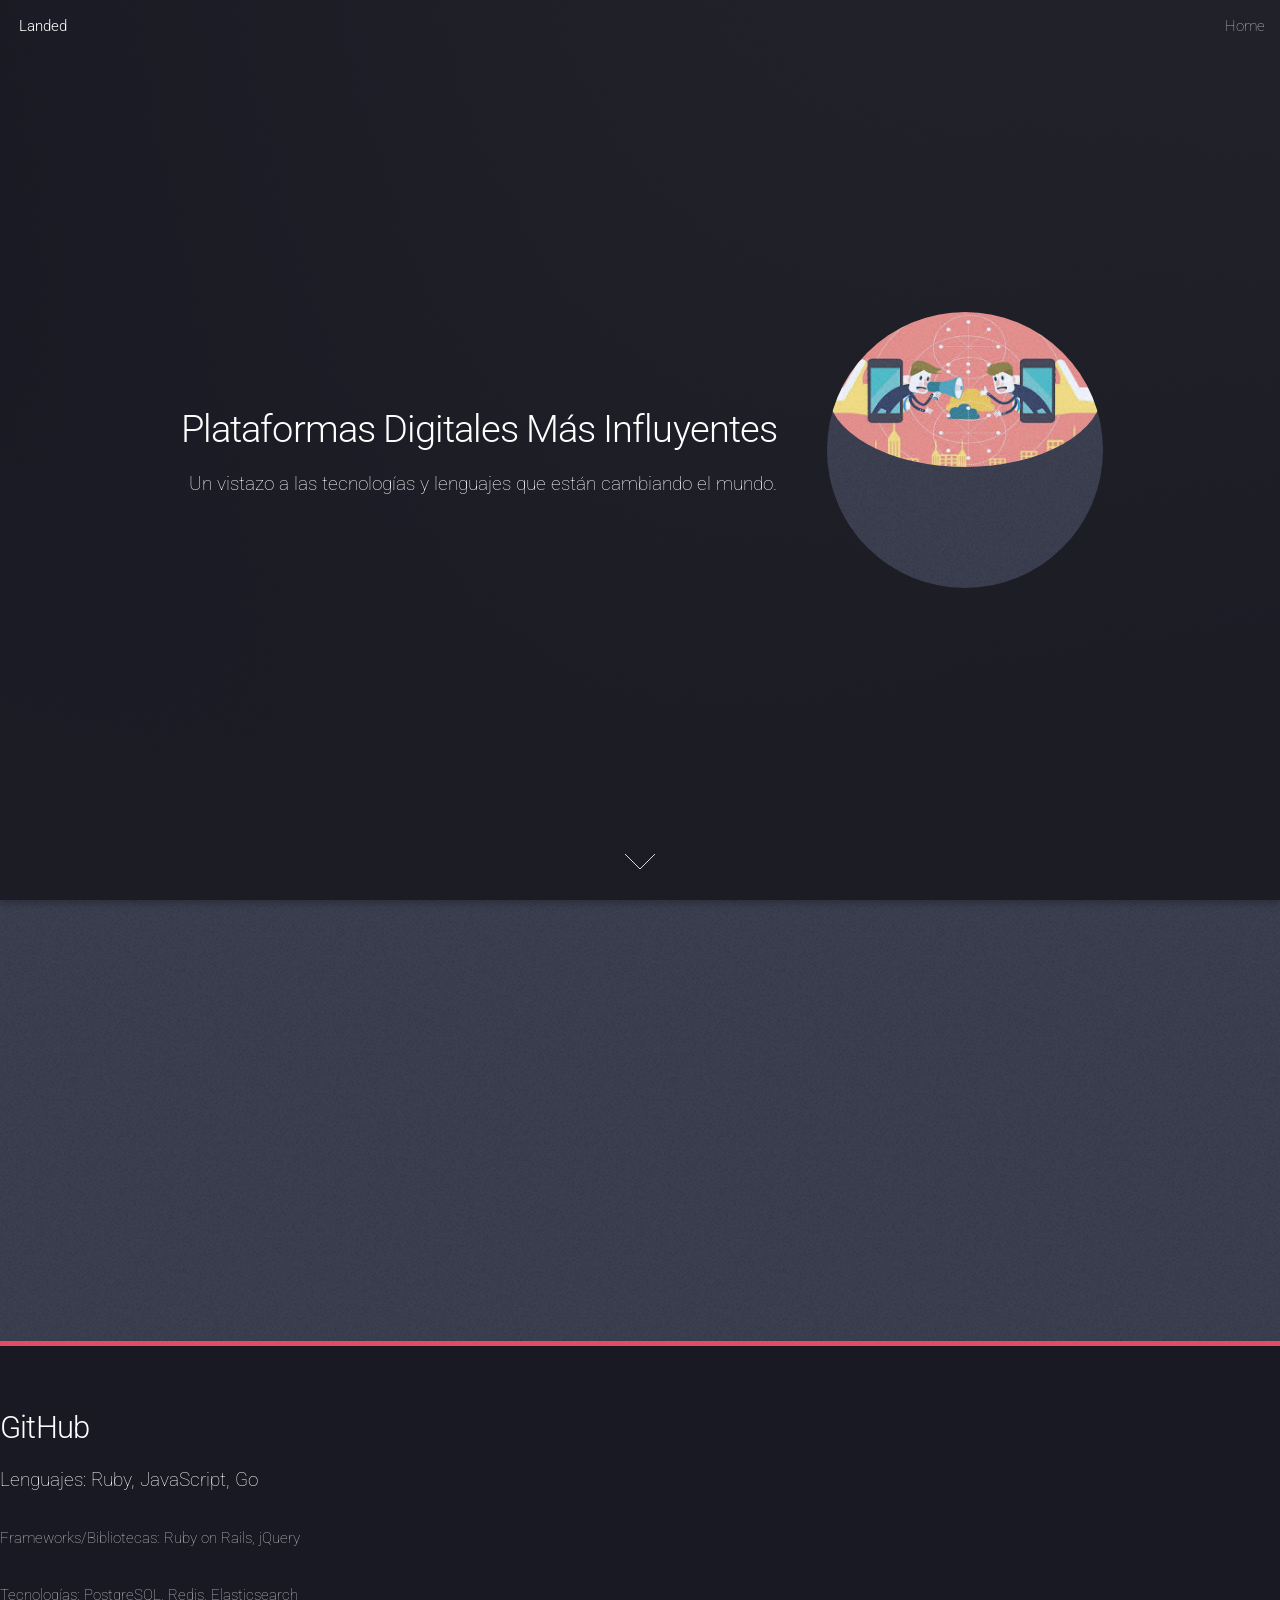
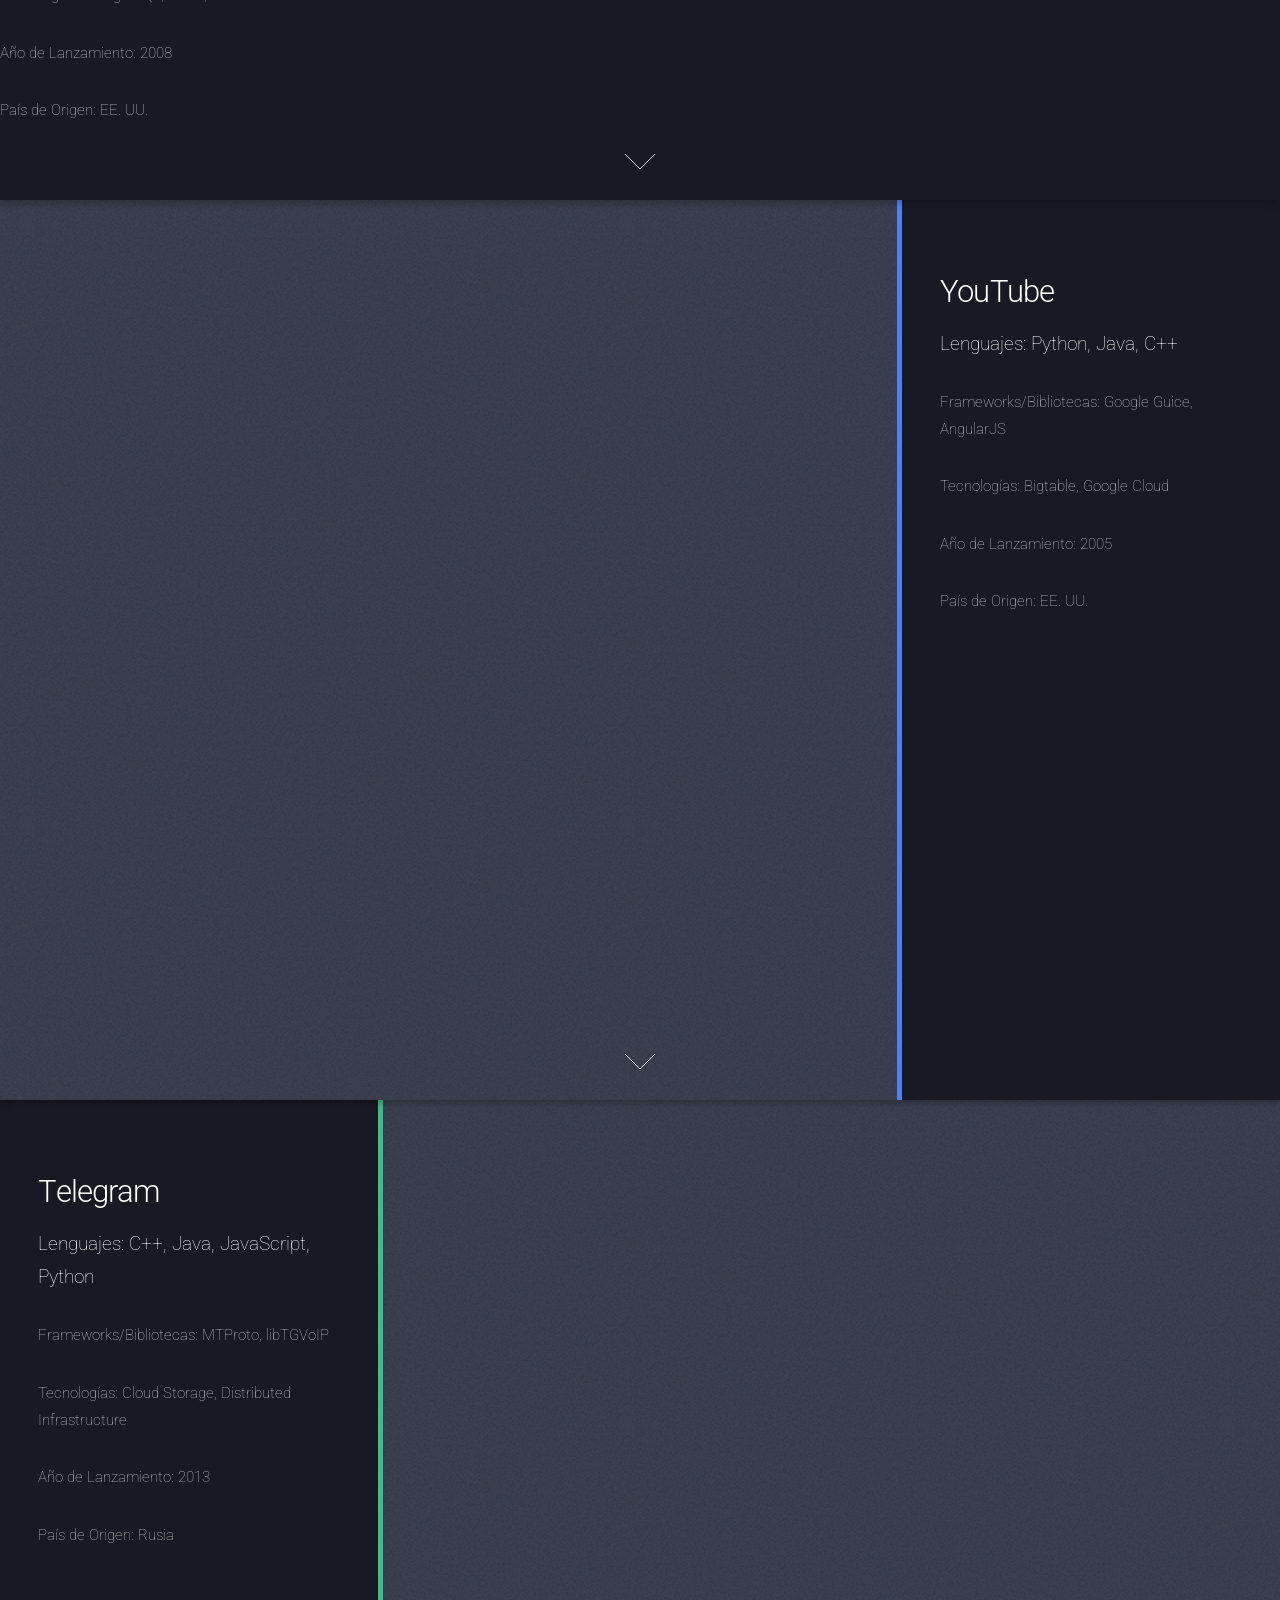
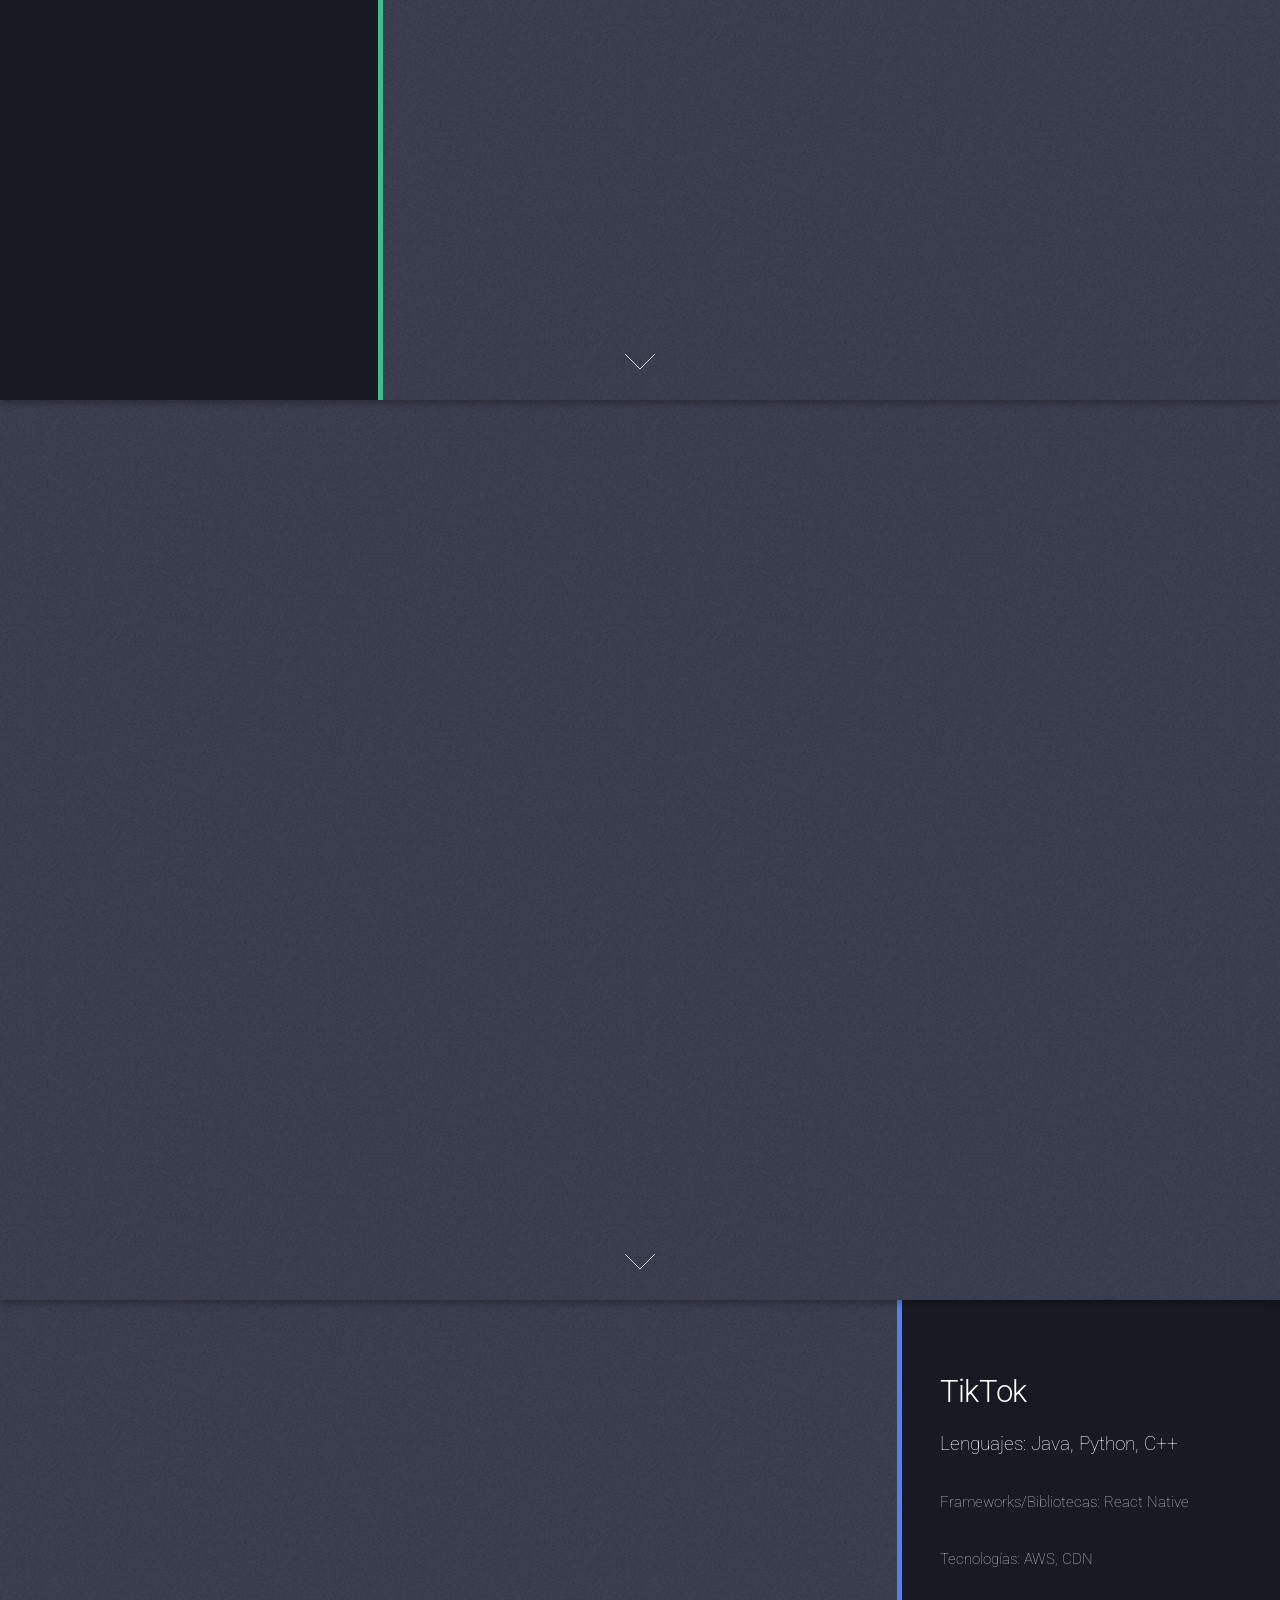
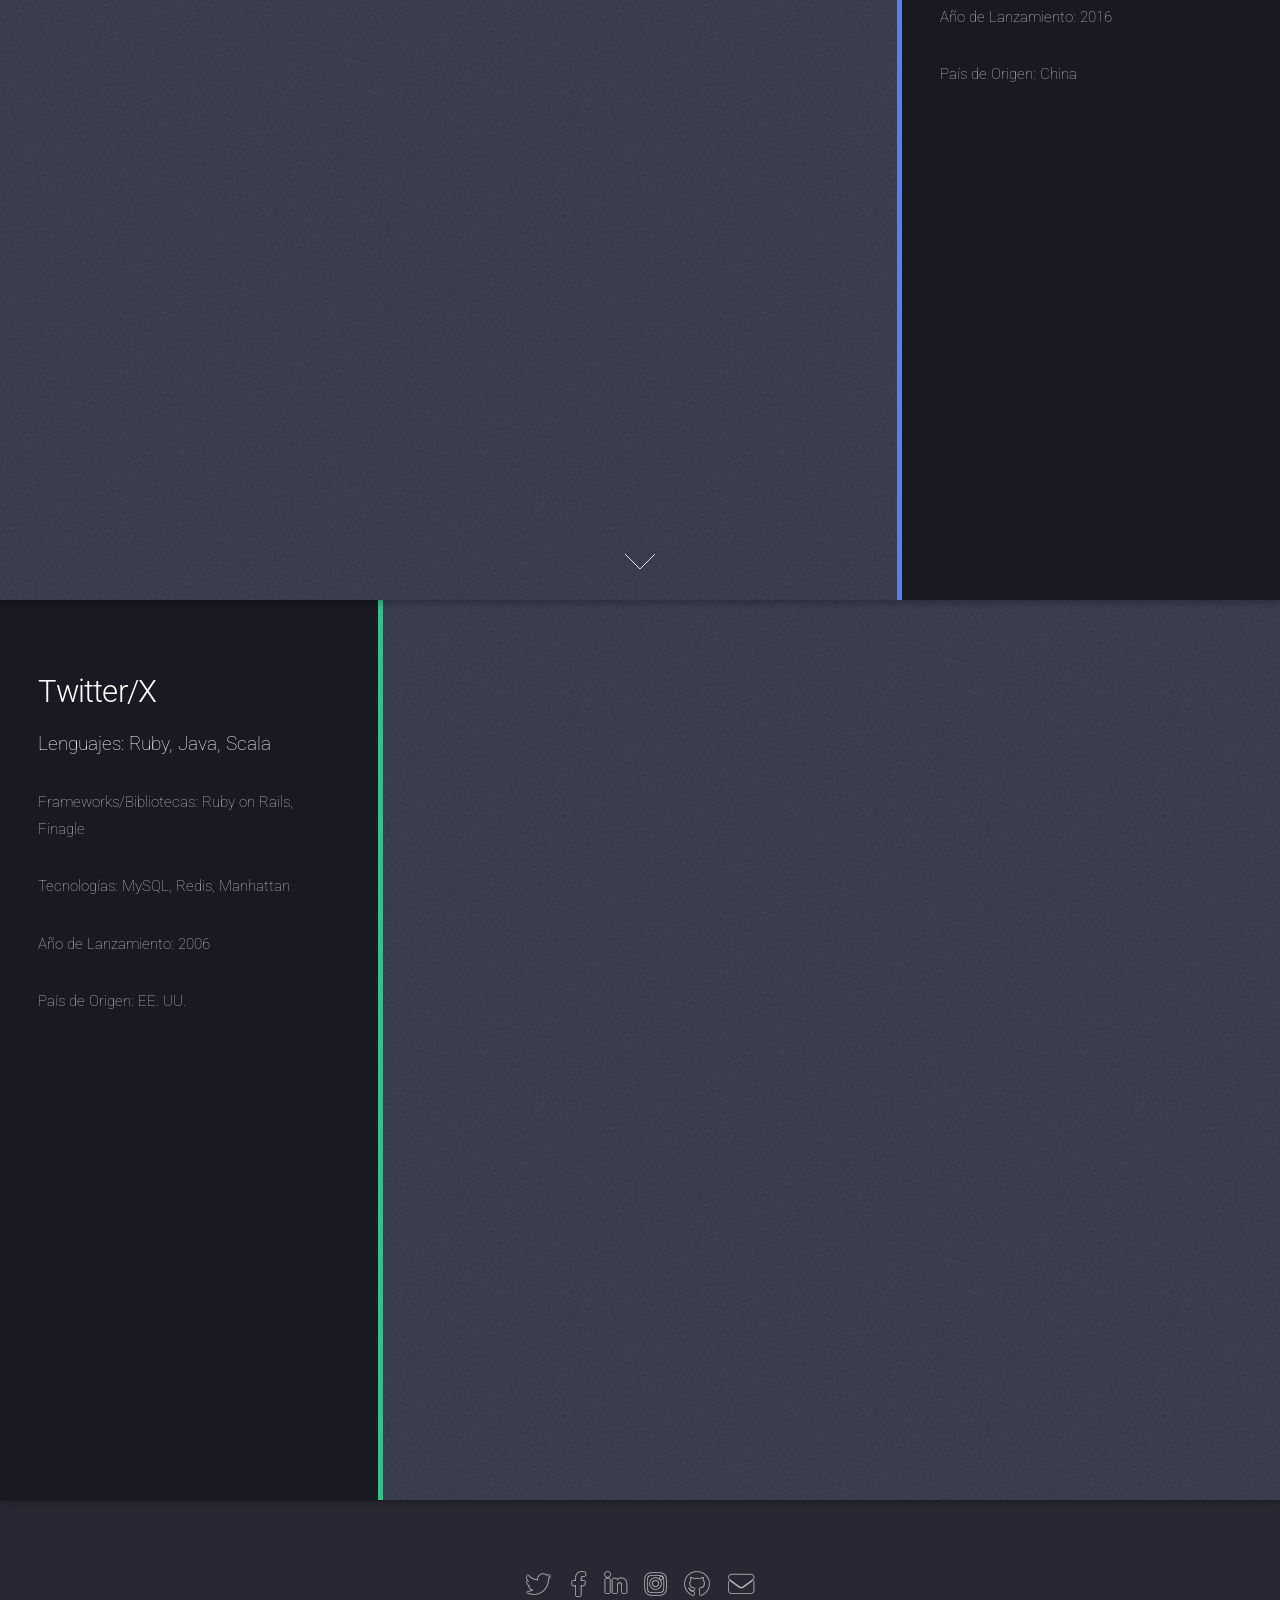
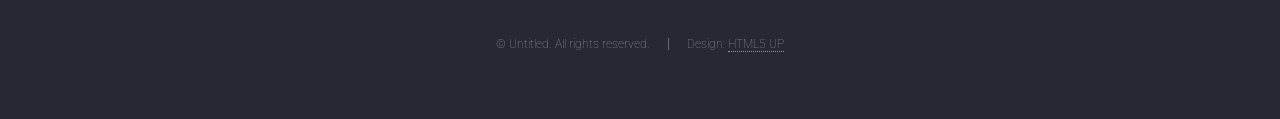
<file: Html2/index.html>
<!DOCTYPE HTML>
<html>
<head>
    <title>Landed by HTML5 UP</title>
    <meta charset="utf-8" />
    <meta name="viewport" content="width=device-width, initial-scale=1, user-scalable=no" />
    <link rel="stylesheet" href="assets/css/main.css" />
    <noscript><link rel="stylesheet" href="assets/css/noscript.css" /></noscript>
</head>
<body class="is-preload landing">
    <div id="page-wrapper">

        <!-- Header -->
        <header id="header">
            <h1 id="logo"><a href="index.html">Landed</a></h1>
            <nav id="nav">
                <ul>
                    <li><a href="../index.html">Home</a></li>
            
                </ul>
            </nav>
        </header>

        <!-- Banner -->
        <section id="banner">
            <div class="content">
                <header>
                    <h2>Plataformas Digitales Más Influyentes</h2>
                    <p>Un vistazo a las tecnologías y lenguajes que están cambiando el mundo.</p>
                </header>
                <span class="image"><img src="../Html2/images/social.jfif" alt="Plataformas Digitales" /></span>
            </div>
            <a href="#github" class="goto-next scrolly">Next</a>
        </section>

        <!-- GitHub -->
        <section id="github" class="spotlight style1 bottom">
            <span class="image fit main"><img src="images/git.webp" alt="GitHub" /></span>
            <div class="content">
                <header>
                    <h2>GitHub</h2>
                    <p>Lenguajes: Ruby, JavaScript, Go</p>
                </header>
                <p>Frameworks/Bibliotecas: Ruby on Rails, jQuery</p>
                <p>Tecnologías: PostgreSQL, Redis, Elasticsearch</p>
                <p>Año de Lanzamiento: 2008</p>
                <p>País de Origen: EE. UU.</p>
            </div>
            <a href="#youtube" class="goto-next scrolly">Next</a>
        </section>

        <!-- YouTube -->
        <section id="youtube" class="spotlight style2 right">
            <span class="image fit main"><img src="images/you.jpg" alt="YouTube" /></span>
            <div class="content">
                <header>
                    <h2>YouTube</h2>
                    <p>Lenguajes: Python, Java, C++</p>
                </header>
                <p>Frameworks/Bibliotecas: Google Guice, AngularJS</p>
                <p>Tecnologías: Bigtable, Google Cloud</p>
                <p>Año de Lanzamiento: 2005</p>
                <p>País de Origen: EE. UU.</p>
            </div>
            <a href="#telegram" class="goto-next scrolly">Next</a>
        </section>

        <!-- Telegram -->
        <section id="telegram" class="spotlight style3 left">
            <span class="image fit main bottom"><img src="images/tele.jpg" alt="Telegram" /></span>
            <div class="content">
                <header>
                    <h2>Telegram</h2>
                    <p>Lenguajes: C++, Java, JavaScript, Python</p>
                </header>
                <p>Frameworks/Bibliotecas: MTProto, libTGVoIP</p>
                <p>Tecnologías: Cloud Storage, Distributed Infrastructure</p>
                <p>Año de Lanzamiento: 2013</p>
                <p>País de Origen: Rusia</p>
            </div>
            <a href="#facebook" class="goto-next scrolly">Next</a>
        </section>

        <!-- Facebook -->
        <section id="facebook" class="spotlight style1 special fade-up">
            <span class="image fit main"><img src="images/face.webp" alt="Facebook" /></span>
            <div class="content">
                <header>
                    <h2>Facebook</h2>
                    <p>Lenguajes: PHP, JavaScript, Hack</p>
                </header>
                <p>Frameworks/Bibliotecas: React, GraphQL</p>
                <p>Tecnologías: MySQL, Memcached, HBase</p>
                <p>Año de Lanzamiento: 2004</p>
                <p>País de Origen: EE. UU.</p>
            </div>
            <a href="#tiktok" class="goto-next scrolly">Next</a>
        </section>

        <!-- TikTok -->
        <section id="tiktok" class="spotlight style2 right">
            <span class="image fit main"><img src="images/tik.webp" alt="TikTok" /></span>
            <div class="content">
                <header>
                    <h2>TikTok</h2>
                    <p>Lenguajes: Java, Python, C++</p>
                </header>
                <p>Frameworks/Bibliotecas: React Native</p>
                <p>Tecnologías: AWS, CDN</p>
                <p>Año de Lanzamiento: 2016</p>
                <p>País de Origen: China</p>
            </div>
            <a href="#twitter" class="goto-next scrolly">Next</a>
        </section>

        <!-- Twitter -->
        <section id="twitter" class="spotlight style3 left">
            <span class="image fit main bottom"><img src="images/x.png" alt="Twitter" /></span>
            <div class="content">
                <header>
                    <h2>Twitter/X</h2>
                    <p>Lenguajes: Ruby, Java, Scala</p>
                </header>
                <p>Frameworks/Bibliotecas: Ruby on Rails, Finagle</p>
                <p>Tecnologías: MySQL, Redis, Manhattan</p>
                <p>Año de Lanzamiento: 2006</p>
                <p>País de Origen: EE. UU.</p>
            </div>
        </section>

        <!-- Footer -->
        <footer id="footer">
            <ul class="icons">
                <li><a href="#" class="icon brands alt fa-twitter"><span class="label">Twitter</span></a></li>
                <li><a href="#" class="icon brands alt fa-facebook-f"><span class="label">Facebook</span></a></li>
                <li><a href="#" class="icon brands alt fa-linkedin-in"><span class="label">LinkedIn</span></a></li>
                <li><a href="#" class="icon brands alt fa-instagram"><span class="label">Instagram</span></a></li>
                <li><a href="#" class="icon brands alt fa-github"><span class="label">GitHub</span></a></li>
                <li><a href="#" class="icon solid alt fa-envelope"><span class="label">Email</span></a></li>
            </ul>
            <ul class="copyright">
                <li>&copy; Untitled. All rights reserved.</li><li>Design: <a href="http://html5up.net">HTML5 UP</a></li>
            </ul>
        </footer>

    </div>

    <!-- Scripts -->
    <script src="assets/js/jquery.min.js"></script>
    <script src="assets/js/jquery.scrolly.min.js"></script>
    <script src="assets/js/jquery.dropotron.min.js"></script>
    <script src="assets/js/jquery.scrollex.min.js"></script>
    <script src="assets/js/browser.min.js"></script>
    <script src="assets/js/breakpoints.min.js"></script>
    <script src="assets/js/util.js"></script>
    <script src="assets/js/main.js"></script>

</body>
</html>
</file>
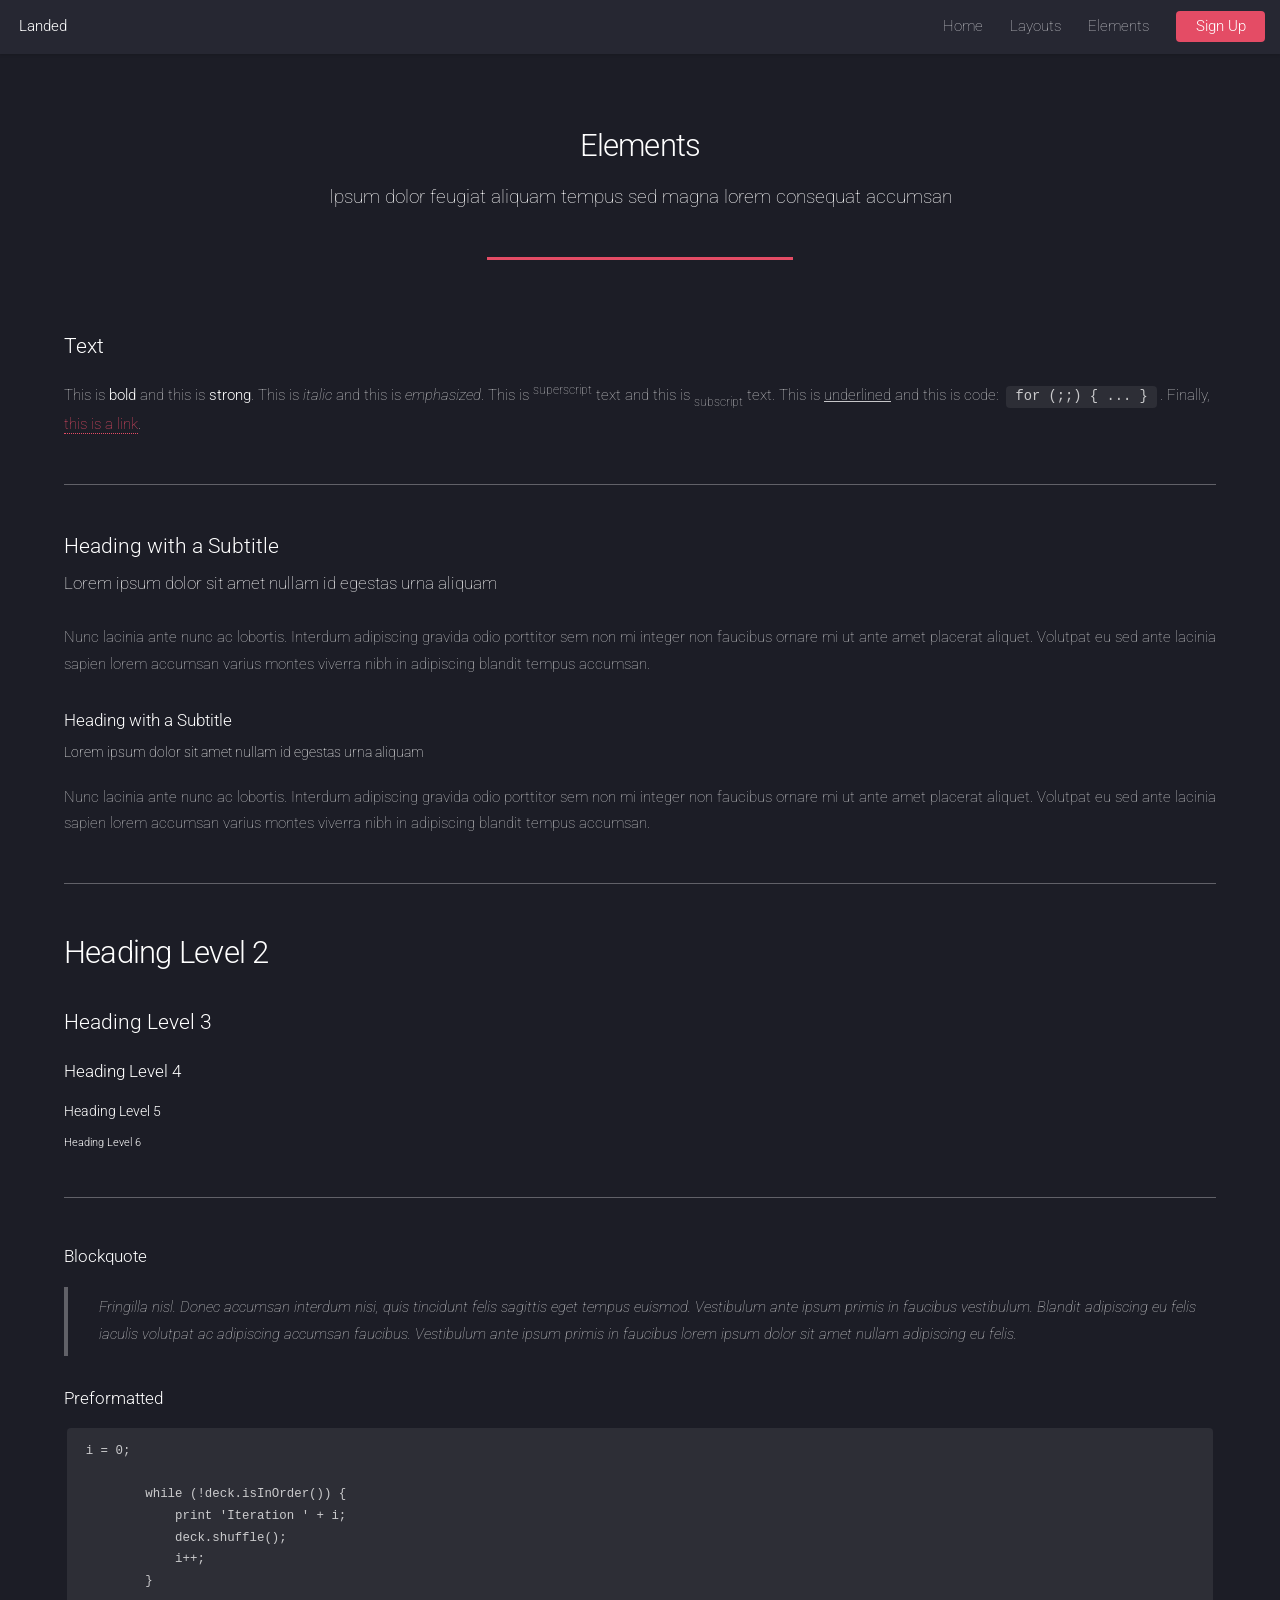
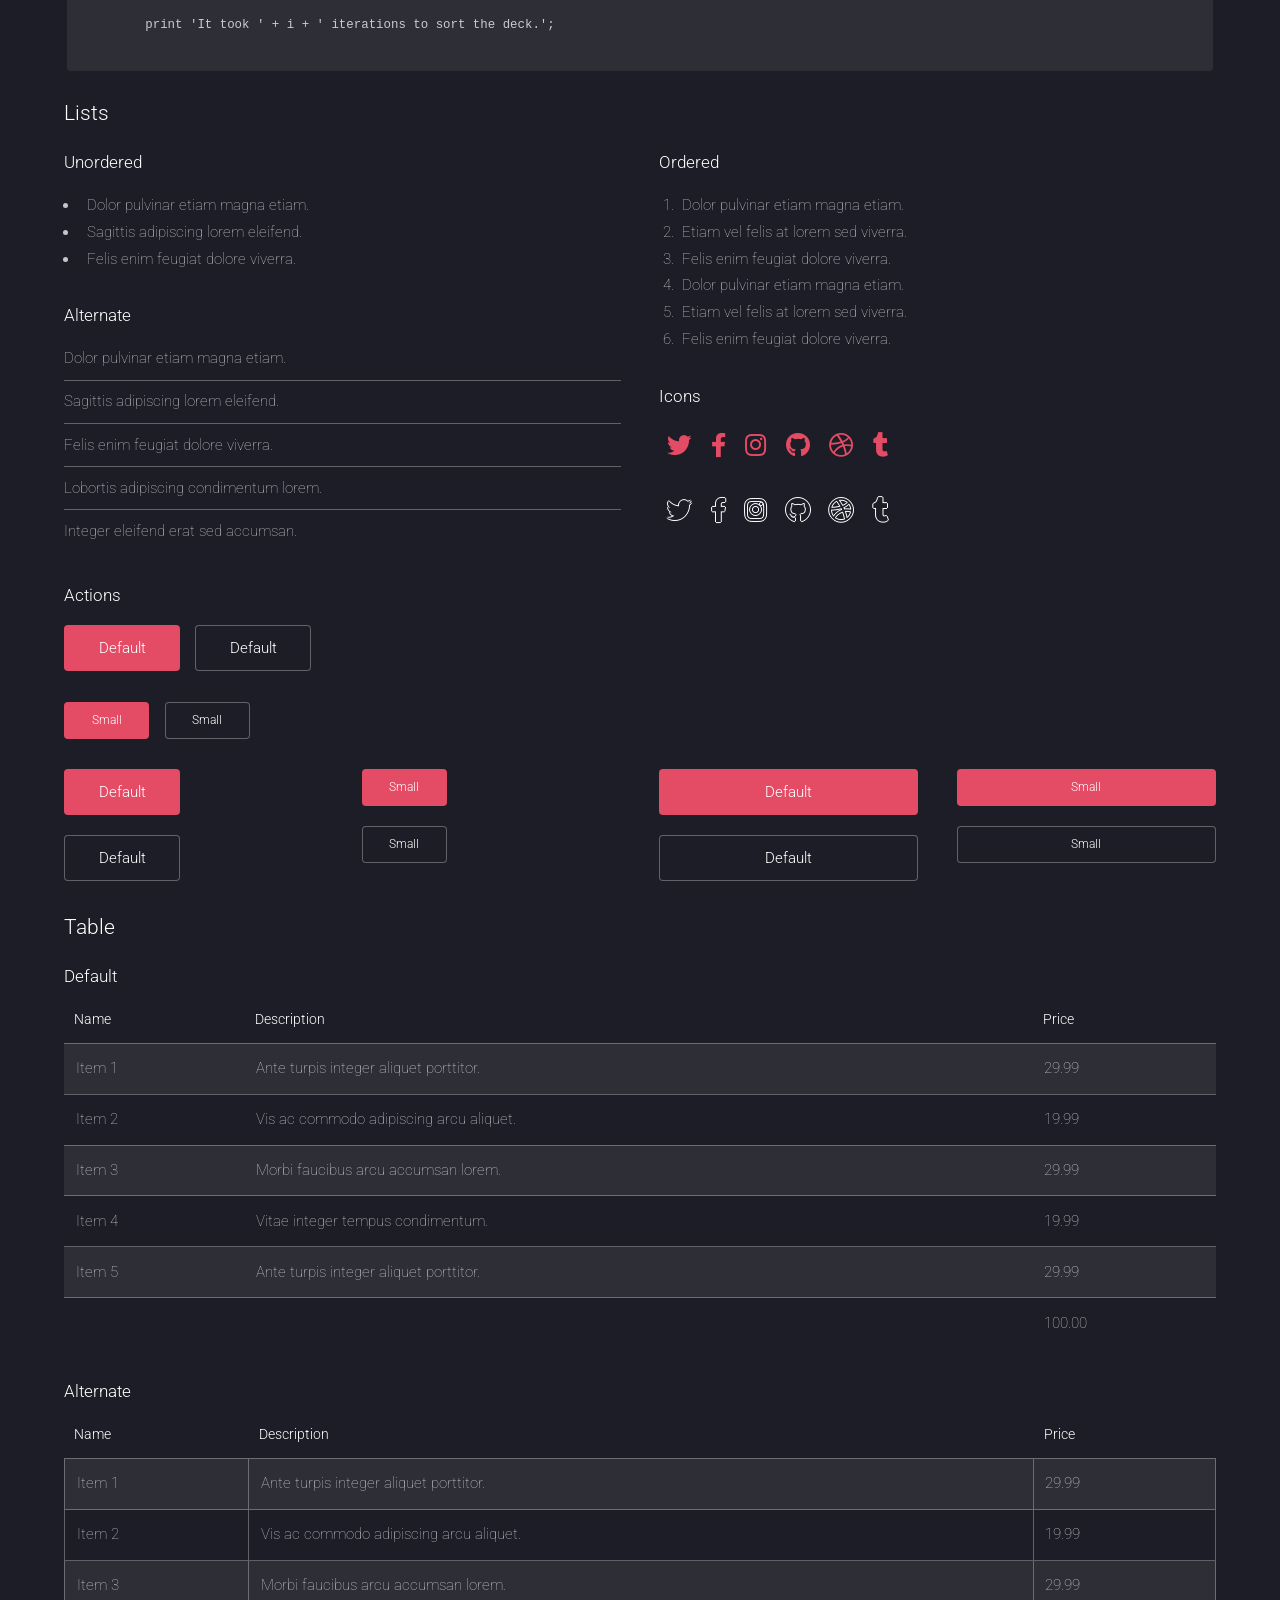
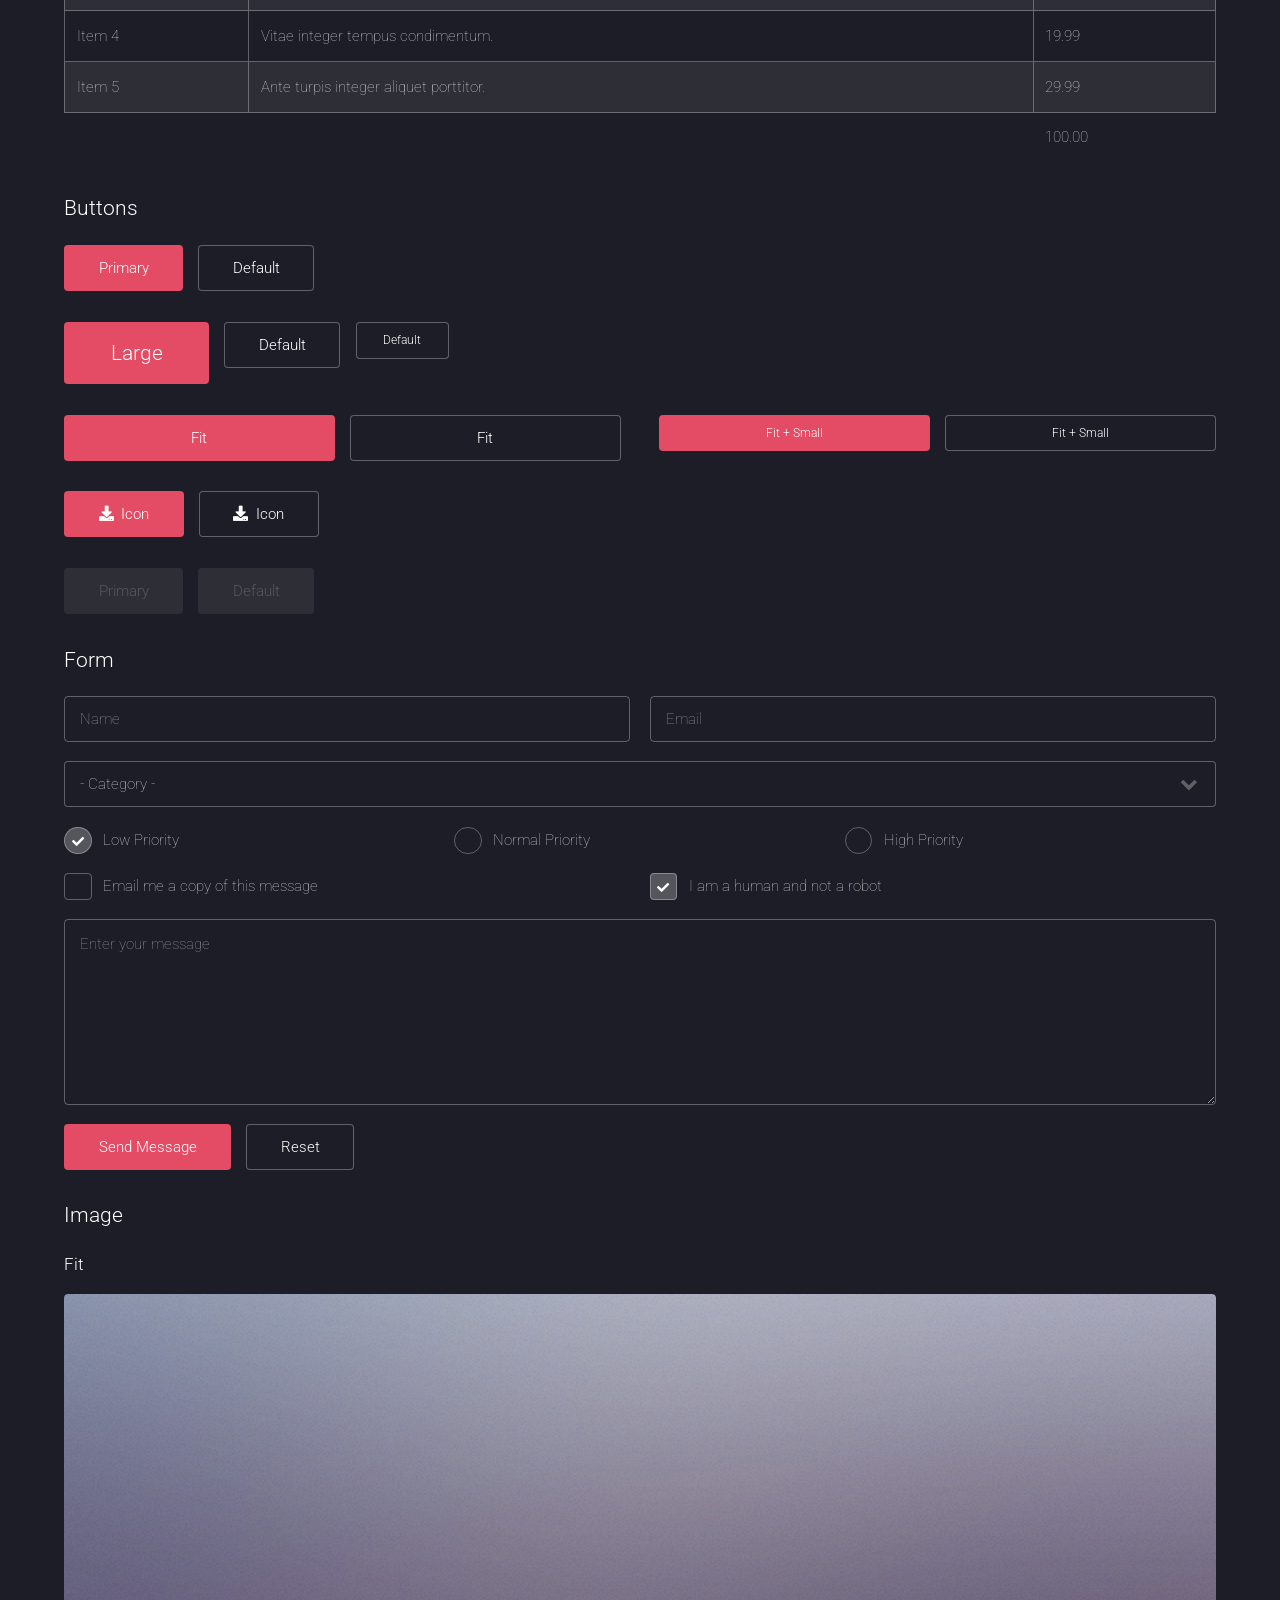
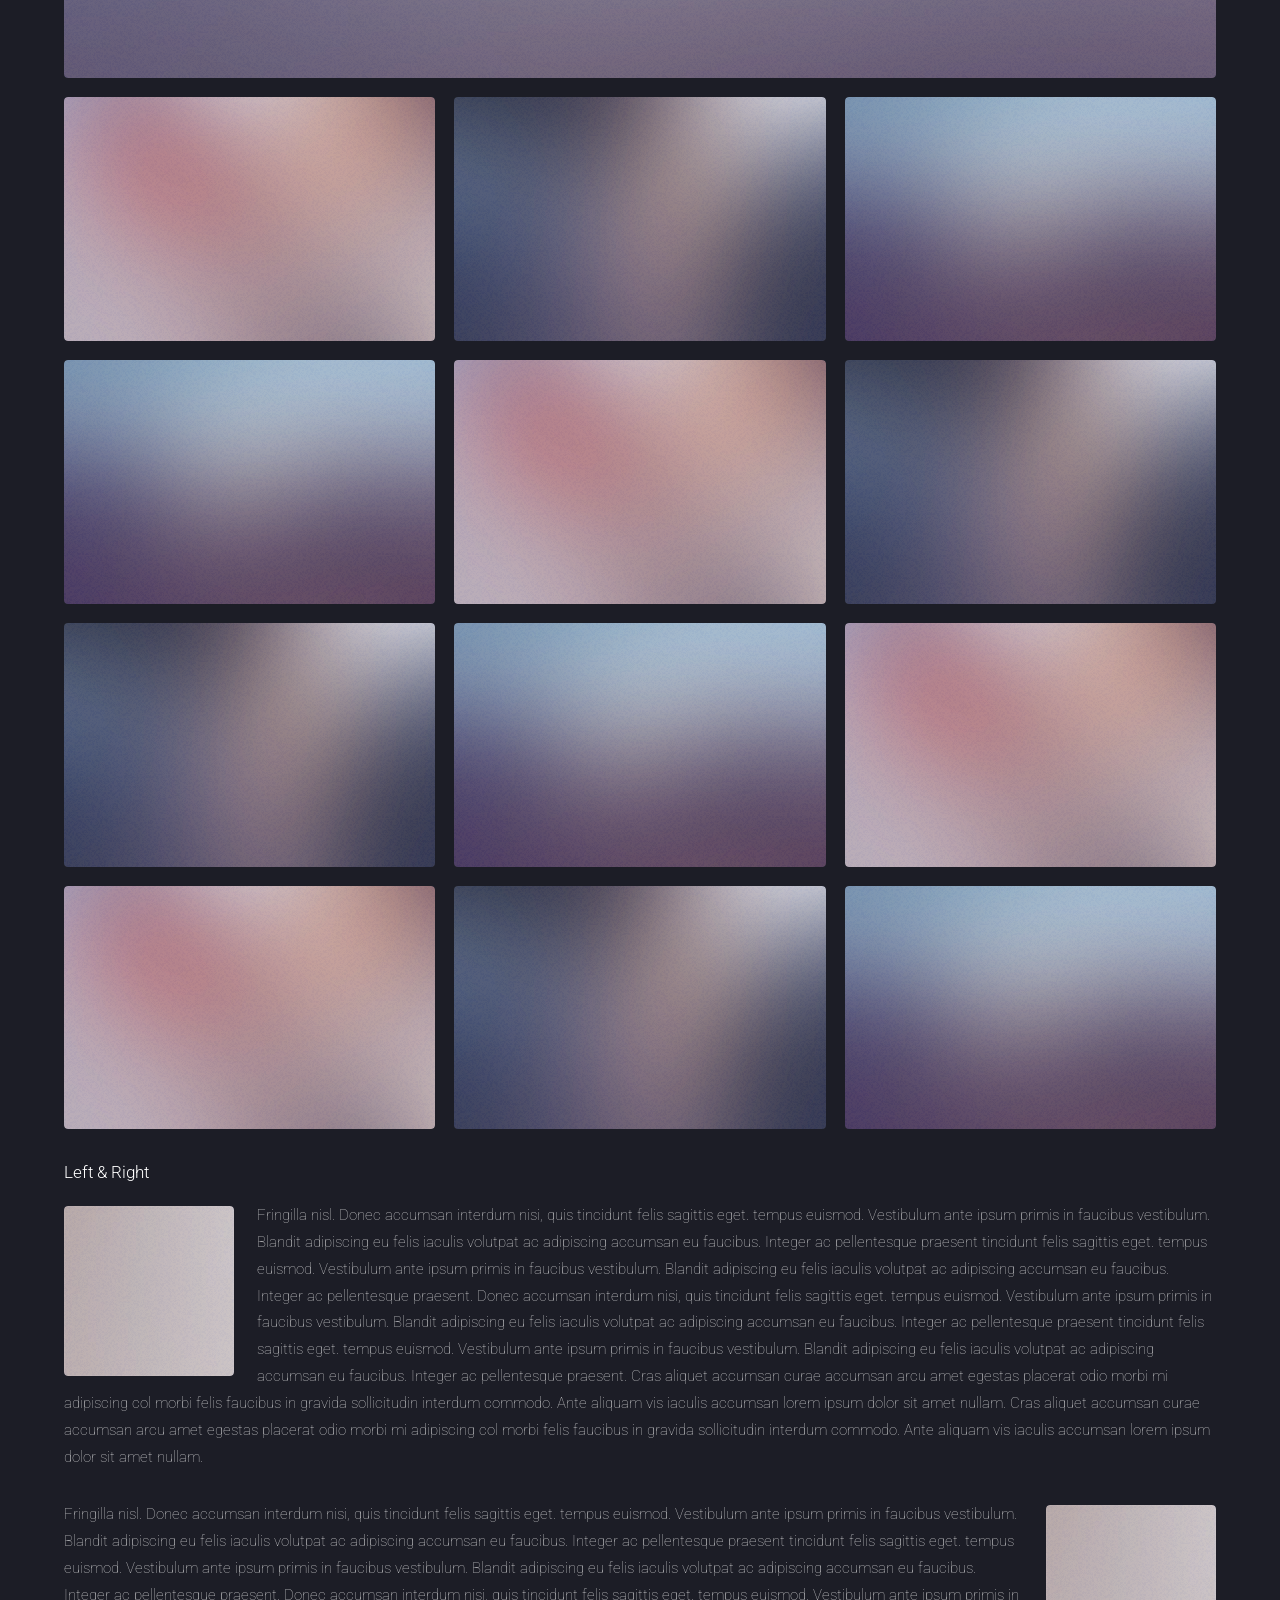
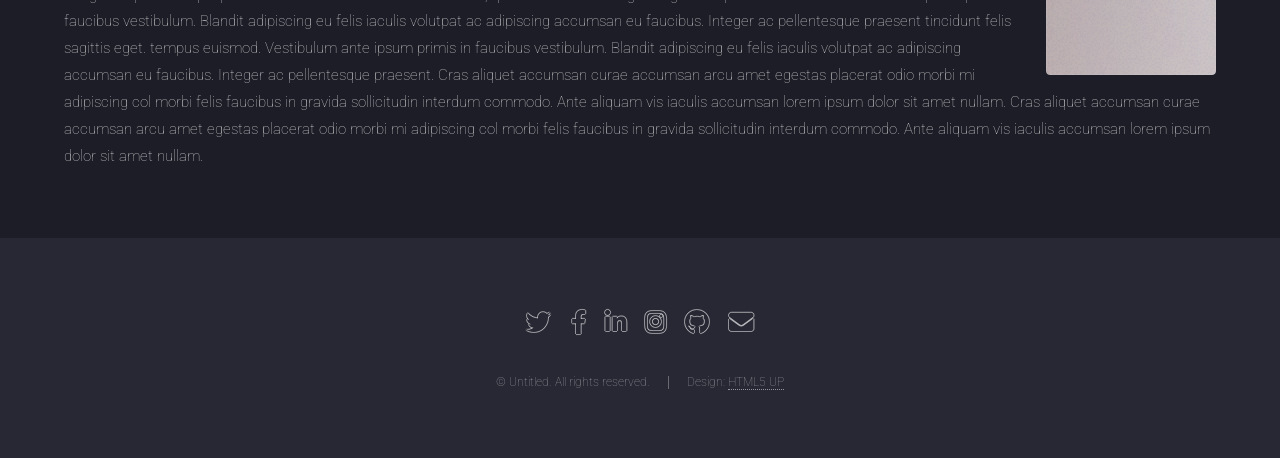
<file: Html2/elements.html>
<!DOCTYPE HTML>
<!--
	Landed by HTML5 UP
	html5up.net | @ajlkn
	Free for personal and commercial use under the CCA 3.0 license (html5up.net/license)
-->
<html>
	<head>
		<title>Elements - Landed by HTML5 UP</title>
		<meta charset="utf-8" />
		<meta name="viewport" content="width=device-width, initial-scale=1, user-scalable=no" />
		<link rel="stylesheet" href="assets/css/main.css" />
		<noscript><link rel="stylesheet" href="assets/css/noscript.css" /></noscript>
	</head>
	<body class="is-preload">
		<div id="page-wrapper">

			<!-- Header -->
				<header id="header">
					<h1 id="logo"><a href="index.html">Landed</a></h1>
					<nav id="nav">
						<ul>
							<li><a href="index.html">Home</a></li>
							<li>
								<a href="#">Layouts</a>
								<ul>
									<li><a href="left-sidebar.html">Left Sidebar</a></li>
									<li><a href="right-sidebar.html">Right Sidebar</a></li>
									<li><a href="no-sidebar.html">No Sidebar</a></li>
									<li>
										<a href="#">Submenu</a>
										<ul>
											<li><a href="#">Option 1</a></li>
											<li><a href="#">Option 2</a></li>
											<li><a href="#">Option 3</a></li>
											<li><a href="#">Option 4</a></li>
										</ul>
									</li>
								</ul>
							</li>
							<li><a href="elements.html">Elements</a></li>
							<li><a href="#" class="button primary">Sign Up</a></li>
						</ul>
					</nav>
				</header>

			<!-- Main -->
				<div id="main" class="wrapper style1">
					<div class="container">
						<header class="major">
							<h2>Elements</h2>
							<p>Ipsum dolor feugiat aliquam tempus sed magna lorem consequat accumsan</p>
						</header>

						<!-- Text -->
							<section>
								<h3>Text</h3>
								<p>This is <b>bold</b> and this is <strong>strong</strong>. This is <i>italic</i> and this is <em>emphasized</em>.
								This is <sup>superscript</sup> text and this is <sub>subscript</sub> text.
								This is <u>underlined</u> and this is code: <code>for (;;) { ... }</code>. Finally, <a href="#">this is a link</a>.</p>

								<hr />

								<header>
									<h3>Heading with a Subtitle</h3>
									<p>Lorem ipsum dolor sit amet nullam id egestas urna aliquam</p>
								</header>
								<p>Nunc lacinia ante nunc ac lobortis. Interdum adipiscing gravida odio porttitor sem non mi integer non faucibus ornare mi ut ante amet placerat aliquet. Volutpat eu sed ante lacinia sapien lorem accumsan varius montes viverra nibh in adipiscing blandit tempus accumsan.</p>
								<header>
									<h4>Heading with a Subtitle</h4>
									<p>Lorem ipsum dolor sit amet nullam id egestas urna aliquam</p>
								</header>
								<p>Nunc lacinia ante nunc ac lobortis. Interdum adipiscing gravida odio porttitor sem non mi integer non faucibus ornare mi ut ante amet placerat aliquet. Volutpat eu sed ante lacinia sapien lorem accumsan varius montes viverra nibh in adipiscing blandit tempus accumsan.</p>

								<hr />

								<h2>Heading Level 2</h2>
								<h3>Heading Level 3</h3>
								<h4>Heading Level 4</h4>
								<h5>Heading Level 5</h5>
								<h6>Heading Level 6</h6>

								<hr />

								<h4>Blockquote</h4>
								<blockquote>Fringilla nisl. Donec accumsan interdum nisi, quis tincidunt felis sagittis eget tempus euismod. Vestibulum ante ipsum primis in faucibus vestibulum. Blandit adipiscing eu felis iaculis volutpat ac adipiscing accumsan faucibus. Vestibulum ante ipsum primis in faucibus lorem ipsum dolor sit amet nullam adipiscing eu felis.</blockquote>

								<h4>Preformatted</h4>
								<pre><code>i = 0;

	while (!deck.isInOrder()) {
	    print 'Iteration ' + i;
	    deck.shuffle();
	    i++;
	}

	print 'It took ' + i + ' iterations to sort the deck.';
	</code></pre>
							</section>

						<!-- Lists -->
							<section>
								<h3>Lists</h3>
								<div class="row">
									<div class="col-6 col-12-xsmall">

										<h4>Unordered</h4>
										<ul>
											<li>Dolor pulvinar etiam magna etiam.</li>
											<li>Sagittis adipiscing lorem eleifend.</li>
											<li>Felis enim feugiat dolore viverra.</li>
										</ul>

										<h4>Alternate</h4>
										<ul class="alt">
											<li>Dolor pulvinar etiam magna etiam.</li>
											<li>Sagittis adipiscing lorem eleifend.</li>
											<li>Felis enim feugiat dolore viverra.</li>
											<li>Lobortis adipiscing condimentum lorem.</li>
											<li>Integer eleifend erat sed accumsan.</li>
										</ul>

									</div>
									<div class="col-6 col-12-xsmall">

										<h4>Ordered</h4>
										<ol>
											<li>Dolor pulvinar etiam magna etiam.</li>
											<li>Etiam vel felis at lorem sed viverra.</li>
											<li>Felis enim feugiat dolore viverra.</li>
											<li>Dolor pulvinar etiam magna etiam.</li>
											<li>Etiam vel felis at lorem sed viverra.</li>
											<li>Felis enim feugiat dolore viverra.</li>
										</ol>

										<h4>Icons</h4>
										<ul class="icons">
											<li><a href="#" class="icon brands fa-twitter"><span class="label">Twitter</span></a></li>
											<li><a href="#" class="icon brands fa-facebook-f"><span class="label">Facebook</span></a></li>
											<li><a href="#" class="icon brands fa-instagram"><span class="label">Instagram</span></a></li>
											<li><a href="#" class="icon brands fa-github"><span class="label">Github</span></a></li>
											<li><a href="#" class="icon brands fa-dribbble"><span class="label">Dribbble</span></a></li>
											<li><a href="#" class="icon brands fa-tumblr"><span class="label">Tumblr</span></a></li>
										</ul>
										<ul class="icons">
											<li><a href="#" class="icon brands alt fa-twitter"><span class="label">Twitter</span></a></li>
											<li><a href="#" class="icon brands alt fa-facebook-f"><span class="label">Facebook</span></a></li>
											<li><a href="#" class="icon brands alt fa-instagram"><span class="label">Instagram</span></a></li>
											<li><a href="#" class="icon brands alt fa-github"><span class="label">Github</span></a></li>
											<li><a href="#" class="icon brands alt fa-dribbble"><span class="label">Dribbble</span></a></li>
											<li><a href="#" class="icon brands alt fa-tumblr"><span class="label">Tumblr</span></a></li>
										</ul>

									</div>
								</div>

								<h4>Actions</h4>
								<ul class="actions">
									<li><a href="#" class="button primary">Default</a></li>
									<li><a href="#" class="button">Default</a></li>
								</ul>
								<ul class="actions small">
									<li><a href="#" class="button primary small">Small</a></li>
									<li><a href="#" class="button small">Small</a></li>
								</ul>
								<div class="row">
									<div class="col-3 col-6-medium col-12-xsmall">
										<ul class="actions stacked">
											<li><a href="#" class="button primary">Default</a></li>
											<li><a href="#" class="button">Default</a></li>
										</ul>
									</div>
									<div class="col-3 col-6-medium col-12-xsmall">
										<ul class="actions stacked">
											<li><a href="#" class="button primary small">Small</a></li>
											<li><a href="#" class="button small">Small</a></li>
										</ul>
									</div>
									<div class="col-3 col-6-medium col-12-xsmall">
										<ul class="actions stacked">
											<li><a href="#" class="button primary fit">Default</a></li>
											<li><a href="#" class="button fit">Default</a></li>
										</ul>
									</div>
									<div class="col-3 col-6-medium col-12-xsmall">
										<ul class="actions stacked">
											<li><a href="#" class="button primary small fit">Small</a></li>
											<li><a href="#" class="button small fit">Small</a></li>
										</ul>
									</div>
								</div>
							</section>

						<!-- Table -->
							<section>
								<h3>Table</h3>
								<h4>Default</h4>
								<div class="table-wrapper">
									<table>
										<thead>
											<tr>
												<th>Name</th>
												<th>Description</th>
												<th>Price</th>
											</tr>
										</thead>
										<tbody>
											<tr>
												<td>Item 1</td>
												<td>Ante turpis integer aliquet porttitor.</td>
												<td>29.99</td>
											</tr>
											<tr>
												<td>Item 2</td>
												<td>Vis ac commodo adipiscing arcu aliquet.</td>
												<td>19.99</td>
											</tr>
											<tr>
												<td>Item 3</td>
												<td> Morbi faucibus arcu accumsan lorem.</td>
												<td>29.99</td>
											</tr>
											<tr>
												<td>Item 4</td>
												<td>Vitae integer tempus condimentum.</td>
												<td>19.99</td>
											</tr>
											<tr>
												<td>Item 5</td>
												<td>Ante turpis integer aliquet porttitor.</td>
												<td>29.99</td>
											</tr>
										</tbody>
										<tfoot>
											<tr>
												<td colspan="2"></td>
												<td>100.00</td>
											</tr>
										</tfoot>
									</table>
								</div>
								<h4>Alternate</h4>
								<div class="table-wrapper">
									<table class="alt">
										<thead>
											<tr>
												<th>Name</th>
												<th>Description</th>
												<th>Price</th>
											</tr>
										</thead>
										<tbody>
											<tr>
												<td>Item 1</td>
												<td>Ante turpis integer aliquet porttitor.</td>
												<td>29.99</td>
											</tr>
											<tr>
												<td>Item 2</td>
												<td>Vis ac commodo adipiscing arcu aliquet.</td>
												<td>19.99</td>
											</tr>
											<tr>
												<td>Item 3</td>
												<td> Morbi faucibus arcu accumsan lorem.</td>
												<td>29.99</td>
											</tr>
											<tr>
												<td>Item 4</td>
												<td>Vitae integer tempus condimentum.</td>
												<td>19.99</td>
											</tr>
											<tr>
												<td>Item 5</td>
												<td>Ante turpis integer aliquet porttitor.</td>
												<td>29.99</td>
											</tr>
										</tbody>
										<tfoot>
											<tr>
												<td colspan="2"></td>
												<td>100.00</td>
											</tr>
										</tfoot>
									</table>
								</div>
							</section>

						<!-- Buttons -->
							<section>
								<h3>Buttons</h3>
								<ul class="actions">
									<li><a href="#" class="button primary">Primary</a></li>
									<li><a href="#" class="button">Default</a></li>
								</ul>
								<ul class="actions">
									<li><a href="#" class="button primary large">Large</a></li>
									<li><a href="#" class="button">Default</a></li>
									<li><a href="#" class="button small">Default</a></li>
								</ul>
								<div class="row">
									<div class="col-6 col-12-xsmall">
										<ul class="actions fit">
											<li><a href="#" class="button primary fit">Fit</a></li>
											<li><a href="#" class="button fit">Fit</a></li>
										</ul>
									</div>
									<div class="col-6 col-12-xsmall">
										<ul class="actions fit small">
											<li><a href="#" class="button primary fit small">Fit + Small</a></li>
											<li><a href="#" class="button fit small">Fit + Small</a></li>
										</ul>
									</div>
								</div>
								<ul class="actions">
									<li><a href="#" class="button primary icon solid fa-download">Icon</a></li>
									<li><a href="#" class="button icon solid fa-download">Icon</a></li>
								</ul>
								<ul class="actions">
									<li><span class="button primary disabled">Primary</span></li>
									<li><span class="button disabled">Default</span></li>
								</ul>
							</section>

						<!-- Form -->
							<section>
								<h3>Form</h3>
								<form method="post" action="#">
									<div class="row gtr-uniform gtr-50">
										<div class="col-6 col-12-xsmall">
											<input type="text" name="name" id="name" value="" placeholder="Name" />
										</div>
										<div class="col-6 col-12-xsmall">
											<input type="email" name="email" id="email" value="" placeholder="Email" />
										</div>
										<div class="col-12">
											<select name="category" id="category">
												<option value="">- Category -</option>
												<option value="1">Manufacturing</option>
												<option value="1">Shipping</option>
												<option value="1">Administration</option>
												<option value="1">Human Resources</option>
											</select>
										</div>
										<div class="col-4 col-12-medium">
											<input type="radio" id="priority-low" name="priority" checked>
											<label for="priority-low">Low Priority</label>
										</div>
										<div class="col-4 col-12-medium">
											<input type="radio" id="priority-normal" name="priority">
											<label for="priority-normal">Normal Priority</label>
										</div>
										<div class="col-4 col-12-medium">
											<input type="radio" id="priority-high" name="priority">
											<label for="priority-high">High Priority</label>
										</div>
										<div class="col-6 col-12-medium">
											<input type="checkbox" id="copy" name="copy">
											<label for="copy">Email me a copy of this message</label>
										</div>
										<div class="col-6 col-12-medium">
											<input type="checkbox" id="human" name="human" checked>
											<label for="human">I am a human and not a robot</label>
										</div>
										<div class="col-12">
											<textarea name="message" id="message" placeholder="Enter your message" rows="6"></textarea>
										</div>
										<div class="col-12">
											<ul class="actions">
												<li><input type="submit" value="Send Message" class="primary" /></li>
												<li><input type="reset" value="Reset" /></li>
											</ul>
										</div>
									</div>
								</form>
							</section>

						<!-- Image -->
							<section>
								<h3>Image</h3>
								<h4>Fit</h4>
								<div class="box alt">
									<div class="row gtr-50 gtr-uniform">
										<div class="col-12"><span class="image fit"><img src="images/pic07.jpg" alt="" /></span></div>
										<div class="col-4 col-6-xsmall"><span class="image fit"><img src="images/pic02.jpg" alt="" /></span></div>
										<div class="col-4 col-6-xsmall"><span class="image fit"><img src="images/pic03.jpg" alt="" /></span></div>
										<div class="col-4 col-6-xsmall"><span class="image fit"><img src="images/pic04.jpg" alt="" /></span></div>
										<div class="col-4 col-6-xsmall"><span class="image fit"><img src="images/pic04.jpg" alt="" /></span></div>
										<div class="col-4 col-6-xsmall"><span class="image fit"><img src="images/pic02.jpg" alt="" /></span></div>
										<div class="col-4 col-6-xsmall"><span class="image fit"><img src="images/pic03.jpg" alt="" /></span></div>
										<div class="col-4 col-6-xsmall"><span class="image fit"><img src="images/pic03.jpg" alt="" /></span></div>
										<div class="col-4 col-6-xsmall"><span class="image fit"><img src="images/pic04.jpg" alt="" /></span></div>
										<div class="col-4 col-6-xsmall"><span class="image fit"><img src="images/pic02.jpg" alt="" /></span></div>
										<div class="col-4 col-6-xsmall"><span class="image fit"><img src="images/pic02.jpg" alt="" /></span></div>
										<div class="col-4 col-6-xsmall"><span class="image fit"><img src="images/pic03.jpg" alt="" /></span></div>
										<div class="col-4 col-6-xsmall"><span class="image fit"><img src="images/pic04.jpg" alt="" /></span></div>
									</div>
								</div>

								<h4>Left &amp; Right</h4>
								<p><span class="image left"><img src="images/pic08.jpg" alt="" /></span>Fringilla nisl. Donec accumsan interdum nisi, quis tincidunt felis sagittis eget. tempus euismod. Vestibulum ante ipsum primis in faucibus vestibulum. Blandit adipiscing eu felis iaculis volutpat ac adipiscing accumsan eu faucibus. Integer ac pellentesque praesent tincidunt felis sagittis eget. tempus euismod. Vestibulum ante ipsum primis in faucibus vestibulum. Blandit adipiscing eu felis iaculis volutpat ac adipiscing accumsan eu faucibus. Integer ac pellentesque praesent. Donec accumsan interdum nisi, quis tincidunt felis sagittis eget. tempus euismod. Vestibulum ante ipsum primis in faucibus vestibulum. Blandit adipiscing eu felis iaculis volutpat ac adipiscing accumsan eu faucibus. Integer ac pellentesque praesent tincidunt felis sagittis eget. tempus euismod. Vestibulum ante ipsum primis in faucibus vestibulum. Blandit adipiscing eu felis iaculis volutpat ac adipiscing accumsan eu faucibus. Integer ac pellentesque praesent. Cras aliquet accumsan curae accumsan arcu amet egestas placerat odio morbi mi adipiscing col morbi felis faucibus in gravida sollicitudin interdum commodo. Ante aliquam vis iaculis accumsan lorem ipsum dolor sit amet nullam. Cras aliquet accumsan curae accumsan arcu amet egestas placerat odio morbi mi adipiscing col morbi felis faucibus in gravida sollicitudin interdum commodo. Ante aliquam vis iaculis accumsan lorem ipsum dolor sit amet nullam.</p>
								<p><span class="image right"><img src="images/pic08.jpg" alt="" /></span>Fringilla nisl. Donec accumsan interdum nisi, quis tincidunt felis sagittis eget. tempus euismod. Vestibulum ante ipsum primis in faucibus vestibulum. Blandit adipiscing eu felis iaculis volutpat ac adipiscing accumsan eu faucibus. Integer ac pellentesque praesent tincidunt felis sagittis eget. tempus euismod. Vestibulum ante ipsum primis in faucibus vestibulum. Blandit adipiscing eu felis iaculis volutpat ac adipiscing accumsan eu faucibus. Integer ac pellentesque praesent. Donec accumsan interdum nisi, quis tincidunt felis sagittis eget. tempus euismod. Vestibulum ante ipsum primis in faucibus vestibulum. Blandit adipiscing eu felis iaculis volutpat ac adipiscing accumsan eu faucibus. Integer ac pellentesque praesent tincidunt felis sagittis eget. tempus euismod. Vestibulum ante ipsum primis in faucibus vestibulum. Blandit adipiscing eu felis iaculis volutpat ac adipiscing accumsan eu faucibus. Integer ac pellentesque praesent. Cras aliquet accumsan curae accumsan arcu amet egestas placerat odio morbi mi adipiscing col morbi felis faucibus in gravida sollicitudin interdum commodo. Ante aliquam vis iaculis accumsan lorem ipsum dolor sit amet nullam. Cras aliquet accumsan curae accumsan arcu amet egestas placerat odio morbi mi adipiscing col morbi felis faucibus in gravida sollicitudin interdum commodo. Ante aliquam vis iaculis accumsan lorem ipsum dolor sit amet nullam.</p>
							</section>

					</div>
				</div>

			<!-- Footer -->
				<footer id="footer">
					<ul class="icons">
						<li><a href="#" class="icon brands alt fa-twitter"><span class="label">Twitter</span></a></li>
						<li><a href="#" class="icon brands alt fa-facebook-f"><span class="label">Facebook</span></a></li>
						<li><a href="#" class="icon brands alt fa-linkedin-in"><span class="label">LinkedIn</span></a></li>
						<li><a href="#" class="icon brands alt fa-instagram"><span class="label">Instagram</span></a></li>
						<li><a href="#" class="icon brands alt fa-github"><span class="label">GitHub</span></a></li>
						<li><a href="#" class="icon solid alt fa-envelope"><span class="label">Email</span></a></li>
					</ul>
					<ul class="copyright">
						<li>&copy; Untitled. All rights reserved.</li><li>Design: <a href="http://html5up.net">HTML5 UP</a></li>
					</ul>
				</footer>

		</div>

		<!-- Scripts -->
			<script src="assets/js/jquery.min.js"></script>
			<script src="assets/js/jquery.scrolly.min.js"></script>
			<script src="assets/js/jquery.dropotron.min.js"></script>
			<script src="assets/js/jquery.scrollex.min.js"></script>
			<script src="assets/js/browser.min.js"></script>
			<script src="assets/js/breakpoints.min.js"></script>
			<script src="assets/js/util.js"></script>
			<script src="assets/js/main.js"></script>

	</body>
</html>
</file>
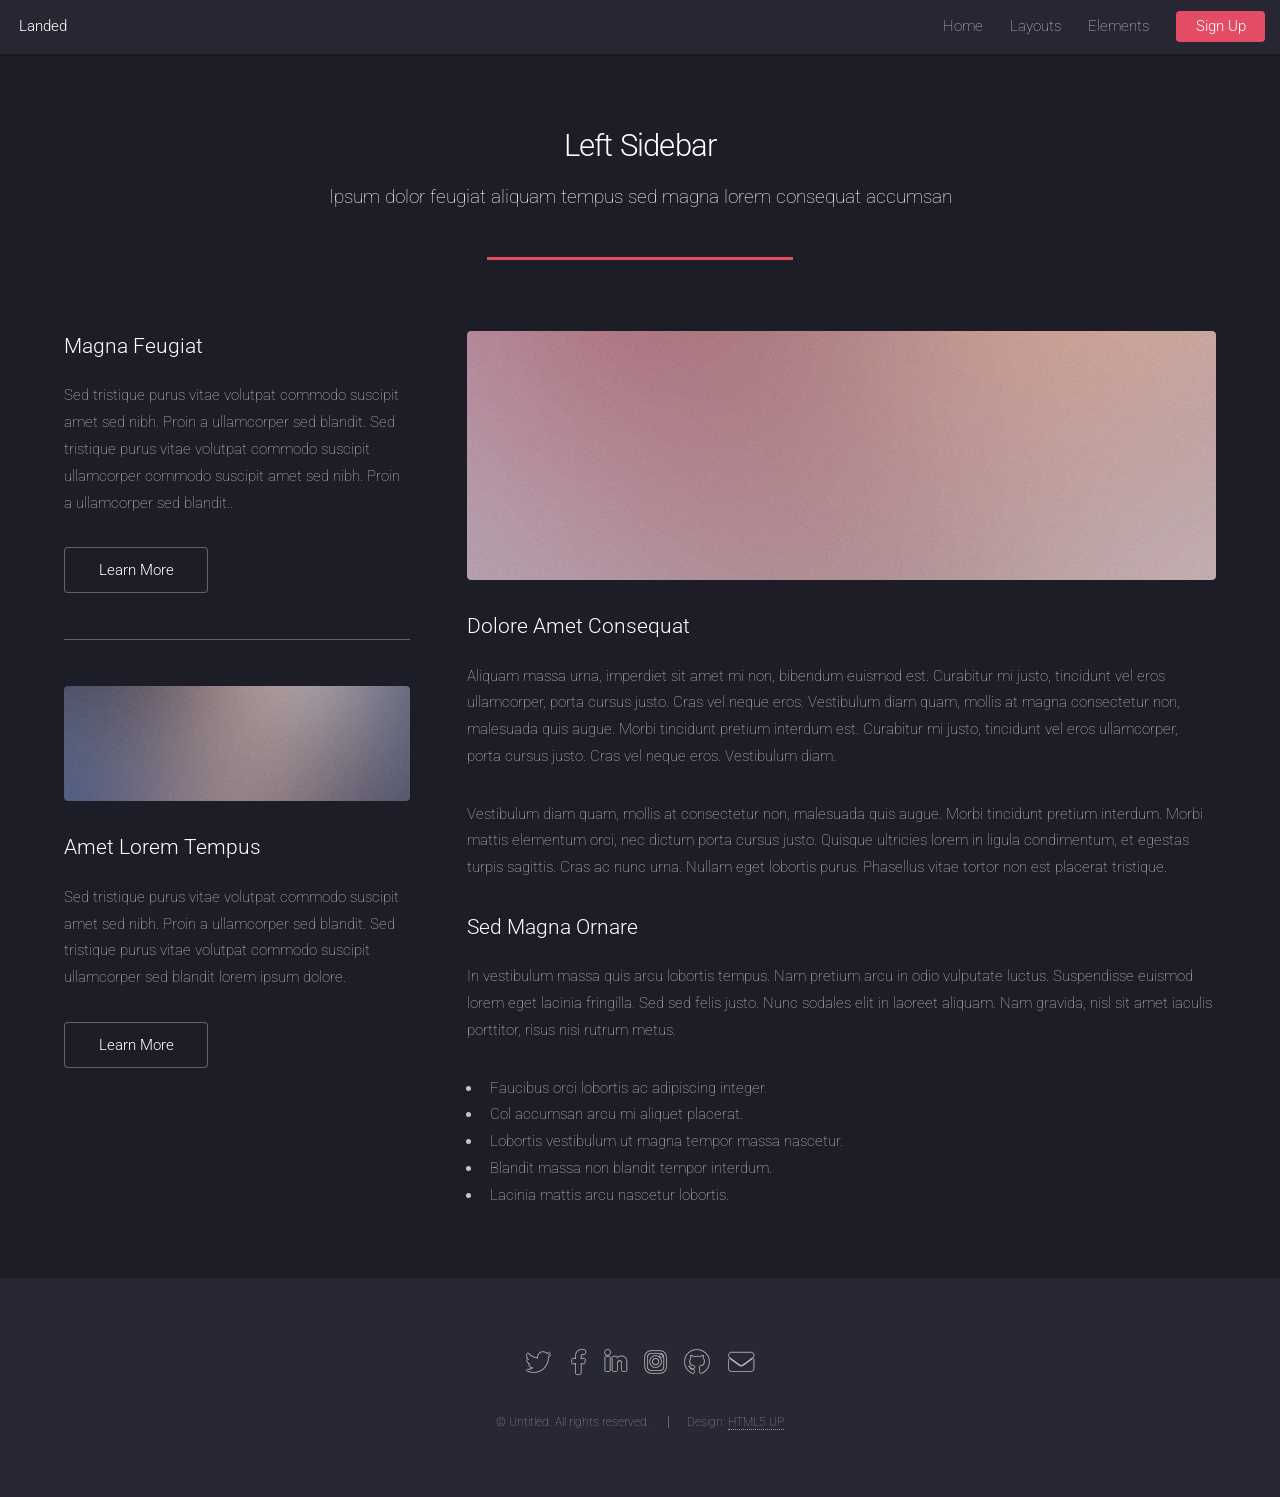
<file: Html2/left-sidebar.html>
<!DOCTYPE HTML>
<!--
	Landed by HTML5 UP
	html5up.net | @ajlkn
	Free for personal and commercial use under the CCA 3.0 license (html5up.net/license)
-->
<html>
	<head>
		<title>Left Sidebar - Landed by HTML5 UP</title>
		<meta charset="utf-8" />
		<meta name="viewport" content="width=device-width, initial-scale=1, user-scalable=no" />
		<link rel="stylesheet" href="assets/css/main.css" />
		<noscript><link rel="stylesheet" href="assets/css/noscript.css" /></noscript>
	</head>
	<body class="is-preload">
		<div id="page-wrapper">

			<!-- Header -->
				<header id="header">
					<h1 id="logo"><a href="index.html">Landed</a></h1>
					<nav id="nav">
						<ul>
							<li><a href="index.html">Home</a></li>
							<li>
								<a href="#">Layouts</a>
								<ul>
									<li><a href="left-sidebar.html">Left Sidebar</a></li>
									<li><a href="right-sidebar.html">Right Sidebar</a></li>
									<li><a href="no-sidebar.html">No Sidebar</a></li>
									<li>
										<a href="#">Submenu</a>
										<ul>
											<li><a href="#">Option 1</a></li>
											<li><a href="#">Option 2</a></li>
											<li><a href="#">Option 3</a></li>
											<li><a href="#">Option 4</a></li>
										</ul>
									</li>
								</ul>
							</li>
							<li><a href="elements.html">Elements</a></li>
							<li><a href="#" class="button primary">Sign Up</a></li>
						</ul>
					</nav>
				</header>

			<!-- Main -->
				<div id="main" class="wrapper style1">
					<div class="container">
						<header class="major">
							<h2>Left Sidebar</h2>
							<p>Ipsum dolor feugiat aliquam tempus sed magna lorem consequat accumsan</p>
						</header>
						<div class="row gtr-150">
							<div class="col-4 col-12-medium">

								<!-- Sidebar -->
									<section id="sidebar">
										<section>
											<h3>Magna Feugiat</h3>
											<p>Sed tristique purus vitae volutpat commodo suscipit amet sed nibh. Proin a ullamcorper sed blandit. Sed tristique purus vitae volutpat commodo suscipit ullamcorper commodo suscipit amet sed nibh. Proin a ullamcorper sed blandit..</p>
											<footer>
												<ul class="actions">
													<li><a href="#" class="button">Learn More</a></li>
												</ul>
											</footer>
										</section>
										<hr />
										<section>
											<a href="#" class="image fit"><img src="images/pic06.jpg" alt="" /></a>
											<h3>Amet Lorem Tempus</h3>
											<p>Sed tristique purus vitae volutpat commodo suscipit amet sed nibh. Proin a ullamcorper sed blandit. Sed tristique purus vitae volutpat commodo suscipit ullamcorper sed blandit lorem ipsum dolore.</p>
											<footer>
												<ul class="actions">
													<li><a href="#" class="button">Learn More</a></li>
												</ul>
											</footer>
										</section>
									</section>

							</div>
							<div class="col-8 col-12-medium imp-medium">

								<!-- Content -->
									<section id="content">
										<a href="#" class="image fit"><img src="images/pic05.jpg" alt="" /></a>
										<h3>Dolore Amet Consequat</h3>
										<p>Aliquam massa urna, imperdiet sit amet mi non, bibendum euismod est. Curabitur mi justo, tincidunt vel eros ullamcorper, porta cursus justo. Cras vel neque eros. Vestibulum diam quam, mollis at magna consectetur non, malesuada quis augue. Morbi tincidunt pretium interdum est. Curabitur mi justo, tincidunt vel eros ullamcorper, porta cursus justo. Cras vel neque eros. Vestibulum diam.</p>
										<p>Vestibulum diam quam, mollis at consectetur non, malesuada quis augue. Morbi tincidunt pretium interdum. Morbi mattis elementum orci, nec dictum porta cursus justo. Quisque ultricies lorem in ligula condimentum, et egestas turpis sagittis. Cras ac nunc urna. Nullam eget lobortis purus. Phasellus vitae tortor non est placerat tristique.</p>
										<h3>Sed Magna Ornare</h3>
										<p>In vestibulum massa quis arcu lobortis tempus. Nam pretium arcu in odio vulputate luctus. Suspendisse euismod lorem eget lacinia fringilla. Sed sed felis justo. Nunc sodales elit in laoreet aliquam. Nam gravida, nisl sit amet iaculis porttitor, risus nisi rutrum metus.</p>
										<ul>
											<li>Faucibus orci lobortis ac adipiscing integer.</li>
											<li>Col accumsan arcu mi aliquet placerat.</li>
											<li>Lobortis vestibulum ut magna tempor massa nascetur.</li>
											<li>Blandit massa non blandit tempor interdum.</li>
											<li>Lacinia mattis arcu nascetur lobortis.</li>
										</ul>
									</section>

							</div>
						</div>
					</div>
				</div>

			<!-- Footer -->
				<footer id="footer">
					<ul class="icons">
						<li><a href="#" class="icon brands alt fa-twitter"><span class="label">Twitter</span></a></li>
						<li><a href="#" class="icon brands alt fa-facebook-f"><span class="label">Facebook</span></a></li>
						<li><a href="#" class="icon brands alt fa-linkedin-in"><span class="label">LinkedIn</span></a></li>
						<li><a href="#" class="icon brands alt fa-instagram"><span class="label">Instagram</span></a></li>
						<li><a href="#" class="icon brands alt fa-github"><span class="label">GitHub</span></a></li>
						<li><a href="#" class="icon solid alt fa-envelope"><span class="label">Email</span></a></li>
					</ul>
					<ul class="copyright">
						<li>&copy; Untitled. All rights reserved.</li><li>Design: <a href="http://html5up.net">HTML5 UP</a></li>
					</ul>
				</footer>

		</div>

		<!-- Scripts -->
			<script src="assets/js/jquery.min.js"></script>
			<script src="assets/js/jquery.scrolly.min.js"></script>
			<script src="assets/js/jquery.dropotron.min.js"></script>
			<script src="assets/js/jquery.scrollex.min.js"></script>
			<script src="assets/js/browser.min.js"></script>
			<script src="assets/js/breakpoints.min.js"></script>
			<script src="assets/js/util.js"></script>
			<script src="assets/js/main.js"></script>

	</body>
</html>
</file>
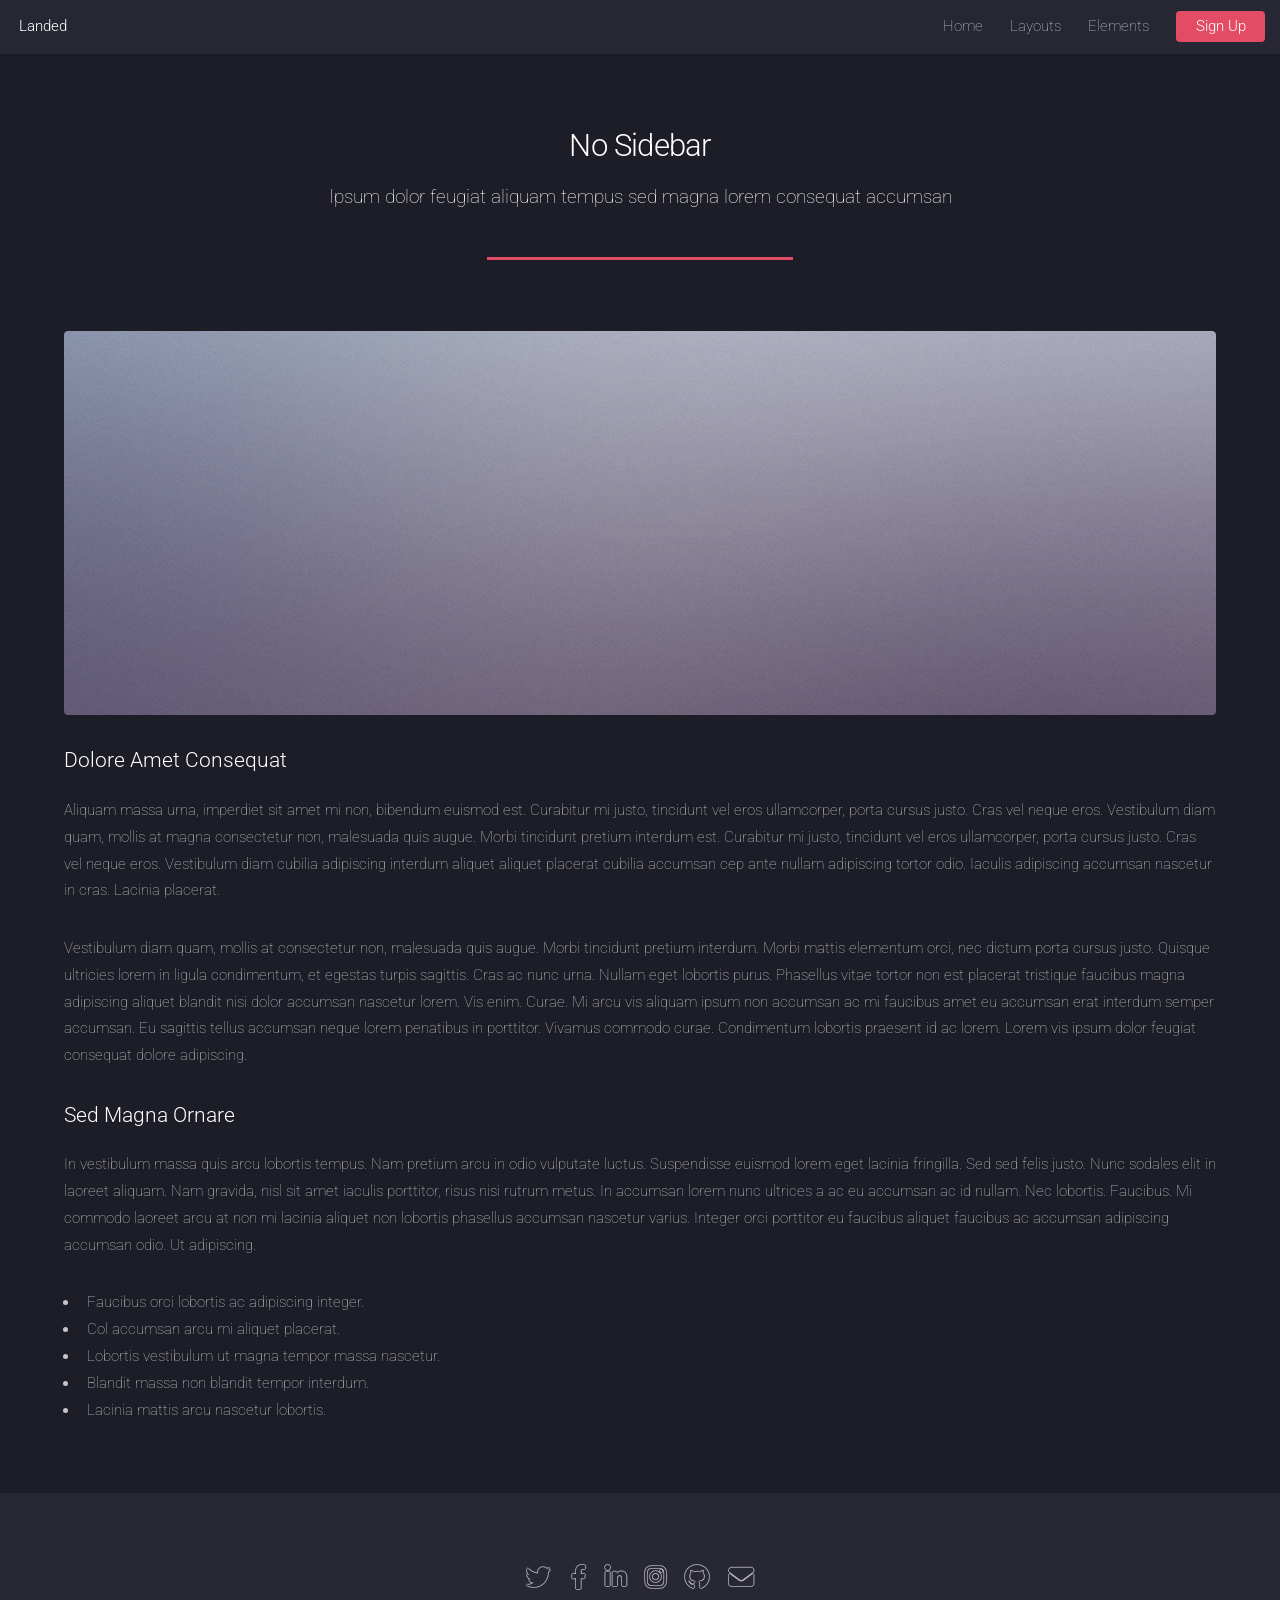
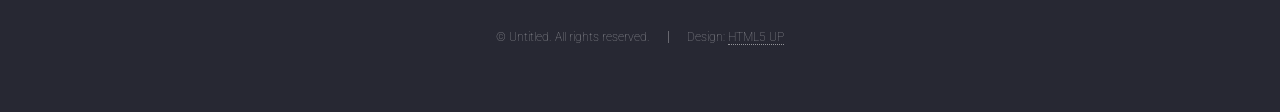
<file: Html2/no-sidebar.html>
<!DOCTYPE HTML>
<!--
	Landed by HTML5 UP
	html5up.net | @ajlkn
	Free for personal and commercial use under the CCA 3.0 license (html5up.net/license)
-->
<html>
	<head>
		<title>No Sidebar - Landed by HTML5 UP</title>
		<meta charset="utf-8" />
		<meta name="viewport" content="width=device-width, initial-scale=1, user-scalable=no" />
		<link rel="stylesheet" href="assets/css/main.css" />
		<noscript><link rel="stylesheet" href="assets/css/noscript.css" /></noscript>
	</head>
	<body class="is-preload">
		<div id="page-wrapper">

			<!-- Header -->
				<header id="header">
					<h1 id="logo"><a href="index.html">Landed</a></h1>
					<nav id="nav">
						<ul>
							<li><a href="index.html">Home</a></li>
							<li>
								<a href="#">Layouts</a>
								<ul>
									<li><a href="left-sidebar.html">Left Sidebar</a></li>
									<li><a href="right-sidebar.html">Right Sidebar</a></li>
									<li><a href="no-sidebar.html">No Sidebar</a></li>
									<li>
										<a href="#">Submenu</a>
										<ul>
											<li><a href="#">Option 1</a></li>
											<li><a href="#">Option 2</a></li>
											<li><a href="#">Option 3</a></li>
											<li><a href="#">Option 4</a></li>
										</ul>
									</li>
								</ul>
							</li>
							<li><a href="elements.html">Elements</a></li>
							<li><a href="#" class="button primary">Sign Up</a></li>
						</ul>
					</nav>
				</header>

			<!-- Main -->
				<div id="main" class="wrapper style1">
					<div class="container">
						<header class="major">
							<h2>No Sidebar</h2>
							<p>Ipsum dolor feugiat aliquam tempus sed magna lorem consequat accumsan</p>
						</header>

						<!-- Content -->
							<section id="content">
								<a href="#" class="image fit"><img src="images/pic07.jpg" alt="" /></a>
								<h3>Dolore Amet Consequat</h3>
								<p>Aliquam massa urna, imperdiet sit amet mi non, bibendum euismod est. Curabitur mi justo, tincidunt vel eros ullamcorper, porta cursus justo. Cras vel neque eros. Vestibulum diam quam, mollis at magna consectetur non, malesuada quis augue. Morbi tincidunt pretium interdum est. Curabitur mi justo, tincidunt vel eros ullamcorper, porta cursus justo. Cras vel neque eros. Vestibulum diam cubilia adipiscing interdum aliquet aliquet placerat cubilia accumsan cep ante nullam adipiscing tortor odio. Iaculis adipiscing accumsan nascetur in cras. Lacinia placerat.</p>
								<p>Vestibulum diam quam, mollis at consectetur non, malesuada quis augue. Morbi tincidunt pretium interdum. Morbi mattis elementum orci, nec dictum porta cursus justo. Quisque ultricies lorem in ligula condimentum, et egestas turpis sagittis. Cras ac nunc urna. Nullam eget lobortis purus. Phasellus vitae tortor non est placerat tristique faucibus magna adipiscing aliquet blandit nisi dolor accumsan nascetur lorem. Vis enim. Curae. Mi arcu vis aliquam ipsum non accumsan ac mi faucibus amet eu accumsan erat interdum semper accumsan. Eu sagittis tellus accumsan neque lorem penatibus in porttitor. Vivamus commodo curae. Condimentum lobortis praesent id ac lorem. Lorem vis ipsum dolor feugiat consequat dolore adipiscing.</p>
								<h3>Sed Magna Ornare</h3>
								<p>In vestibulum massa quis arcu lobortis tempus. Nam pretium arcu in odio vulputate luctus. Suspendisse euismod lorem eget lacinia fringilla. Sed sed felis justo. Nunc sodales elit in laoreet aliquam. Nam gravida, nisl sit amet iaculis porttitor, risus nisi rutrum metus. In accumsan lorem nunc ultrices a ac eu accumsan ac id nullam. Nec lobortis. Faucibus. Mi commodo laoreet arcu at non mi lacinia aliquet non lobortis phasellus accumsan nascetur varius. Integer orci porttitor eu faucibus aliquet faucibus ac accumsan adipiscing accumsan odio. Ut adipiscing.</p>
								<ul>
									<li>Faucibus orci lobortis ac adipiscing integer.</li>
									<li>Col accumsan arcu mi aliquet placerat.</li>
									<li>Lobortis vestibulum ut magna tempor massa nascetur.</li>
									<li>Blandit massa non blandit tempor interdum.</li>
									<li>Lacinia mattis arcu nascetur lobortis.</li>
								</ul>
							</section>

					</div>
				</div>

			<!-- Footer -->
				<footer id="footer">
					<ul class="icons">
						<li><a href="#" class="icon brands alt fa-twitter"><span class="label">Twitter</span></a></li>
						<li><a href="#" class="icon brands alt fa-facebook-f"><span class="label">Facebook</span></a></li>
						<li><a href="#" class="icon brands alt fa-linkedin-in"><span class="label">LinkedIn</span></a></li>
						<li><a href="#" class="icon brands alt fa-instagram"><span class="label">Instagram</span></a></li>
						<li><a href="#" class="icon brands alt fa-github"><span class="label">GitHub</span></a></li>
						<li><a href="#" class="icon solid alt fa-envelope"><span class="label">Email</span></a></li>
					</ul>
					<ul class="copyright">
						<li>&copy; Untitled. All rights reserved.</li><li>Design: <a href="http://html5up.net">HTML5 UP</a></li>
					</ul>
				</footer>

		</div>

		<!-- Scripts -->
			<script src="assets/js/jquery.min.js"></script>
			<script src="assets/js/jquery.scrolly.min.js"></script>
			<script src="assets/js/jquery.dropotron.min.js"></script>
			<script src="assets/js/jquery.scrollex.min.js"></script>
			<script src="assets/js/browser.min.js"></script>
			<script src="assets/js/breakpoints.min.js"></script>
			<script src="assets/js/util.js"></script>
			<script src="assets/js/main.js"></script>

	</body>
</html>
</file>
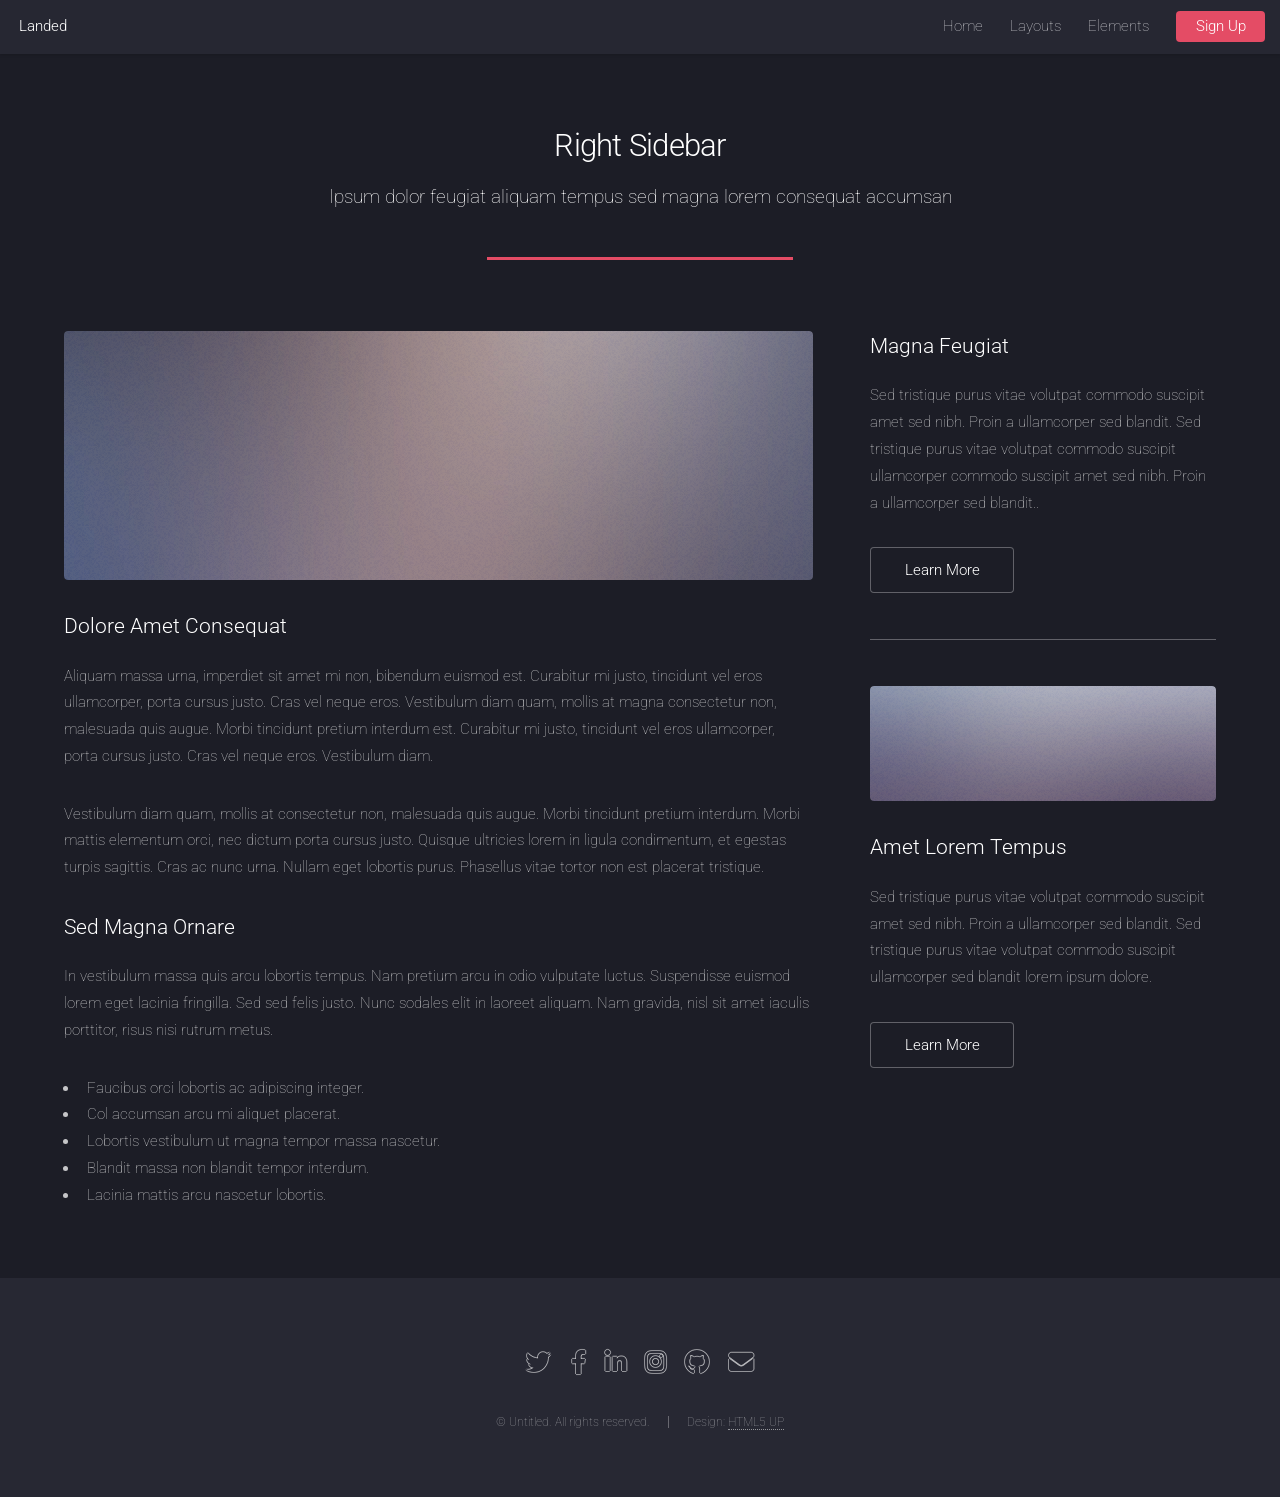
<file: Html2/right-sidebar.html>
<!DOCTYPE HTML>
<!--
	Landed by HTML5 UP
	html5up.net | @ajlkn
	Free for personal and commercial use under the CCA 3.0 license (html5up.net/license)
-->
<html>
	<head>
		<title>Right Sidebar - Landed by HTML5 UP</title>
		<meta charset="utf-8" />
		<meta name="viewport" content="width=device-width, initial-scale=1, user-scalable=no" />
		<link rel="stylesheet" href="assets/css/main.css" />
		<noscript><link rel="stylesheet" href="assets/css/noscript.css" /></noscript>
	</head>
	<body class="is-preload">
		<div id="page-wrapper">

			<!-- Header -->
				<header id="header">
					<h1 id="logo"><a href="index.html">Landed</a></h1>
					<nav id="nav">
						<ul>
							<li><a href="index.html">Home</a></li>
							<li>
								<a href="#">Layouts</a>
								<ul>
									<li><a href="left-sidebar.html">Left Sidebar</a></li>
									<li><a href="right-sidebar.html">Right Sidebar</a></li>
									<li><a href="no-sidebar.html">No Sidebar</a></li>
									<li>
										<a href="#">Submenu</a>
										<ul>
											<li><a href="#">Option 1</a></li>
											<li><a href="#">Option 2</a></li>
											<li><a href="#">Option 3</a></li>
											<li><a href="#">Option 4</a></li>
										</ul>
									</li>
								</ul>
							</li>
							<li><a href="elements.html">Elements</a></li>
							<li><a href="#" class="button primary">Sign Up</a></li>
						</ul>
					</nav>
				</header>

			<!-- Main -->
				<div id="main" class="wrapper style1">
					<div class="container">
						<header class="major">
							<h2>Right Sidebar</h2>
							<p>Ipsum dolor feugiat aliquam tempus sed magna lorem consequat accumsan</p>
						</header>
						<div class="row gtr-150">
							<div class="col-8 col-12-medium">

								<!-- Content -->
									<section id="content">
										<a href="#" class="image fit"><img src="images/pic06.jpg" alt="" /></a>
										<h3>Dolore Amet Consequat</h3>
										<p>Aliquam massa urna, imperdiet sit amet mi non, bibendum euismod est. Curabitur mi justo, tincidunt vel eros ullamcorper, porta cursus justo. Cras vel neque eros. Vestibulum diam quam, mollis at magna consectetur non, malesuada quis augue. Morbi tincidunt pretium interdum est. Curabitur mi justo, tincidunt vel eros ullamcorper, porta cursus justo. Cras vel neque eros. Vestibulum diam.</p>
										<p>Vestibulum diam quam, mollis at consectetur non, malesuada quis augue. Morbi tincidunt pretium interdum. Morbi mattis elementum orci, nec dictum porta cursus justo. Quisque ultricies lorem in ligula condimentum, et egestas turpis sagittis. Cras ac nunc urna. Nullam eget lobortis purus. Phasellus vitae tortor non est placerat tristique.</p>
										<h3>Sed Magna Ornare</h3>
										<p>In vestibulum massa quis arcu lobortis tempus. Nam pretium arcu in odio vulputate luctus. Suspendisse euismod lorem eget lacinia fringilla. Sed sed felis justo. Nunc sodales elit in laoreet aliquam. Nam gravida, nisl sit amet iaculis porttitor, risus nisi rutrum metus.</p>
										<ul>
											<li>Faucibus orci lobortis ac adipiscing integer.</li>
											<li>Col accumsan arcu mi aliquet placerat.</li>
											<li>Lobortis vestibulum ut magna tempor massa nascetur.</li>
											<li>Blandit massa non blandit tempor interdum.</li>
											<li>Lacinia mattis arcu nascetur lobortis.</li>
										</ul>
									</section>

							</div>
							<div class="col-4 col-12-medium">

								<!-- Sidebar -->
									<section id="sidebar">
										<section>
											<h3>Magna Feugiat</h3>
											<p>Sed tristique purus vitae volutpat commodo suscipit amet sed nibh. Proin a ullamcorper sed blandit. Sed tristique purus vitae volutpat commodo suscipit ullamcorper commodo suscipit amet sed nibh. Proin a ullamcorper sed blandit..</p>
											<footer>
												<ul class="actions">
													<li><a href="#" class="button">Learn More</a></li>
												</ul>
											</footer>
										</section>
										<hr />
										<section>
											<a href="#" class="image fit"><img src="images/pic07.jpg" alt="" /></a>
											<h3>Amet Lorem Tempus</h3>
											<p>Sed tristique purus vitae volutpat commodo suscipit amet sed nibh. Proin a ullamcorper sed blandit. Sed tristique purus vitae volutpat commodo suscipit ullamcorper sed blandit lorem ipsum dolore.</p>
											<footer>
												<ul class="actions">
													<li><a href="#" class="button">Learn More</a></li>
												</ul>
											</footer>
										</section>
									</section>

							</div>
						</div>
					</div>
				</div>

			<!-- Footer -->
				<footer id="footer">
					<ul class="icons">
						<li><a href="#" class="icon brands alt fa-twitter"><span class="label">Twitter</span></a></li>
						<li><a href="#" class="icon brands alt fa-facebook-f"><span class="label">Facebook</span></a></li>
						<li><a href="#" class="icon brands alt fa-linkedin-in"><span class="label">LinkedIn</span></a></li>
						<li><a href="#" class="icon brands alt fa-instagram"><span class="label">Instagram</span></a></li>
						<li><a href="#" class="icon brands alt fa-github"><span class="label">GitHub</span></a></li>
						<li><a href="#" class="icon solid alt fa-envelope"><span class="label">Email</span></a></li>
					</ul>
					<ul class="copyright">
						<li>&copy; Untitled. All rights reserved.</li><li>Design: <a href="http://html5up.net">HTML5 UP</a></li>
					</ul>
				</footer>

		</div>

		<!-- Scripts -->
			<script src="assets/js/jquery.min.js"></script>
			<script src="assets/js/jquery.scrolly.min.js"></script>
			<script src="assets/js/jquery.dropotron.min.js"></script>
			<script src="assets/js/jquery.scrollex.min.js"></script>
			<script src="assets/js/browser.min.js"></script>
			<script src="assets/js/breakpoints.min.js"></script>
			<script src="assets/js/util.js"></script>
			<script src="assets/js/main.js"></script>

	</body>
</html>
</file>
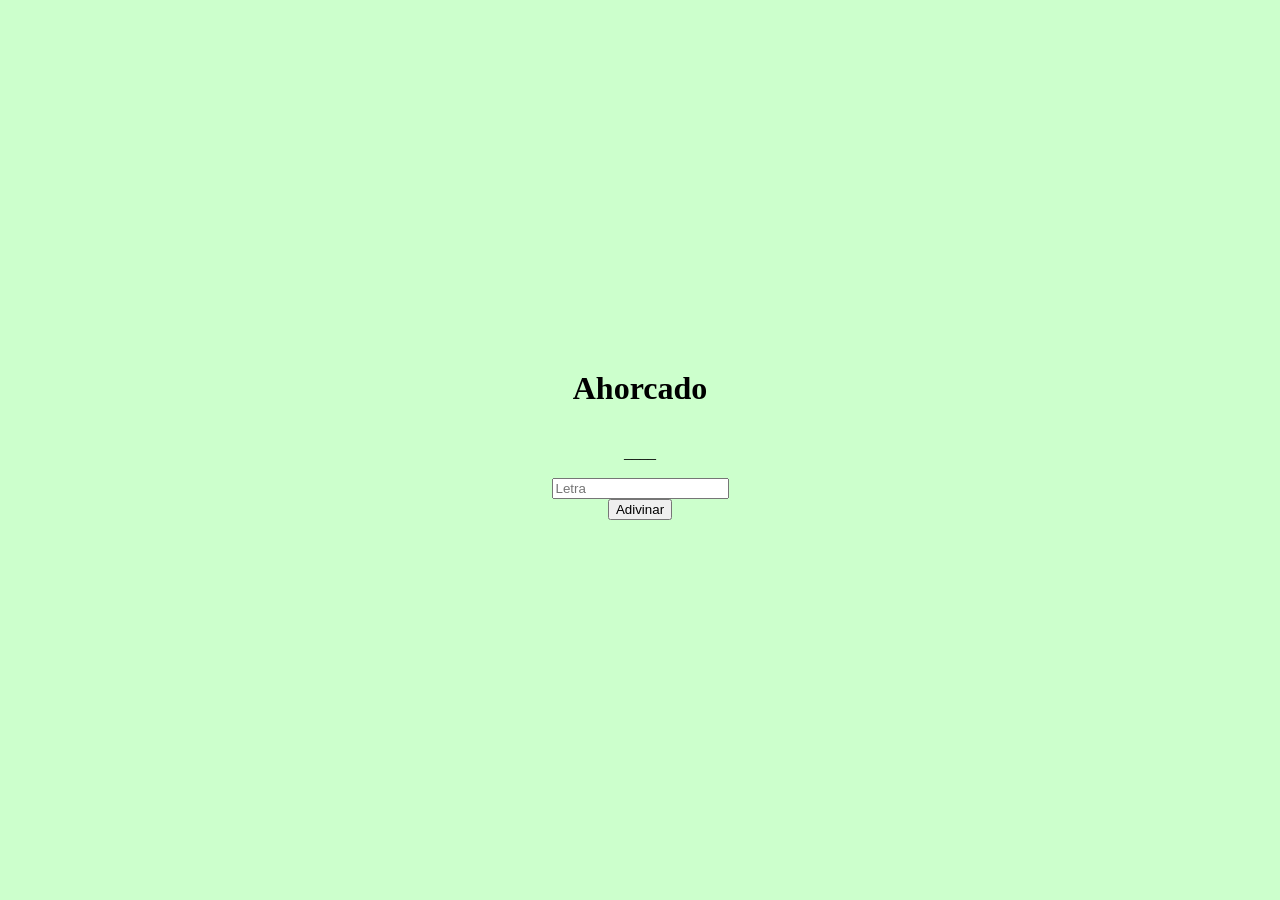
<file: Juego/Hangman.html>
<!DOCTYPE html>
<html lang="es">
<head>
    <meta charset="UTF-8">
    <title>Ahorcado</title>
    <style>
        body {
            display: flex;
            flex-direction: column;
            align-items: center;
            justify-content: center;
            height: 100vh;
            margin: 0;
            transition: background-color 0.5s;
        }
    </style>
</head>
<body>
<h1>Ahorcado</h1>
<p id="word">____</p>
<input type="text" id="letter" maxlength="1" placeholder="Letra">
<button onclick="guess()">Adivinar</button>
<p id="message"></p>
<script>
    const word = "sol";
    let guessed = "";
    function guess() {
        const letter = document.getElementById("letter").value.toLowerCase();
        if (letter && !guessed.includes(letter)) {
            guessed += letter;
            updateWord();
        }
        document.getElementById("letter").value = '';
    }
    function updateWord() {
        let display = "";
        for (let char of word) {
            display += guessed.includes(char) ? char : "_";
        }
        document.getElementById("word").innerText = display;
        if (!display.includes("_")) {
            document.getElementById("message").innerText = "¡Ganaste!";
        }
    }
    function changeBackgroundColor() {
        const colors = ["#ffcccb", "#ccffcc", "#ccccff", "#ffffcc", "#ffccff"];
        document.body.style.backgroundColor = colors[Math.floor(Math.random() * colors.length)];
    }
    // Cambia el color cada 2 segundos
    setInterval(changeBackgroundColor, 2000);
    changeBackgroundColor(); // Cambia el color al cargar
</script>
</body>
</html>
</file>
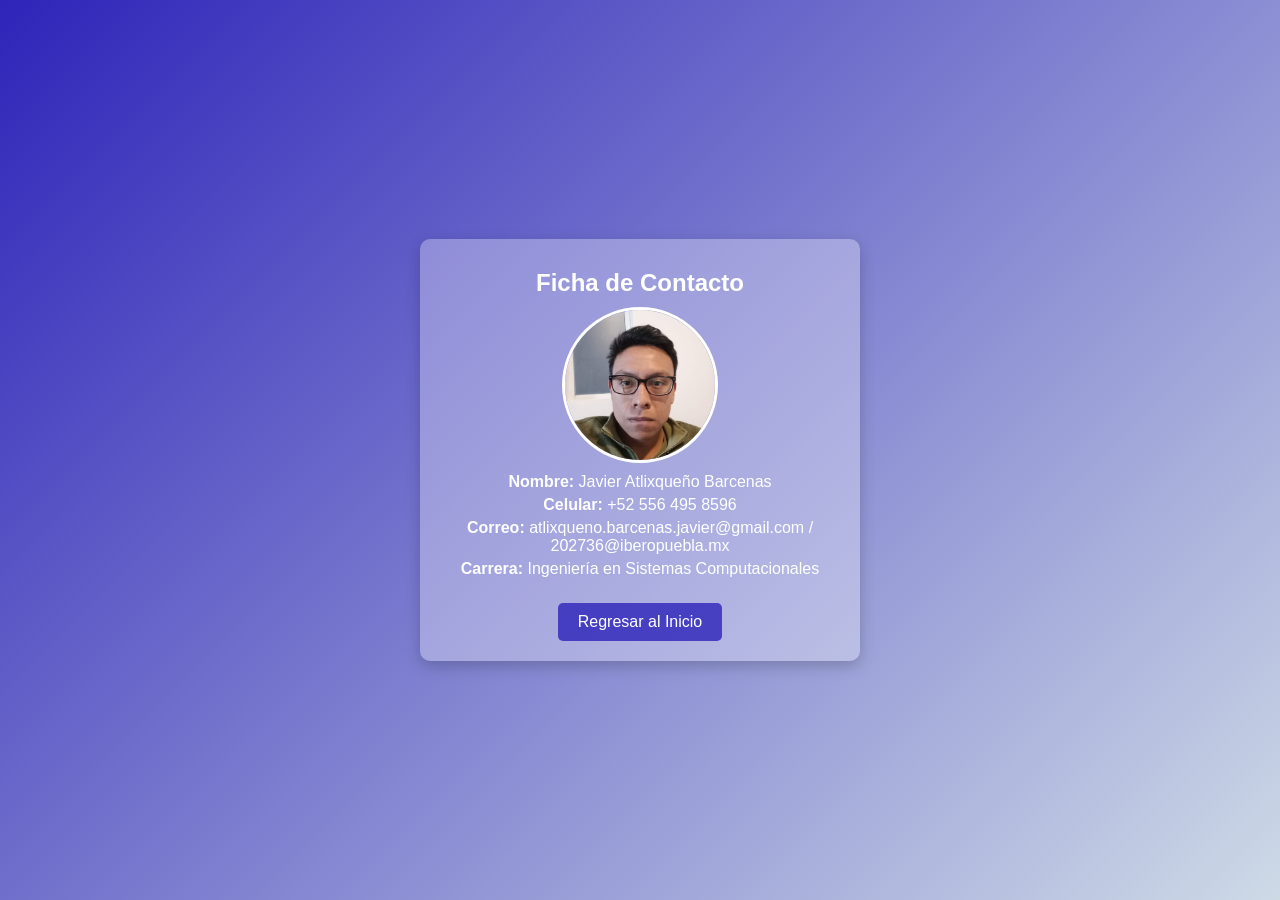
<file: templates/Contact.html>
<!DOCTYPE html>
<html lang="es">
<head>
    <meta charset="UTF-8">
    <meta name="viewport" content="width=device-width, initial-scale=1.0">
    <title>Ficha de Contacto</title>
    <style>
        body {
            margin: 0;
            padding: 0;
            display: flex;
            flex-direction: column;
            align-items: center;
            justify-content: center;
            height: 100vh;
            background: linear-gradient(135deg, #2e24b9, #cddae6);
            background-size: 100% 100%;
            animation: gradientAnimation 10s ease infinite; 
            font-family: Arial, sans-serif;
        }

        @keyframes gradientAnimation {
            0% { background-position: 0% 50%; }
            50% { background-position: 100% 50%; }
            100% { background-position: 0% 50%; }
        }

        .contact-card {
            background-color: rgba(255, 255, 255, 0.3); /* Fondo translúcido */
            padding: 20px;
            border-radius: 10px;
            text-align: center;
            color: white;
            width: 90%;
            max-width: 400px;
            box-shadow: 0 5px 15px rgba(0, 0, 0, 0.2);
            animation: fadeIn 1.5s ease;
        }

        @keyframes fadeIn {
            0% {
                opacity: 0;
                transform: scale(0.9);
            }
            100% {
                opacity: 1;
                transform: scale(1);
            }
        }

        .contact-card h2 {
            margin: 10px 0;
        }

        .contact-card img {
            display: block;
            margin: 10px auto;
            width: 150px; /* Tamaño máximo del cuadro */
            height: 150px; /* Tamaño máximo del cuadro */
            object-fit: cover; /* Ajusta la imagen al cuadro sin deformarla */
            border-radius: 50%; /* Hace la imagen circular */
            border: 3px solid white; /* Añade un borde alrededor de la imagen */
        }

        .contact-card p {
            margin: 5px 0;
        }

        .btn-top {
            margin-top: 20px;
            padding: 10px 20px;
            background-color: rgba(46, 36, 185, 0.8); 
            color: white;
            text-decoration: none;
            font-size: 16px;
            border: none;
            border-radius: 5px;
            cursor: pointer;
            transition: background-color 0.3s ease;
        }

        .btn-top:hover {
            background-color: rgba(46, 36, 185, 1);
        }

        .btn-top:active {
            transform: scale(0.95);
        }
    </style>
</head>
<body>
    <!-- Ficha de contacto -->
    <div class="contact-card">
        <h2>Ficha de Contacto</h2>
        <img src="../static/images/mifoto.jpg" alt="Mi foto">
        <p><strong>Nombre:</strong> Javier Atlixqueño Barcenas</p>
        <p><strong>Celular:</strong> +52 556 495 8596</p>
        <p><strong>Correo:</strong> atlixqueno.barcenas.javier@gmail.com / 202736@iberopuebla.mx</p>
        <p><strong>Carrera:</strong> Ingeniería en Sistemas Computacionales</p>
        <button class="btn-top" onclick="scrollToTop()">Regresar al Inicio</button>
    </div>

    <script>
        function scrollToTop() {
            window.scrollTo({ top: 0, behavior: 'smooth' });
        }
    </script>
</body>
</html>
</file>
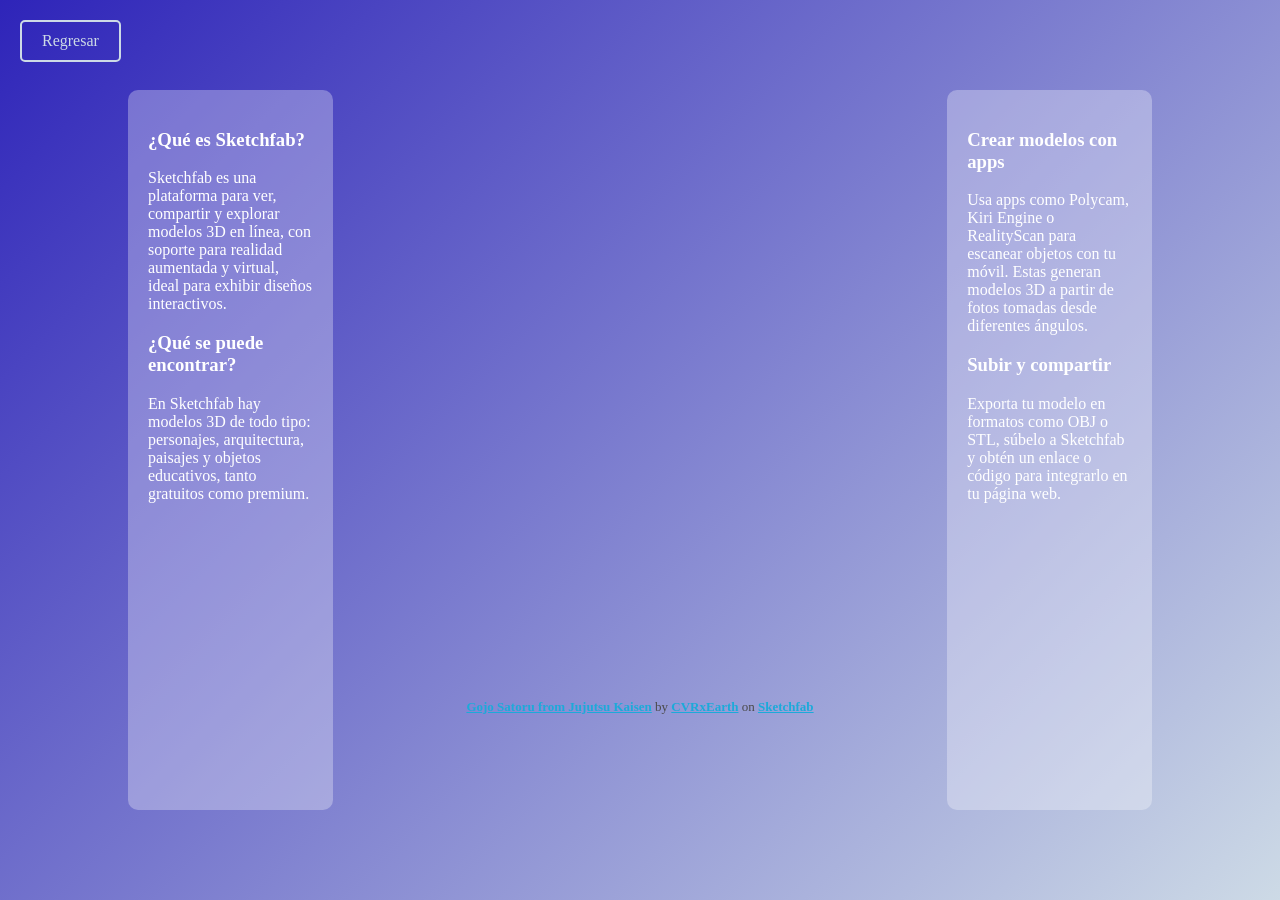
<file: templates/3D/3D.html>
<!DOCTYPE html>
<html lang="es">
<head>
    <meta charset="UTF-8">
    <meta name="viewport" content="width=device-width, initial-scale=1.0">
    <title>Visualizar Modelo 3D</title>
    <style>
        body {
            margin: 0;
            padding: 0;
            display: flex;
            justify-content: center;
            align-items: center;
            height: 100vh;
            background: linear-gradient(135deg, #2e24b9, #cddae6); 
            background-size: 100% 100%;
            animation: gradientAnimation 10s ease infinite; 
        }

        @keyframes gradientAnimation {
            0% { background-position: 0% 50%; }
            50% { background-position: 100% 50%; }
            100% { background-position: 0% 50%; }
        }

        .container {
            display: flex;
            width: 80%;
            height: 80%;
            justify-content: space-between;
            opacity: 0; 
            transform: translateY(50px);
            animation: fadeIn 2s ease forwards; 
        }

        @keyframes fadeIn {
            to {
                opacity: 1;
                transform: translateY(0); 
            }
        }

        .column {
            padding: 20px;
            box-sizing: border-box;
            background-color: rgba(255, 255, 255, 0.3); 
            border-radius: 10px;
            color: white;
            animation: fadeInColumn 1.5s ease forwards;
        }

        @keyframes fadeInColumn {
            0% {
                opacity: 0;
                transform: scale(0.9); 
            }
            100% {
                opacity: 1;
                transform: scale(1); 
            }
        }

        .column.text-left, .column.text-right {
            width: 20%;
        }

        .column.presentation {
            width: 55%;
        }

        iframe {
            width: 100%;
            height: 100%;
            border: none;
        }

       
        .back-button {
            position: absolute;
            top: 20px;
            left: 20px;
            padding: 10px 20px;
            background-color: transparent;
            border: 2px solid #cddae6; 
            color: #cddae6;
            font-size: 16px;
            border-radius: 5px;
            cursor: pointer;
            text-decoration: none;
            transition: background-color 0.3s, color 0.3s;
        }

        .back-button:hover {
            background-color: #cddae6;
            color: #2e24b9;
        }

    </style>
</head>
<body>
    <a href="javascript:history.back()" class="back-button">Regresar</a>

    <div class="container">
        <!-- Primera columna de texto -->
        <div class="column text-left">
            <h3 class="card-title">¿Qué es Sketchfab?</h3>
            <p>Sketchfab es una plataforma para ver, compartir y explorar modelos 3D en línea, con soporte para realidad aumentada y virtual, ideal para exhibir diseños interactivos.</p>
            <h3 class="card-title">¿Qué se puede encontrar?</h3>
            <p>En Sketchfab hay modelos 3D de todo tipo: personajes, arquitectura, paisajes y objetos educativos, tanto gratuitos como premium.</p>
        </div>
        <!-- Columna central para la presentación -->
        <section class="model-3d text-center mt-5">
            <div class="sketchfab-embed-wrapper">
                <iframe title="Gojo Satoru from Jujutsu Kaisen" frameborder="0" allowfullscreen mozallowfullscreen="true" webkitallowfullscreen="true" allow="autoplay; fullscreen; xr-spatial-tracking" src="https://sketchfab.com/models/d2ff113d88f34a09be5c2d1266765cd0/embed?ui_theme=dark" style="width: 100%; height: 600px;"></iframe>
                <p style="font-size: 13px; font-weight: normal; margin: 5px; color: #4A4A4A;">
                    <a href="https://sketchfab.com/3d-models/gojo-satoru-from-jujutsu-kaisen-d2ff113d88f34a09be5c2d1266765cd0" target="_blank" rel="nofollow" style="font-weight: bold; color: #1CAAD9;">Gojo Satoru from Jujutsu Kaisen</a> by 
                    <a href="https://sketchfab.com/CVRxEarth" target="_blank" rel="nofollow" style="font-weight: bold; color: #1CAAD9;">CVRxEarth</a> on 
                    <a href="https://sketchfab.com" target="_blank" rel="nofollow" style="font-weight: bold; color: #1CAAD9;">Sketchfab</a>
                </p>
            </div>
        </section>
        <!-- Segunda columna de texto -->
        <div class="column text-right">
            <h3 class="card-title">Crear modelos con apps</h3>
            <p>Usa apps como Polycam, Kiri Engine o RealityScan para escanear objetos con tu móvil. Estas generan modelos 3D a partir de fotos tomadas desde diferentes ángulos.</p>
            <h3 class="card-title">Subir y compartir </h3>
            <p>Exporta tu modelo en formatos como OBJ o STL, súbelo a Sketchfab y obtén un enlace o código para integrarlo en tu página web.</p>
        </div>
    </div>
</body>
</html>
</file>
<file: Html2/assets/css/noscript.css>
/*
	Landed by HTML5 UP
	html5up.net | @ajlkn
	Free for personal and commercial use under the CCA 3.0 license (html5up.net/license)
*/

/* Loader */

	body.landing.is-preload:before {
		display: none;
	}

	body.landing.is-preload:after {
		display: none;
	}
</file>
<file: Html2/assets/css/main.css>
@import url("fontawesome-all.min.css");
@import url("https://fonts.googleapis.com/css?family=Roboto:100,300,100italic,300italic");

/*
	Landed by HTML5 UP
	html5up.net | @ajlkn
	Free for personal and commercial use under the CCA 3.0 license (html5up.net/license)
*/

html, body, div, span, applet, object,
iframe, h1, h2, h3, h4, h5, h6, p, blockquote,
pre, a, abbr, acronym, address, big, cite,
code, del, dfn, em, img, ins, kbd, q, s, samp,
small, strike, strong, sub, sup, tt, var, b,
u, i, center, dl, dt, dd, ol, ul, li, fieldset,
form, label, legend, table, caption, tbody,
tfoot, thead, tr, th, td, article, aside,
canvas, details, embed, figure, figcaption,
footer, header, hgroup, menu, nav, output, ruby,
section, summary, time, mark, audio, video {
	margin: 0;
	padding: 0;
	border: 0;
	font-size: 100%;
	font: inherit;
	vertical-align: baseline;}

article, aside, details, figcaption, figure,
footer, header, hgroup, menu, nav, section {
	display: block;}

body {
	line-height: 1;
}

ol, ul {
	list-style: none;
}

blockquote, q {
	quotes: none;
}

	blockquote:before, blockquote:after, q:before, q:after {
		content: '';
		content: none;
	}

table {
	border-collapse: collapse;
	border-spacing: 0;
}

body {
	-webkit-text-size-adjust: none;
}

mark {
	background-color: transparent;
	color: inherit;
}

input::-moz-focus-inner {
	border: 0;
	padding: 0;
}

input, select, textarea {
	-moz-appearance: none;
	-webkit-appearance: none;
	-ms-appearance: none;
	appearance: none;
}

/* Basic */

	html {
		box-sizing: border-box;
	}

	*, *:before, *:after {
		box-sizing: inherit;
	}

	html, body {
		background: #1c1d26;
	}

	body.is-preload *, body.is-preload *:before, body.is-preload *:after {
		-moz-animation: none !important;
		-webkit-animation: none !important;
		-ms-animation: none !important;
		animation: none !important;
		-moz-transition: none !important;
		-webkit-transition: none !important;
		-ms-transition: none !important;
		transition: none !important;
	}

	body, input, select, textarea {
		color: rgba(255, 255, 255, 0.75);
		font-family: "Roboto", Helvetica, sans-serif;
		font-size: 15pt;
		font-weight: 100;
		line-height: 1.75em;
	}

	a {
		-moz-transition: border-color 0.2s ease-in-out, color 0.2s ease-in-out;
		-webkit-transition: border-color 0.2s ease-in-out, color 0.2s ease-in-out;
		-ms-transition: border-color 0.2s ease-in-out, color 0.2s ease-in-out;
		transition: border-color 0.2s ease-in-out, color 0.2s ease-in-out;
		border-bottom: dotted 1px;
		color: #e44c65;
		text-decoration: none;
	}

		a:hover {
			color: #e44c65 !important;
			border-bottom-color: transparent;
		}

	strong, b {
		color: #ffffff;
		font-weight: 300;
	}

	em, i {
		font-style: italic;
	}

	p {
		margin: 0 0 2em 0;
	}

	h1, h2, h3, h4, h5, h6 {
		color: #ffffff;
		font-weight: 300;
		line-height: 1em;
		margin: 0 0 1em 0;
	}

		h1 a, h2 a, h3 a, h4 a, h5 a, h6 a {
			color: inherit;
			border: 0;
		}

	h2 {
		font-size: 2em;
		line-height: 1.5em;
		letter-spacing: -0.025em;
	}

	h3 {
		font-size: 1.35em;
		line-height: 1.5em;
	}

	h4 {
		font-size: 1.1em;
		line-height: 1.5em;
	}

	h5 {
		font-size: 0.9em;
		line-height: 1.5em;
	}

	h6 {
		font-size: 0.7em;
		line-height: 1.5em;
	}

	sub {
		font-size: 0.8em;
		position: relative;
		top: 0.5em;
	}

	sup {
		font-size: 0.8em;
		position: relative;
		top: -0.5em;
	}

	hr {
		border: 0;
		border-bottom: solid 1px rgba(255, 255, 255, 0.3);
		margin: 3em 0;
	}

		hr.major {
			margin: 4em 0;
		}

	blockquote {
		border-left: solid 4px rgba(255, 255, 255, 0.3);
		font-style: italic;
		margin: 0 0 2em 0;
		padding: 0.5em 0 0.5em 2em;
	}

	code {
		background: rgba(255, 255, 255, 0.075);
		border-radius: 4px;
		font-family: "Courier New", monospace;
		font-size: 0.9em;
		margin: 0 0.25em;
		padding: 0.25em 0.65em;
	}

	pre {
		-webkit-overflow-scrolling: touch;
		font-family: "Courier New", monospace;
		font-size: 0.9em;
		margin: 0 0 2em 0;
	}

		pre code {
			display: block;
			line-height: 1.75em;
			padding: 1em 1.5em;
			overflow-x: auto;
		}

	.align-left {
		text-align: left;
	}

	.align-center {
		text-align: center;
	}

	.align-right {
		text-align: right;
	}

/* Loader */

	@-moz-keyframes spinner-show {
		0% {
			opacity: 0;
		}

		100% {
			opacity: 1;
		}
	}

	@-webkit-keyframes spinner-show {
		0% {
			opacity: 0;
		}

		100% {
			opacity: 1;
		}
	}

	@-ms-keyframes spinner-show {
		0% {
			opacity: 0;
		}

		100% {
			opacity: 1;
		}
	}

	@keyframes spinner-show {
		0% {
			opacity: 0;
		}

		100% {
			opacity: 1;
		}
	}

	@-moz-keyframes spinner-hide {
		0% {
			color: rgba(255, 255, 255, 0.15);
			z-index: 100001;
			-moz-transform: scale(1) rotate(0deg);
			-webkit-transform: scale(1) rotate(0deg);
			-ms-transform: scale(1) rotate(0deg);
			transform: scale(1) rotate(0deg);
		}

		99% {
			color: #1c1d26;
			z-index: 100001;
			-moz-transform: scale(0.5) rotate(360deg);
			-webkit-transform: scale(0.5) rotate(360deg);
			-ms-transform: scale(0.5) rotate(360deg);
			transform: scale(0.5) rotate(360deg);
		}

		100% {
			color: #1c1d26;
			z-index: -1;
			-moz-transform: scale(0.5) rotate(360deg);
			-webkit-transform: scale(0.5) rotate(360deg);
			-ms-transform: scale(0.5) rotate(360deg);
			transform: scale(0.5) rotate(360deg);
		}
	}

	@-webkit-keyframes spinner-hide {
		0% {
			color: rgba(255, 255, 255, 0.15);
			z-index: 100001;
			-moz-transform: scale(1) rotate(0deg);
			-webkit-transform: scale(1) rotate(0deg);
			-ms-transform: scale(1) rotate(0deg);
			transform: scale(1) rotate(0deg);
		}

		99% {
			color: #1c1d26;
			z-index: 100001;
			-moz-transform: scale(0.5) rotate(360deg);
			-webkit-transform: scale(0.5) rotate(360deg);
			-ms-transform: scale(0.5) rotate(360deg);
			transform: scale(0.5) rotate(360deg);
		}

		100% {
			color: #1c1d26;
			z-index: -1;
			-moz-transform: scale(0.5) rotate(360deg);
			-webkit-transform: scale(0.5) rotate(360deg);
			-ms-transform: scale(0.5) rotate(360deg);
			transform: scale(0.5) rotate(360deg);
		}
	}

	@-ms-keyframes spinner-hide {
		0% {
			color: rgba(255, 255, 255, 0.15);
			z-index: 100001;
			-moz-transform: scale(1) rotate(0deg);
			-webkit-transform: scale(1) rotate(0deg);
			-ms-transform: scale(1) rotate(0deg);
			transform: scale(1) rotate(0deg);
		}

		99% {
			color: #1c1d26;
			z-index: 100001;
			-moz-transform: scale(0.5) rotate(360deg);
			-webkit-transform: scale(0.5) rotate(360deg);
			-ms-transform: scale(0.5) rotate(360deg);
			transform: scale(0.5) rotate(360deg);
		}

		100% {
			color: #1c1d26;
			z-index: -1;
			-moz-transform: scale(0.5) rotate(360deg);
			-webkit-transform: scale(0.5) rotate(360deg);
			-ms-transform: scale(0.5) rotate(360deg);
			transform: scale(0.5) rotate(360deg);
		}
	}

	@keyframes spinner-hide {
		0% {
			color: rgba(255, 255, 255, 0.15);
			z-index: 100001;
			-moz-transform: scale(1) rotate(0deg);
			-webkit-transform: scale(1) rotate(0deg);
			-ms-transform: scale(1) rotate(0deg);
			transform: scale(1) rotate(0deg);
		}

		99% {
			color: #1c1d26;
			z-index: 100001;
			-moz-transform: scale(0.5) rotate(360deg);
			-webkit-transform: scale(0.5) rotate(360deg);
			-ms-transform: scale(0.5) rotate(360deg);
			transform: scale(0.5) rotate(360deg);
		}

		100% {
			color: #1c1d26;
			z-index: -1;
			-moz-transform: scale(0.5) rotate(360deg);
			-webkit-transform: scale(0.5) rotate(360deg);
			-ms-transform: scale(0.5) rotate(360deg);
			transform: scale(0.5) rotate(360deg);
		}
	}

	@-moz-keyframes spinner-rotate {
		0% {
			-moz-transform: scale(1) rotate(0deg);
			-webkit-transform: scale(1) rotate(0deg);
			-ms-transform: scale(1) rotate(0deg);
			transform: scale(1) rotate(0deg);
		}

		100% {
			-moz-transform: scale(1) rotate(360deg);
			-webkit-transform: scale(1) rotate(360deg);
			-ms-transform: scale(1) rotate(360deg);
			transform: scale(1) rotate(360deg);
		}
	}

	@-webkit-keyframes spinner-rotate {
		0% {
			-moz-transform: scale(1) rotate(0deg);
			-webkit-transform: scale(1) rotate(0deg);
			-ms-transform: scale(1) rotate(0deg);
			transform: scale(1) rotate(0deg);
		}

		100% {
			-moz-transform: scale(1) rotate(360deg);
			-webkit-transform: scale(1) rotate(360deg);
			-ms-transform: scale(1) rotate(360deg);
			transform: scale(1) rotate(360deg);
		}
	}

	@-ms-keyframes spinner-rotate {
		0% {
			-moz-transform: scale(1) rotate(0deg);
			-webkit-transform: scale(1) rotate(0deg);
			-ms-transform: scale(1) rotate(0deg);
			transform: scale(1) rotate(0deg);
		}

		100% {
			-moz-transform: scale(1) rotate(360deg);
			-webkit-transform: scale(1) rotate(360deg);
			-ms-transform: scale(1) rotate(360deg);
			transform: scale(1) rotate(360deg);
		}
	}

	@keyframes spinner-rotate {
		0% {
			-moz-transform: scale(1) rotate(0deg);
			-webkit-transform: scale(1) rotate(0deg);
			-ms-transform: scale(1) rotate(0deg);
			transform: scale(1) rotate(0deg);
		}

		100% {
			-moz-transform: scale(1) rotate(360deg);
			-webkit-transform: scale(1) rotate(360deg);
			-ms-transform: scale(1) rotate(360deg);
			transform: scale(1) rotate(360deg);
		}
	}

	@-moz-keyframes overlay-hide {
		0% {
			opacity: 1;
			z-index: 100000;
		}

		15% {
			opacity: 1;
			z-index: 100000;
		}

		99% {
			opacity: 0;
			z-index: 100000;
		}

		100% {
			opacity: 0;
			z-index: -1;
		}
	}

	@-webkit-keyframes overlay-hide {
		0% {
			opacity: 1;
			z-index: 100000;
		}

		15% {
			opacity: 1;
			z-index: 100000;
		}

		99% {
			opacity: 0;
			z-index: 100000;
		}

		100% {
			opacity: 0;
			z-index: -1;
		}
	}

	@-ms-keyframes overlay-hide {
		0% {
			opacity: 1;
			z-index: 100000;
		}

		15% {
			opacity: 1;
			z-index: 100000;
		}

		99% {
			opacity: 0;
			z-index: 100000;
		}

		100% {
			opacity: 0;
			z-index: -1;
		}
	}

	@keyframes overlay-hide {
		0% {
			opacity: 1;
			z-index: 100000;
		}

		15% {
			opacity: 1;
			z-index: 100000;
		}

		99% {
			opacity: 0;
			z-index: 100000;
		}

		100% {
			opacity: 0;
			z-index: -1;
		}
	}

	body.landing {
		text-decoration: none;
	}

		body.landing:before {
			-moz-osx-font-smoothing: grayscale;
			-webkit-font-smoothing: antialiased;
			display: inline-block;
			font-style: normal;
			font-variant: normal;
			text-rendering: auto;
			line-height: 1;
			text-transform: none !important;
			font-family: 'Font Awesome 5 Free';
			font-weight: 900;
		}

		body.landing:before {
			-moz-animation: spinner-show 1.5s 1 0.25s ease forwards, spinner-hide 0.25s ease-in-out forwards !important;
			-webkit-animation: spinner-show 1.5s 1 0.25s ease forwards, spinner-hide 0.25s ease-in-out forwards !important;
			-ms-animation: spinner-show 1.5s 1 0.25s ease forwards, spinner-hide 0.25s ease-in-out forwards !important;
			animation: spinner-show 1.5s 1 0.25s ease forwards, spinner-hide 0.25s ease-in-out forwards !important;
			-moz-transform-origin: 50% 50%;
			-webkit-transform-origin: 50% 50%;
			-ms-transform-origin: 50% 50%;
			transform-origin: 50% 50%;
			color: rgba(255, 255, 255, 0.15);
			content: '\f1ce';
			cursor: default;
			display: block;
			font-size: 2em;
			height: 2em;
			left: 50%;
			line-height: 2em;
			margin: -1em 0 0 -1em;
			opacity: 0;
			position: fixed;
			text-align: center;
			top: 50%;
			width: 2em;
			z-index: -1;
		}

		body.landing:after {
			-moz-animation: overlay-hide 1.5s ease-in forwards !important;
			-webkit-animation: overlay-hide 1.5s ease-in forwards !important;
			-ms-animation: overlay-hide 1.5s ease-in forwards !important;
			animation: overlay-hide 1.5s ease-in forwards !important;
			background: #1c1d26;
			content: '';
			display: block;
			height: 100%;
			left: 0;
			opacity: 0;
			position: fixed;
			top: 0;
			width: 100%;
			z-index: -1;
		}

		body.landing.is-preload:before {
			-moz-animation: spinner-show 1.5s 1 0.25s ease forwards, spinner-rotate 0.75s infinite linear !important;
			-webkit-animation: spinner-show 1.5s 1 0.25s ease forwards, spinner-rotate 0.75s infinite linear !important;
			-ms-animation: spinner-show 1.5s 1 0.25s ease forwards, spinner-rotate 0.75s infinite linear !important;
			animation: spinner-show 1.5s 1 0.25s ease forwards, spinner-rotate 0.75s infinite linear !important;
			z-index: 100001;
		}

		body.landing.is-preload:after {
			-moz-animation: none !important;
			-webkit-animation: none !important;
			-ms-animation: none !important;
			animation: none !important;
			opacity: 1;
			z-index: 100000;
		}

	@media (-webkit-min-device-pixel-ratio: 2) {

		body.landing:before {
			line-height: 2.025em;
		}

	}

/* Container */

	.container {
		margin: 0 auto;
		max-width: calc(100% - 4em);
		width: 70em;
	}

		.container.xsmall {
			width: 17.5em;
		}

		.container.small {
			width: 35em;
		}

		.container.medium {
			width: 52.5em;
		}

		.container.large {
			width: 87.5em;
		}

		.container.xlarge {
			width: 105em;
		}

		.container.max {
			width: 100%;
		}

		@media screen and (max-width: 1280px) {

			.container {
				width: 90%;
				max-width: 100%;
			}

		}

		@media screen and (max-width: 980px) {

			.container {
				width: 100% !important;
			}

		}

/* Row */

	.row {
		display: flex;
		flex-wrap: wrap;
		box-sizing: border-box;
		align-items: stretch;
	}

		.row > * {
			box-sizing: border-box;
		}

		.row.gtr-uniform > * > :last-child {
			margin-bottom: 0;
		}

		.row.aln-left {
			justify-content: flex-start;
		}

		.row.aln-center {
			justify-content: center;
		}

		.row.aln-right {
			justify-content: flex-end;
		}

		.row.aln-top {
			align-items: flex-start;
		}

		.row.aln-middle {
			align-items: center;
		}

		.row.aln-bottom {
			align-items: flex-end;
		}

		.row > .imp {
			order: -1;
		}

		.row > .col-1 {
			width: 8.33333%;
		}

		.row > .off-1 {
			margin-left: 8.33333%;
		}

		.row > .col-2 {
			width: 16.66667%;
		}

		.row > .off-2 {
			margin-left: 16.66667%;
		}

		.row > .col-3 {
			width: 25%;
		}

		.row > .off-3 {
			margin-left: 25%;
		}

		.row > .col-4 {
			width: 33.33333%;
		}

		.row > .off-4 {
			margin-left: 33.33333%;
		}

		.row > .col-5 {
			width: 41.66667%;
		}

		.row > .off-5 {
			margin-left: 41.66667%;
		}

		.row > .col-6 {
			width: 50%;
		}

		.row > .off-6 {
			margin-left: 50%;
		}

		.row > .col-7 {
			width: 58.33333%;
		}

		.row > .off-7 {
			margin-left: 58.33333%;
		}

		.row > .col-8 {
			width: 66.66667%;
		}

		.row > .off-8 {
			margin-left: 66.66667%;
		}

		.row > .col-9 {
			width: 75%;
		}

		.row > .off-9 {
			margin-left: 75%;
		}

		.row > .col-10 {
			width: 83.33333%;
		}

		.row > .off-10 {
			margin-left: 83.33333%;
		}

		.row > .col-11 {
			width: 91.66667%;
		}

		.row > .off-11 {
			margin-left: 91.66667%;
		}

		.row > .col-12 {
			width: 100%;
		}

		.row > .off-12 {
			margin-left: 100%;
		}

		.row.gtr-0 {
			margin-top: 0;
			margin-left: 0em;
		}

			.row.gtr-0 > * {
				padding: 0 0 0 0em;
			}

			.row.gtr-0.gtr-uniform {
				margin-top: 0em;
			}

				.row.gtr-0.gtr-uniform > * {
					padding-top: 0em;
				}

		.row.gtr-25 {
			margin-top: 0;
			margin-left: -0.625em;
		}

			.row.gtr-25 > * {
				padding: 0 0 0 0.625em;
			}

			.row.gtr-25.gtr-uniform {
				margin-top: -0.625em;
			}

				.row.gtr-25.gtr-uniform > * {
					padding-top: 0.625em;
				}

		.row.gtr-50 {
			margin-top: 0;
			margin-left: -1.25em;
		}

			.row.gtr-50 > * {
				padding: 0 0 0 1.25em;
			}

			.row.gtr-50.gtr-uniform {
				margin-top: -1.25em;
			}

				.row.gtr-50.gtr-uniform > * {
					padding-top: 1.25em;
				}

		.row {
			margin-top: 0;
			margin-left: -2.5em;
		}

			.row > * {
				padding: 0 0 0 2.5em;
			}

			.row.gtr-uniform {
				margin-top: -2.5em;
			}

				.row.gtr-uniform > * {
					padding-top: 2.5em;
				}

		.row.gtr-150 {
			margin-top: 0;
			margin-left: -3.75em;
		}

			.row.gtr-150 > * {
				padding: 0 0 0 3.75em;
			}

			.row.gtr-150.gtr-uniform {
				margin-top: -3.75em;
			}

				.row.gtr-150.gtr-uniform > * {
					padding-top: 3.75em;
				}

		.row.gtr-200 {
			margin-top: 0;
			margin-left: -5em;
		}

			.row.gtr-200 > * {
				padding: 0 0 0 5em;
			}

			.row.gtr-200.gtr-uniform {
				margin-top: -5em;
			}

				.row.gtr-200.gtr-uniform > * {
					padding-top: 5em;
				}

		@media screen and (max-width: 1680px) {

			.row {
				display: flex;
				flex-wrap: wrap;
				box-sizing: border-box;
				align-items: stretch;
			}

				.row > * {
					box-sizing: border-box;
				}

				.row.gtr-uniform > * > :last-child {
					margin-bottom: 0;
				}

				.row.aln-left {
					justify-content: flex-start;
				}

				.row.aln-center {
					justify-content: center;
				}

				.row.aln-right {
					justify-content: flex-end;
				}

				.row.aln-top {
					align-items: flex-start;
				}

				.row.aln-middle {
					align-items: center;
				}

				.row.aln-bottom {
					align-items: flex-end;
				}

				.row > .imp-xlarge {
					order: -1;
				}

				.row > .col-1-xlarge {
					width: 8.33333%;
				}

				.row > .off-1-xlarge {
					margin-left: 8.33333%;
				}

				.row > .col-2-xlarge {
					width: 16.66667%;
				}

				.row > .off-2-xlarge {
					margin-left: 16.66667%;
				}

				.row > .col-3-xlarge {
					width: 25%;
				}

				.row > .off-3-xlarge {
					margin-left: 25%;
				}

				.row > .col-4-xlarge {
					width: 33.33333%;
				}

				.row > .off-4-xlarge {
					margin-left: 33.33333%;
				}

				.row > .col-5-xlarge {
					width: 41.66667%;
				}

				.row > .off-5-xlarge {
					margin-left: 41.66667%;
				}

				.row > .col-6-xlarge {
					width: 50%;
				}

				.row > .off-6-xlarge {
					margin-left: 50%;
				}

				.row > .col-7-xlarge {
					width: 58.33333%;
				}

				.row > .off-7-xlarge {
					margin-left: 58.33333%;
				}

				.row > .col-8-xlarge {
					width: 66.66667%;
				}

				.row > .off-8-xlarge {
					margin-left: 66.66667%;
				}

				.row > .col-9-xlarge {
					width: 75%;
				}

				.row > .off-9-xlarge {
					margin-left: 75%;
				}

				.row > .col-10-xlarge {
					width: 83.33333%;
				}

				.row > .off-10-xlarge {
					margin-left: 83.33333%;
				}

				.row > .col-11-xlarge {
					width: 91.66667%;
				}

				.row > .off-11-xlarge {
					margin-left: 91.66667%;
				}

				.row > .col-12-xlarge {
					width: 100%;
				}

				.row > .off-12-xlarge {
					margin-left: 100%;
				}

				.row.gtr-0 {
					margin-top: 0;
					margin-left: 0em;
				}

					.row.gtr-0 > * {
						padding: 0 0 0 0em;
					}

					.row.gtr-0.gtr-uniform {
						margin-top: 0em;
					}

						.row.gtr-0.gtr-uniform > * {
							padding-top: 0em;
						}

				.row.gtr-25 {
					margin-top: 0;
					margin-left: -0.625em;
				}

					.row.gtr-25 > * {
						padding: 0 0 0 0.625em;
					}

					.row.gtr-25.gtr-uniform {
						margin-top: -0.625em;
					}

						.row.gtr-25.gtr-uniform > * {
							padding-top: 0.625em;
						}

				.row.gtr-50 {
					margin-top: 0;
					margin-left: -1.25em;
				}

					.row.gtr-50 > * {
						padding: 0 0 0 1.25em;
					}

					.row.gtr-50.gtr-uniform {
						margin-top: -1.25em;
					}

						.row.gtr-50.gtr-uniform > * {
							padding-top: 1.25em;
						}

				.row {
					margin-top: 0;
					margin-left: -2.5em;
				}

					.row > * {
						padding: 0 0 0 2.5em;
					}

					.row.gtr-uniform {
						margin-top: -2.5em;
					}

						.row.gtr-uniform > * {
							padding-top: 2.5em;
						}

				.row.gtr-150 {
					margin-top: 0;
					margin-left: -3.75em;
				}

					.row.gtr-150 > * {
						padding: 0 0 0 3.75em;
					}

					.row.gtr-150.gtr-uniform {
						margin-top: -3.75em;
					}

						.row.gtr-150.gtr-uniform > * {
							padding-top: 3.75em;
						}

				.row.gtr-200 {
					margin-top: 0;
					margin-left: -5em;
				}

					.row.gtr-200 > * {
						padding: 0 0 0 5em;
					}

					.row.gtr-200.gtr-uniform {
						margin-top: -5em;
					}

						.row.gtr-200.gtr-uniform > * {
							padding-top: 5em;
						}

		}

		@media screen and (max-width: 1280px) {

			.row {
				display: flex;
				flex-wrap: wrap;
				box-sizing: border-box;
				align-items: stretch;
			}

				.row > * {
					box-sizing: border-box;
				}

				.row.gtr-uniform > * > :last-child {
					margin-bottom: 0;
				}

				.row.aln-left {
					justify-content: flex-start;
				}

				.row.aln-center {
					justify-content: center;
				}

				.row.aln-right {
					justify-content: flex-end;
				}

				.row.aln-top {
					align-items: flex-start;
				}

				.row.aln-middle {
					align-items: center;
				}

				.row.aln-bottom {
					align-items: flex-end;
				}

				.row > .imp-large {
					order: -1;
				}

				.row > .col-1-large {
					width: 8.33333%;
				}

				.row > .off-1-large {
					margin-left: 8.33333%;
				}

				.row > .col-2-large {
					width: 16.66667%;
				}

				.row > .off-2-large {
					margin-left: 16.66667%;
				}

				.row > .col-3-large {
					width: 25%;
				}

				.row > .off-3-large {
					margin-left: 25%;
				}

				.row > .col-4-large {
					width: 33.33333%;
				}

				.row > .off-4-large {
					margin-left: 33.33333%;
				}

				.row > .col-5-large {
					width: 41.66667%;
				}

				.row > .off-5-large {
					margin-left: 41.66667%;
				}

				.row > .col-6-large {
					width: 50%;
				}

				.row > .off-6-large {
					margin-left: 50%;
				}

				.row > .col-7-large {
					width: 58.33333%;
				}

				.row > .off-7-large {
					margin-left: 58.33333%;
				}

				.row > .col-8-large {
					width: 66.66667%;
				}

				.row > .off-8-large {
					margin-left: 66.66667%;
				}

				.row > .col-9-large {
					width: 75%;
				}

				.row > .off-9-large {
					margin-left: 75%;
				}

				.row > .col-10-large {
					width: 83.33333%;
				}

				.row > .off-10-large {
					margin-left: 83.33333%;
				}

				.row > .col-11-large {
					width: 91.66667%;
				}

				.row > .off-11-large {
					margin-left: 91.66667%;
				}

				.row > .col-12-large {
					width: 100%;
				}

				.row > .off-12-large {
					margin-left: 100%;
				}

				.row.gtr-0 {
					margin-top: 0;
					margin-left: 0em;
				}

					.row.gtr-0 > * {
						padding: 0 0 0 0em;
					}

					.row.gtr-0.gtr-uniform {
						margin-top: 0em;
					}

						.row.gtr-0.gtr-uniform > * {
							padding-top: 0em;
						}

				.row.gtr-25 {
					margin-top: 0;
					margin-left: -0.625em;
				}

					.row.gtr-25 > * {
						padding: 0 0 0 0.625em;
					}

					.row.gtr-25.gtr-uniform {
						margin-top: -0.625em;
					}

						.row.gtr-25.gtr-uniform > * {
							padding-top: 0.625em;
						}

				.row.gtr-50 {
					margin-top: 0;
					margin-left: -1.25em;
				}

					.row.gtr-50 > * {
						padding: 0 0 0 1.25em;
					}

					.row.gtr-50.gtr-uniform {
						margin-top: -1.25em;
					}

						.row.gtr-50.gtr-uniform > * {
							padding-top: 1.25em;
						}

				.row {
					margin-top: 0;
					margin-left: -2.5em;
				}

					.row > * {
						padding: 0 0 0 2.5em;
					}

					.row.gtr-uniform {
						margin-top: -2.5em;
					}

						.row.gtr-uniform > * {
							padding-top: 2.5em;
						}

				.row.gtr-150 {
					margin-top: 0;
					margin-left: -3.75em;
				}

					.row.gtr-150 > * {
						padding: 0 0 0 3.75em;
					}

					.row.gtr-150.gtr-uniform {
						margin-top: -3.75em;
					}

						.row.gtr-150.gtr-uniform > * {
							padding-top: 3.75em;
						}

				.row.gtr-200 {
					margin-top: 0;
					margin-left: -5em;
				}

					.row.gtr-200 > * {
						padding: 0 0 0 5em;
					}

					.row.gtr-200.gtr-uniform {
						margin-top: -5em;
					}

						.row.gtr-200.gtr-uniform > * {
							padding-top: 5em;
						}

		}

		@media screen and (max-width: 980px) {

			.row {
				display: flex;
				flex-wrap: wrap;
				box-sizing: border-box;
				align-items: stretch;
			}

				.row > * {
					box-sizing: border-box;
				}

				.row.gtr-uniform > * > :last-child {
					margin-bottom: 0;
				}

				.row.aln-left {
					justify-content: flex-start;
				}

				.row.aln-center {
					justify-content: center;
				}

				.row.aln-right {
					justify-content: flex-end;
				}

				.row.aln-top {
					align-items: flex-start;
				}

				.row.aln-middle {
					align-items: center;
				}

				.row.aln-bottom {
					align-items: flex-end;
				}

				.row > .imp-medium {
					order: -1;
				}

				.row > .col-1-medium {
					width: 8.33333%;
				}

				.row > .off-1-medium {
					margin-left: 8.33333%;
				}

				.row > .col-2-medium {
					width: 16.66667%;
				}

				.row > .off-2-medium {
					margin-left: 16.66667%;
				}

				.row > .col-3-medium {
					width: 25%;
				}

				.row > .off-3-medium {
					margin-left: 25%;
				}

				.row > .col-4-medium {
					width: 33.33333%;
				}

				.row > .off-4-medium {
					margin-left: 33.33333%;
				}

				.row > .col-5-medium {
					width: 41.66667%;
				}

				.row > .off-5-medium {
					margin-left: 41.66667%;
				}

				.row > .col-6-medium {
					width: 50%;
				}

				.row > .off-6-medium {
					margin-left: 50%;
				}

				.row > .col-7-medium {
					width: 58.33333%;
				}

				.row > .off-7-medium {
					margin-left: 58.33333%;
				}

				.row > .col-8-medium {
					width: 66.66667%;
				}

				.row > .off-8-medium {
					margin-left: 66.66667%;
				}

				.row > .col-9-medium {
					width: 75%;
				}

				.row > .off-9-medium {
					margin-left: 75%;
				}

				.row > .col-10-medium {
					width: 83.33333%;
				}

				.row > .off-10-medium {
					margin-left: 83.33333%;
				}

				.row > .col-11-medium {
					width: 91.66667%;
				}

				.row > .off-11-medium {
					margin-left: 91.66667%;
				}

				.row > .col-12-medium {
					width: 100%;
				}

				.row > .off-12-medium {
					margin-left: 100%;
				}

				.row.gtr-0 {
					margin-top: 0;
					margin-left: 0em;
				}

					.row.gtr-0 > * {
						padding: 0 0 0 0em;
					}

					.row.gtr-0.gtr-uniform {
						margin-top: 0em;
					}

						.row.gtr-0.gtr-uniform > * {
							padding-top: 0em;
						}

				.row.gtr-25 {
					margin-top: 0;
					margin-left: -0.625em;
				}

					.row.gtr-25 > * {
						padding: 0 0 0 0.625em;
					}

					.row.gtr-25.gtr-uniform {
						margin-top: -0.625em;
					}

						.row.gtr-25.gtr-uniform > * {
							padding-top: 0.625em;
						}

				.row.gtr-50 {
					margin-top: 0;
					margin-left: -1.25em;
				}

					.row.gtr-50 > * {
						padding: 0 0 0 1.25em;
					}

					.row.gtr-50.gtr-uniform {
						margin-top: -1.25em;
					}

						.row.gtr-50.gtr-uniform > * {
							padding-top: 1.25em;
						}

				.row {
					margin-top: 0;
					margin-left: -2.5em;
				}

					.row > * {
						padding: 0 0 0 2.5em;
					}

					.row.gtr-uniform {
						margin-top: -2.5em;
					}

						.row.gtr-uniform > * {
							padding-top: 2.5em;
						}

				.row.gtr-150 {
					margin-top: 0;
					margin-left: -3.75em;
				}

					.row.gtr-150 > * {
						padding: 0 0 0 3.75em;
					}

					.row.gtr-150.gtr-uniform {
						margin-top: -3.75em;
					}

						.row.gtr-150.gtr-uniform > * {
							padding-top: 3.75em;
						}

				.row.gtr-200 {
					margin-top: 0;
					margin-left: -5em;
				}

					.row.gtr-200 > * {
						padding: 0 0 0 5em;
					}

					.row.gtr-200.gtr-uniform {
						margin-top: -5em;
					}

						.row.gtr-200.gtr-uniform > * {
							padding-top: 5em;
						}

		}

		@media screen and (max-width: 736px) {

			.row {
				display: flex;
				flex-wrap: wrap;
				box-sizing: border-box;
				align-items: stretch;
			}

				.row > * {
					box-sizing: border-box;
				}

				.row.gtr-uniform > * > :last-child {
					margin-bottom: 0;
				}

				.row.aln-left {
					justify-content: flex-start;
				}

				.row.aln-center {
					justify-content: center;
				}

				.row.aln-right {
					justify-content: flex-end;
				}

				.row.aln-top {
					align-items: flex-start;
				}

				.row.aln-middle {
					align-items: center;
				}

				.row.aln-bottom {
					align-items: flex-end;
				}

				.row > .imp-small {
					order: -1;
				}

				.row > .col-1-small {
					width: 8.33333%;
				}

				.row > .off-1-small {
					margin-left: 8.33333%;
				}

				.row > .col-2-small {
					width: 16.66667%;
				}

				.row > .off-2-small {
					margin-left: 16.66667%;
				}

				.row > .col-3-small {
					width: 25%;
				}

				.row > .off-3-small {
					margin-left: 25%;
				}

				.row > .col-4-small {
					width: 33.33333%;
				}

				.row > .off-4-small {
					margin-left: 33.33333%;
				}

				.row > .col-5-small {
					width: 41.66667%;
				}

				.row > .off-5-small {
					margin-left: 41.66667%;
				}

				.row > .col-6-small {
					width: 50%;
				}

				.row > .off-6-small {
					margin-left: 50%;
				}

				.row > .col-7-small {
					width: 58.33333%;
				}

				.row > .off-7-small {
					margin-left: 58.33333%;
				}

				.row > .col-8-small {
					width: 66.66667%;
				}

				.row > .off-8-small {
					margin-left: 66.66667%;
				}

				.row > .col-9-small {
					width: 75%;
				}

				.row > .off-9-small {
					margin-left: 75%;
				}

				.row > .col-10-small {
					width: 83.33333%;
				}

				.row > .off-10-small {
					margin-left: 83.33333%;
				}

				.row > .col-11-small {
					width: 91.66667%;
				}

				.row > .off-11-small {
					margin-left: 91.66667%;
				}

				.row > .col-12-small {
					width: 100%;
				}

				.row > .off-12-small {
					margin-left: 100%;
				}

				.row.gtr-0 {
					margin-top: 0;
					margin-left: 0em;
				}

					.row.gtr-0 > * {
						padding: 0 0 0 0em;
					}

					.row.gtr-0.gtr-uniform {
						margin-top: 0em;
					}

						.row.gtr-0.gtr-uniform > * {
							padding-top: 0em;
						}

				.row.gtr-25 {
					margin-top: 0;
					margin-left: -0.625em;
				}

					.row.gtr-25 > * {
						padding: 0 0 0 0.625em;
					}

					.row.gtr-25.gtr-uniform {
						margin-top: -0.625em;
					}

						.row.gtr-25.gtr-uniform > * {
							padding-top: 0.625em;
						}

				.row.gtr-50 {
					margin-top: 0;
					margin-left: -1.25em;
				}

					.row.gtr-50 > * {
						padding: 0 0 0 1.25em;
					}

					.row.gtr-50.gtr-uniform {
						margin-top: -1.25em;
					}

						.row.gtr-50.gtr-uniform > * {
							padding-top: 1.25em;
						}

				.row {
					margin-top: 0;
					margin-left: -2.5em;
				}

					.row > * {
						padding: 0 0 0 2.5em;
					}

					.row.gtr-uniform {
						margin-top: -2.5em;
					}

						.row.gtr-uniform > * {
							padding-top: 2.5em;
						}

				.row.gtr-150 {
					margin-top: 0;
					margin-left: -3.75em;
				}

					.row.gtr-150 > * {
						padding: 0 0 0 3.75em;
					}

					.row.gtr-150.gtr-uniform {
						margin-top: -3.75em;
					}

						.row.gtr-150.gtr-uniform > * {
							padding-top: 3.75em;
						}

				.row.gtr-200 {
					margin-top: 0;
					margin-left: -5em;
				}

					.row.gtr-200 > * {
						padding: 0 0 0 5em;
					}

					.row.gtr-200.gtr-uniform {
						margin-top: -5em;
					}

						.row.gtr-200.gtr-uniform > * {
							padding-top: 5em;
						}

		}

		@media screen and (max-width: 480px) {

			.row {
				display: flex;
				flex-wrap: wrap;
				box-sizing: border-box;
				align-items: stretch;
			}

				.row > * {
					box-sizing: border-box;
				}

				.row.gtr-uniform > * > :last-child {
					margin-bottom: 0;
				}

				.row.aln-left {
					justify-content: flex-start;
				}

				.row.aln-center {
					justify-content: center;
				}

				.row.aln-right {
					justify-content: flex-end;
				}

				.row.aln-top {
					align-items: flex-start;
				}

				.row.aln-middle {
					align-items: center;
				}

				.row.aln-bottom {
					align-items: flex-end;
				}

				.row > .imp-xsmall {
					order: -1;
				}

				.row > .col-1-xsmall {
					width: 8.33333%;
				}

				.row > .off-1-xsmall {
					margin-left: 8.33333%;
				}

				.row > .col-2-xsmall {
					width: 16.66667%;
				}

				.row > .off-2-xsmall {
					margin-left: 16.66667%;
				}

				.row > .col-3-xsmall {
					width: 25%;
				}

				.row > .off-3-xsmall {
					margin-left: 25%;
				}

				.row > .col-4-xsmall {
					width: 33.33333%;
				}

				.row > .off-4-xsmall {
					margin-left: 33.33333%;
				}

				.row > .col-5-xsmall {
					width: 41.66667%;
				}

				.row > .off-5-xsmall {
					margin-left: 41.66667%;
				}

				.row > .col-6-xsmall {
					width: 50%;
				}

				.row > .off-6-xsmall {
					margin-left: 50%;
				}

				.row > .col-7-xsmall {
					width: 58.33333%;
				}

				.row > .off-7-xsmall {
					margin-left: 58.33333%;
				}

				.row > .col-8-xsmall {
					width: 66.66667%;
				}

				.row > .off-8-xsmall {
					margin-left: 66.66667%;
				}

				.row > .col-9-xsmall {
					width: 75%;
				}

				.row > .off-9-xsmall {
					margin-left: 75%;
				}

				.row > .col-10-xsmall {
					width: 83.33333%;
				}

				.row > .off-10-xsmall {
					margin-left: 83.33333%;
				}

				.row > .col-11-xsmall {
					width: 91.66667%;
				}

				.row > .off-11-xsmall {
					margin-left: 91.66667%;
				}

				.row > .col-12-xsmall {
					width: 100%;
				}

				.row > .off-12-xsmall {
					margin-left: 100%;
				}

				.row.gtr-0 {
					margin-top: 0;
					margin-left: 0em;
				}

					.row.gtr-0 > * {
						padding: 0 0 0 0em;
					}

					.row.gtr-0.gtr-uniform {
						margin-top: 0em;
					}

						.row.gtr-0.gtr-uniform > * {
							padding-top: 0em;
						}

				.row.gtr-25 {
					margin-top: 0;
					margin-left: -0.625em;
				}

					.row.gtr-25 > * {
						padding: 0 0 0 0.625em;
					}

					.row.gtr-25.gtr-uniform {
						margin-top: -0.625em;
					}

						.row.gtr-25.gtr-uniform > * {
							padding-top: 0.625em;
						}

				.row.gtr-50 {
					margin-top: 0;
					margin-left: -1.25em;
				}

					.row.gtr-50 > * {
						padding: 0 0 0 1.25em;
					}

					.row.gtr-50.gtr-uniform {
						margin-top: -1.25em;
					}

						.row.gtr-50.gtr-uniform > * {
							padding-top: 1.25em;
						}

				.row {
					margin-top: 0;
					margin-left: -2.5em;
				}

					.row > * {
						padding: 0 0 0 2.5em;
					}

					.row.gtr-uniform {
						margin-top: -2.5em;
					}

						.row.gtr-uniform > * {
							padding-top: 2.5em;
						}

				.row.gtr-150 {
					margin-top: 0;
					margin-left: -3.75em;
				}

					.row.gtr-150 > * {
						padding: 0 0 0 3.75em;
					}

					.row.gtr-150.gtr-uniform {
						margin-top: -3.75em;
					}

						.row.gtr-150.gtr-uniform > * {
							padding-top: 3.75em;
						}

				.row.gtr-200 {
					margin-top: 0;
					margin-left: -5em;
				}

					.row.gtr-200 > * {
						padding: 0 0 0 5em;
					}

					.row.gtr-200.gtr-uniform {
						margin-top: -5em;
					}

						.row.gtr-200.gtr-uniform > * {
							padding-top: 5em;
						}

		}

/* Section/Article */

	section.special, article.special {
		text-align: center;
	}

	header p {
		color: #ffffff;
		position: relative;
		margin: 0 0 1.5em 0;
	}

	header h2 + p {
		font-size: 1.25em;
		margin-top: -1em;
		line-height: 1.75em;
	}

	header h3 + p {
		font-size: 1.1em;
		margin-top: -0.8em;
		line-height: 1.75em;
	}

	header h4 + p,
	header h5 + p,
	header h6 + p {
		font-size: 0.9em;
		margin-top: -0.6em;
		line-height: 1.5em;
	}

	header.major {
		margin: 0 0 4em 0;
		position: relative;
		text-align: center;
	}

		header.major:after {
			background: #e44c65;
			content: '';
			display: inline-block;
			height: 0.2em;
			max-width: 20em;
			width: 75%;
		}

	footer.major {
		margin: 4em 0 0 0;
	}

/* Form */

	form {
		margin: 0 0 2em 0;
	}

		form.cta {
			max-width: 35em;
			margin-left: auto;
			margin-right: auto;
		}

	label {
		color: #ffffff;
		display: block;
		font-size: 0.9em;
		font-weight: 300;
		margin: 0 0 1em 0;
	}

	input[type="text"],
	input[type="password"],
	input[type="email"],
	select,
	textarea {
		-moz-appearance: none;
		-webkit-appearance: none;
		-ms-appearance: none;
		appearance: none;
		-moz-transition: border-color 0.2s ease-in-out;
		-webkit-transition: border-color 0.2s ease-in-out;
		-ms-transition: border-color 0.2s ease-in-out;
		transition: border-color 0.2s ease-in-out;
		background: transparent;
		border-radius: 4px;
		border: solid 1px rgba(255, 255, 255, 0.3);
		color: inherit;
		display: block;
		outline: 0;
		padding: 0 1em;
		text-decoration: none;
		width: 100%;
	}

		input[type="text"]:invalid,
		input[type="password"]:invalid,
		input[type="email"]:invalid,
		select:invalid,
		textarea:invalid {
			box-shadow: none;
		}

		input[type="text"]:focus,
		input[type="password"]:focus,
		input[type="email"]:focus,
		select:focus,
		textarea:focus {
			border-color: #e44c65;
		}

	select {
		background-image: url("data:image/svg+xml;charset=utf8,%3Csvg xmlns='http://www.w3.org/2000/svg' width='40' height='40' preserveAspectRatio='none' viewBox='0 0 40 40'%3E%3Cpath d='M9.4,12.3l10.4,10.4l10.4-10.4c0.2-0.2,0.5-0.4,0.9-0.4c0.3,0,0.6,0.1,0.9,0.4l3.3,3.3c0.2,0.2,0.4,0.5,0.4,0.9 c0,0.4-0.1,0.6-0.4,0.9L20.7,31.9c-0.2,0.2-0.5,0.4-0.9,0.4c-0.3,0-0.6-0.1-0.9-0.4L4.3,17.3c-0.2-0.2-0.4-0.5-0.4-0.9 c0-0.4,0.1-0.6,0.4-0.9l3.3-3.3c0.2-0.2,0.5-0.4,0.9-0.4S9.1,12.1,9.4,12.3z' fill='rgba(255, 255, 255, 0.3)' /%3E%3C/svg%3E");
		background-size: 1.25rem;
		background-repeat: no-repeat;
		background-position: calc(100% - 1rem) center;
		height: 3em;
		padding-right: 3em;
		text-overflow: ellipsis;
	}

		select option {
			color: #ffffff;
			background: #1c1d26;
		}

		select:focus::-ms-value {
			background-color: transparent;
		}

		select::-ms-expand {
			display: none;
		}

	input[type="text"],
	input[type="password"],
	input[type="email"],
	select {
		height: 3em;
	}

	textarea {
		padding: 0.75em 1em;
	}

	input[type="checkbox"],
	input[type="radio"] {
		-moz-appearance: none;
		-webkit-appearance: none;
		-ms-appearance: none;
		appearance: none;
		display: block;
		float: left;
		margin-right: -2em;
		opacity: 0;
		width: 1em;
		z-index: -1;
	}

		input[type="checkbox"] + label,
		input[type="radio"] + label {
			text-decoration: none;
			color: rgba(255, 255, 255, 0.75);
			cursor: pointer;
			display: inline-block;
			font-size: 1em;
			font-weight: 100;
			padding-left: 2.55em;
			padding-right: 0.75em;
			position: relative;
		}

			input[type="checkbox"] + label:before,
			input[type="radio"] + label:before {
				-moz-osx-font-smoothing: grayscale;
				-webkit-font-smoothing: antialiased;
				display: inline-block;
				font-style: normal;
				font-variant: normal;
				text-rendering: auto;
				line-height: 1;
				text-transform: none !important;
				font-family: 'Font Awesome 5 Free';
				font-weight: 900;
			}

			input[type="checkbox"] + label:before,
			input[type="radio"] + label:before {
				border-radius: 4px;
				border: solid 1px rgba(255, 255, 255, 0.3);
				content: '';
				display: inline-block;
				font-size: 0.8em;
				height: 2.25em;
				left: 0;
				line-height: 2.25em;
				position: absolute;
				text-align: center;
				top: 0;
				width: 2.25em;
			}

		input[type="checkbox"]:checked + label:before,
		input[type="radio"]:checked + label:before {
			background: rgba(255, 255, 255, 0.25);
			color: #ffffff;
			content: '\f00c';
		}

		input[type="checkbox"]:focus + label:before,
		input[type="radio"]:focus + label:before {
			border-color: #e44c65;
		}

	input[type="checkbox"] + label:before {
		border-radius: 4px;
	}

	input[type="radio"] + label:before {
		border-radius: 100%;
	}

	::-webkit-input-placeholder {
		color: rgba(255, 255, 255, 0.5) !important;
		opacity: 1.0;
	}

	:-moz-placeholder {
		color: rgba(255, 255, 255, 0.5) !important;
		opacity: 1.0;
	}

	::-moz-placeholder {
		color: rgba(255, 255, 255, 0.5) !important;
		opacity: 1.0;
	}

	:-ms-input-placeholder {
		color: rgba(255, 255, 255, 0.5) !important;
		opacity: 1.0;
	}

/* Box */

	.box {
		border-radius: 4px;
		border: solid 1px rgba(255, 255, 255, 0.3);
		margin-bottom: 2em;
		padding: 1.5em;
	}

		.box > :last-child,
		.box > :last-child > :last-child,
		.box > :last-child > :last-child > :last-child {
			margin-bottom: 0;
		}

		.box.alt {
			border: 0;
			border-radius: 0;
			padding: 0;
		}

/* Icon */

	.icon {
		text-decoration: none;
		border-bottom: none;
		position: relative;
	}

		.icon:before {
			-moz-osx-font-smoothing: grayscale;
			-webkit-font-smoothing: antialiased;
			display: inline-block;
			font-style: normal;
			font-variant: normal;
			text-rendering: auto;
			line-height: 1;
			text-transform: none !important;
			font-family: 'Font Awesome 5 Free';
			font-weight: 400;
		}

		.icon > .label {
			display: none;
		}

		.icon:before {
			line-height: inherit;
		}

		.icon.solid:before {
			font-weight: 900 !important;
		}

		.icon.brands:before {
			font-family: 'Font Awesome 5 Brands' !important;
		}

		.icon.alt {
			text-decoration: none;
		}

			.icon.alt:before {
				-moz-osx-font-smoothing: grayscale;
				-webkit-font-smoothing: antialiased;
				display: inline-block;
				font-style: normal;
				font-variant: normal;
				text-rendering: auto;
				line-height: 1;
				text-transform: none !important;
				font-family: 'Font Awesome 5 Free';
				font-weight: 400;
			}

			.icon.alt:before {
				color: #1c1d26 !important;
				text-shadow: 1px 0 0 #ffffff, -1px 0 0 #ffffff, 0 1px 0 #ffffff, 0 -1px 0 #ffffff;
			}

		.icon.major {
			background: #272833;
			border-radius: 100%;
			cursor: default;
			display: inline-block;
			height: 6em;
			line-height: 5.65em;
			margin: 0 0 2em 0;
			text-align: center;
			width: 6em;
		}

			.icon.major:before {
				font-size: 2.25em;
			}

			.icon.major.alt {
				text-decoration: none;
			}

				.icon.major.alt:before {
					-moz-osx-font-smoothing: grayscale;
					-webkit-font-smoothing: antialiased;
					display: inline-block;
					font-style: normal;
					font-variant: normal;
					text-rendering: auto;
					line-height: 1;
					text-transform: none !important;
					font-family: 'Font Awesome 5 Free';
					font-weight: 400;
				}

				.icon.major.alt:before {
					color: #272833 !important;
					text-shadow: 1px 0 0 #ffffff, -1px 0 0 #ffffff, 0 1px 0 #ffffff, 0 -1px 0 #ffffff;
				}

/* Image */

	.image {
		border-radius: 4px;
		border: 0;
		display: inline-block;
		position: relative;
		overflow: hidden;
	}

		.image:before {
			content: '';
			display: block;
			position: absolute;
			left: 0;
			top: 0;
			background-image: url("images/overlay.png");
			width: 100%;
			height: 100%;
			z-index: 1;
		}

		.image img {
			border-radius: 4px;
			display: block;
		}

		.image.left {
			float: left;
			margin: 0 1.5em 1em 0;
			top: 0.25em;
		}

		.image.right {
			float: right;
			margin: 0 0 1em 1.5em;
			top: 0.25em;
		}

		.image.left, .image.right {
			max-width: 40%;
		}

			.image.left img, .image.right img {
				width: 100%;
			}

		.image.fit {
			display: block;
			margin: 0 0 2em 0;
			width: 100%;
		}

			.image.fit img {
				width: 100%;
			}

/* List */

	ol {
		list-style: decimal;
		margin: 0 0 2em 0;
		padding-left: 1.25em;
	}

		ol li {
			padding-left: 0.25em;
		}

	ul {
		list-style: disc;
		margin: 0 0 2em 0;
		padding-left: 1em;
	}

		ul li {
			padding-left: 0.5em;
		}

		ul.alt {
			list-style: none;
			padding-left: 0;
		}

			ul.alt li {
				border-top: solid 1px rgba(255, 255, 255, 0.3);
				padding: 0.5em 0;
			}

				ul.alt li:first-child {
					border-top: 0;
					padding-top: 0;
				}

	dl {
		margin: 0 0 2em 0;
	}

/* Icons */

	ul.icons {
		cursor: default;
		list-style: none;
		padding-left: 0;
	}

		ul.icons li {
			display: inline-block;
			height: 2.5em;
			line-height: 2.5em;
			padding: 0 0.5em;
		}

			ul.icons li .icon {
				font-size: 0.8em;
			}

				ul.icons li .icon:before {
					font-size: 2em;
				}

/* Actions */

	ul.actions {
		display: -moz-flex;
		display: -webkit-flex;
		display: -ms-flex;
		display: flex;
		cursor: default;
		list-style: none;
		margin-left: -1em;
		padding-left: 0;
	}

		ul.actions li {
			padding: 0 0 0 1em;
			vertical-align: middle;
		}

		ul.actions.special {
			-moz-justify-content: center;
			-webkit-justify-content: center;
			-ms-justify-content: center;
			justify-content: center;
			width: 100%;
			margin-left: 0;
		}

			ul.actions.special li:first-child {
				padding-left: 0;
			}

		ul.actions.stacked {
			-moz-flex-direction: column;
			-webkit-flex-direction: column;
			-ms-flex-direction: column;
			flex-direction: column;
			margin-left: 0;
		}

			ul.actions.stacked li {
				padding: 1.3em 0 0 0;
			}

				ul.actions.stacked li:first-child {
					padding-top: 0;
				}

		ul.actions.fit {
			width: calc(100% + 1em);
		}

			ul.actions.fit li {
				-moz-flex-grow: 1;
				-webkit-flex-grow: 1;
				-ms-flex-grow: 1;
				flex-grow: 1;
				-moz-flex-shrink: 1;
				-webkit-flex-shrink: 1;
				-ms-flex-shrink: 1;
				flex-shrink: 1;
				width: 100%;
			}

				ul.actions.fit li > * {
					width: 100%;
				}

			ul.actions.fit.stacked {
				width: 100%;
			}

		@media screen and (max-width: 480px) {

			ul.actions:not(.fixed) {
				-moz-flex-direction: column;
				-webkit-flex-direction: column;
				-ms-flex-direction: column;
				flex-direction: column;
				margin-left: 0;
				width: 100% !important;
			}

				ul.actions:not(.fixed) li {
					-moz-flex-grow: 1;
					-webkit-flex-grow: 1;
					-ms-flex-grow: 1;
					flex-grow: 1;
					-moz-flex-shrink: 1;
					-webkit-flex-shrink: 1;
					-ms-flex-shrink: 1;
					flex-shrink: 1;
					padding: 1em 0 0 0;
					text-align: center;
					width: 100%;
				}

					ul.actions:not(.fixed) li > * {
						width: 100%;
					}

					ul.actions:not(.fixed) li:first-child {
						padding-top: 0;
					}

					ul.actions:not(.fixed) li input[type="submit"],
					ul.actions:not(.fixed) li input[type="reset"],
					ul.actions:not(.fixed) li input[type="button"],
					ul.actions:not(.fixed) li button,
					ul.actions:not(.fixed) li .button {
						width: 100%;
					}

						ul.actions:not(.fixed) li input[type="submit"].icon:before,
						ul.actions:not(.fixed) li input[type="reset"].icon:before,
						ul.actions:not(.fixed) li input[type="button"].icon:before,
						ul.actions:not(.fixed) li button.icon:before,
						ul.actions:not(.fixed) li .button.icon:before {
							margin-left: -0.5em;
						}

		}

/* Table */

	.table-wrapper {
		-webkit-overflow-scrolling: touch;
		overflow-x: auto;
	}

	table {
		margin: 0 0 2em 0;
		width: 100%;
	}

		table tbody tr {
			border: solid 1px rgba(255, 255, 255, 0.3);
			border-left: 0;
			border-right: 0;
		}

			table tbody tr:nth-child(2n + 1) {
				background-color: rgba(255, 255, 255, 0.075);
			}

		table td {
			padding: 0.75em 0.75em;
		}

		table th {
			color: #ffffff;
			font-size: 0.9em;
			font-weight: 300;
			padding: 0 0.75em 0.75em 0.75em;
			text-align: left;
		}

		table thead {
			border-bottom: solid 1px rgba(255, 255, 255, 0.3);
		}

		table tfoot {
			border-top: solid 1px rgba(255, 255, 255, 0.3);
		}

		table.alt {
			border-collapse: separate;
		}

			table.alt tbody tr td {
				border: solid 1px rgba(255, 255, 255, 0.3);
				border-left-width: 0;
				border-top-width: 0;
			}

				table.alt tbody tr td:first-child {
					border-left-width: 1px;
				}

			table.alt tbody tr:first-child td {
				border-top-width: 1px;
			}

			table.alt thead {
				border-bottom: 0;
			}

			table.alt tfoot {
				border-top: 0;
			}

/* Button */

	input[type="submit"],
	input[type="reset"],
	input[type="button"],
	.button {
		-moz-appearance: none;
		-webkit-appearance: none;
		-ms-appearance: none;
		appearance: none;
		-moz-transition: background-color 0.2s ease-in-out, color 0.2s ease-in-out, box-shadow 0.2s ease-in-out;
		-webkit-transition: background-color 0.2s ease-in-out, color 0.2s ease-in-out, box-shadow 0.2s ease-in-out;
		-ms-transition: background-color 0.2s ease-in-out, color 0.2s ease-in-out, box-shadow 0.2s ease-in-out;
		transition: background-color 0.2s ease-in-out, color 0.2s ease-in-out, box-shadow 0.2s ease-in-out;
		background-color: transparent;
		border-radius: 4px;
		border: 0;
		box-shadow: inset 0 0 0 1px rgba(255, 255, 255, 0.3);
		color: #ffffff !important;
		cursor: pointer;
		display: inline-block;
		font-weight: 300;
		height: 3em;
		line-height: 3em;
		padding: 0 2.25em;
		text-align: center;
		text-decoration: none;
		white-space: nowrap;
	}

		input[type="submit"]:hover, input[type="submit"]:active,
		input[type="reset"]:hover,
		input[type="reset"]:active,
		input[type="button"]:hover,
		input[type="button"]:active,
		.button:hover,
		.button:active {
			box-shadow: inset 0 0 0 1px #e44c65;
			color: #e44c65 !important;
		}

		input[type="submit"]:active,
		input[type="reset"]:active,
		input[type="button"]:active,
		.button:active {
			background-color: rgba(228, 76, 101, 0.15);
		}

		input[type="submit"].icon:before,
		input[type="reset"].icon:before,
		input[type="button"].icon:before,
		.button.icon:before {
			margin-right: 0.5em;
		}

		input[type="submit"].fit,
		input[type="reset"].fit,
		input[type="button"].fit,
		.button.fit {
			width: 100%;
		}

		input[type="submit"].small,
		input[type="reset"].small,
		input[type="button"].small,
		.button.small {
			font-size: 0.8em;
		}

		input[type="submit"].large,
		input[type="reset"].large,
		input[type="button"].large,
		.button.large {
			font-size: 1.35em;
		}

		input[type="submit"].primary,
		input[type="reset"].primary,
		input[type="button"].primary,
		.button.primary {
			background-color: #e44c65;
			box-shadow: none;
			color: #ffffff !important;
		}

			input[type="submit"].primary:hover,
			input[type="reset"].primary:hover,
			input[type="button"].primary:hover,
			.button.primary:hover {
				background-color: #e76278;
			}

			input[type="submit"].primary:active,
			input[type="reset"].primary:active,
			input[type="button"].primary:active,
			.button.primary:active {
				background-color: #e13652;
			}

		input[type="submit"].disabled, input[type="submit"]:disabled,
		input[type="reset"].disabled,
		input[type="reset"]:disabled,
		input[type="button"].disabled,
		input[type="button"]:disabled,
		.button.disabled,
		.button:disabled {
			background-color: rgba(255, 255, 255, 0.3) !important;
			box-shadow: none !important;
			color: #ffffff !important;
			cursor: default;
			opacity: 0.25;
		}

/* Goto Next */

	.goto-next {
		border: 0;
		bottom: 0;
		display: block;
		height: 5em;
		left: 50%;
		margin: 0 0 0 -5em;
		overflow: hidden;
		position: absolute;
		text-indent: 10em;
		white-space: nowrap;
		width: 10em;
		z-index: 1;
	}

		.goto-next:before {
			background-image: url("images/arrow.svg");
			background-position: center center;
			background-repeat: no-repeat;
			background-size: contain;
			content: '';
			display: block;
			height: 1.5em;
			left: 50%;
			margin: -0.75em 0 0 -1em;
			position: absolute;
			top: 50%;
			width: 2em;
			z-index: 1;
		}

/* Spotlight */

	.spotlight {
		background-attachment: fixed;
		background-position: center center;
		background-size: cover;
		box-shadow: 0 0.25em 0.5em 0 rgba(0, 0, 0, 0.25);
		height: 100vh;
		overflow: hidden;
		position: relative;
	}

		.spotlight:nth-last-of-type(1) {
			z-index: 1;
		}

		.spotlight:nth-last-of-type(2) {
			z-index: 2;
		}

		.spotlight:nth-last-of-type(3) {
			z-index: 3;
		}

		.spotlight:nth-last-of-type(4) {
			z-index: 4;
		}

		.spotlight:nth-last-of-type(5) {
			z-index: 5;
		}

		.spotlight:nth-last-of-type(6) {
			z-index: 6;
		}

		.spotlight:nth-last-of-type(7) {
			z-index: 7;
		}

		.spotlight:nth-last-of-type(8) {
			z-index: 8;
		}

		.spotlight:nth-last-of-type(9) {
			z-index: 9;
		}

		.spotlight:nth-last-of-type(10) {
			z-index: 10;
		}

		.spotlight:nth-last-of-type(11) {
			z-index: 11;
		}

		.spotlight:nth-last-of-type(12) {
			z-index: 12;
		}

		.spotlight:nth-last-of-type(13) {
			z-index: 13;
		}

		.spotlight:nth-last-of-type(14) {
			z-index: 14;
		}

		.spotlight:nth-last-of-type(15) {
			z-index: 15;
		}

		.spotlight:nth-last-of-type(16) {
			z-index: 16;
		}

		.spotlight:nth-last-of-type(17) {
			z-index: 17;
		}

		.spotlight:nth-last-of-type(18) {
			z-index: 18;
		}

		.spotlight:nth-last-of-type(19) {
			z-index: 19;
		}

		.spotlight:nth-last-of-type(20) {
			z-index: 20;
		}

		.spotlight:before {
			background-image: url("images/overlay.png");
			content: '';
			display: block;
			height: 100%;
			left: 0;
			top: 0;
			width: 100%;
		}

		.spotlight .image.main {
			display: none;
		}

			.spotlight .image.main img {
				position: relative;
			}

		.spotlight .content {
			-moz-transform: translate(0,0);
			-webkit-transform: translate(0,0);
			-ms-transform: translate(0,0);
			transform: translate(0,0);
			-moz-transition: -moz-transform 1s ease, opacity 1s ease;
			-webkit-transition: -webkit-transform 1s ease, opacity 1s ease;
			-ms-transition: -ms-transform 1s ease, opacity 1s ease;
			transition: transform 1s ease, opacity 1s ease;
			background: rgba(23, 24, 32, 0.95);
			border-style: solid;
			opacity: 1;
			position: absolute;
		}

		.spotlight .goto-next {
			-moz-transform: translate(0,0);
			-webkit-transform: translate(0,0);
			-ms-transform: translate(0,0);
			transform: translate(0,0);
			-moz-transition: -moz-transform 0.75s ease, opacity 1s ease-in;
			-webkit-transition: -webkit-transform 0.75s ease, opacity 1s ease-in;
			-ms-transition: -ms-transform 0.75s ease, opacity 1s ease-in;
			transition: transform 0.75s ease, opacity 1s ease-in;
			-moz-transition-delay: 0.5s;
			-webkit-transition-delay: 0.5s;
			-ms-transition-delay: 0.5s;
			transition-delay: 0.5s;
			opacity: 1;
		}

		.spotlight.top .content, .spotlight.bottom .content {
			left: 0;
			padding: 5.1em 0 3.1em 0;
			width: 100%;
		}

		.spotlight.top .content {
			border-bottom-width: 0.35em;
			top: 0;
		}

		.spotlight.bottom .content {
			border-top-width: 0.35em;
			bottom: 0;
		}

		.spotlight.left .content, .spotlight.right .content {
			height: 101%;
			padding: 6em 3em;
			top: 0;
			width: 28em;
		}

		.spotlight.left .content {
			border-right-width: 0.35em;
			left: 0;
		}

		.spotlight.right .content {
			border-left-width: 0.35em;
			right: 0;
		}

		.spotlight.style1 .content {
			border-color: #e44c65;
		}

		.spotlight.style2 .content {
			border-color: #5480f1;
		}

		.spotlight.style3 .content {
			border-color: #39c088;
		}

		.spotlight.inactive .content {
			opacity: 0;
		}

		.spotlight.inactive .goto-next {
			-moz-transform: translate(0,1.5em);
			-webkit-transform: translate(0,1.5em);
			-ms-transform: translate(0,1.5em);
			transform: translate(0,1.5em);
			opacity: 0;
		}

		.spotlight.inactive.top .content {
			-moz-transform: translate(0,-5em);
			-webkit-transform: translate(0,-5em);
			-ms-transform: translate(0,-5em);
			transform: translate(0,-5em);
		}

		.spotlight.inactive.bottom .content {
			-moz-transform: translate(0,5em);
			-webkit-transform: translate(0,5em);
			-ms-transform: translate(0,5em);
			transform: translate(0,5em);
		}

		.spotlight.inactive.left .content {
			-moz-transform: translate(-5em,0);
			-webkit-transform: translate(-5em,0);
			-ms-transform: translate(-5em,0);
			transform: translate(-5em,0);
		}

		.spotlight.inactive.right .content {
			-moz-transform: translate(5em,0);
			-webkit-transform: translate(5em,0);
			-ms-transform: translate(5em,0);
			transform: translate(5em,0);
		}

	body.is-touch .spotlight {
		background-attachment: scroll;
	}

/* Wrapper */

	.wrapper {
		padding: 6em 0 4em 0;
	}

		.wrapper.style2 {
			background: #e44c65;
		}

			.wrapper.style2 input[type="text"]:focus,
			.wrapper.style2 input[type="password"]:focus,
			.wrapper.style2 input[type="email"]:focus,
			.wrapper.style2 select:focus,
			.wrapper.style2 textarea:focus {
				border-color: rgba(255, 255, 255, 0.5);
			}

			.wrapper.style2 input[type="submit"]:hover, .wrapper.style2 input[type="submit"]:active,
			.wrapper.style2 input[type="reset"]:hover,
			.wrapper.style2 input[type="reset"]:active,
			.wrapper.style2 input[type="button"]:hover,
			.wrapper.style2 input[type="button"]:active,
			.wrapper.style2 .button:hover,
			.wrapper.style2 .button:active {
				background-color: rgba(255, 255, 255, 0.075) !important;
				box-shadow: inset 0 0 0 1px rgba(255, 255, 255, 0.5) !important;
				color: #ffffff !important;
			}

			.wrapper.style2 input[type="submit"]:active,
			.wrapper.style2 input[type="reset"]:active,
			.wrapper.style2 input[type="button"]:active,
			.wrapper.style2 .button:active {
				background-color: rgba(255, 255, 255, 0.25) !important;
			}

			.wrapper.style2 input[type="submit"].primary,
			.wrapper.style2 input[type="reset"].primary,
			.wrapper.style2 input[type="button"].primary,
			.wrapper.style2 .button.primary {
				background-color: #ffffff;
				color: #e44c65 !important;
			}

				.wrapper.style2 input[type="submit"].primary:hover, .wrapper.style2 input[type="submit"].primary:active,
				.wrapper.style2 input[type="reset"].primary:hover,
				.wrapper.style2 input[type="reset"].primary:active,
				.wrapper.style2 input[type="button"].primary:hover,
				.wrapper.style2 input[type="button"].primary:active,
				.wrapper.style2 .button.primary:hover,
				.wrapper.style2 .button.primary:active {
					background-color: rgba(255, 255, 255, 0.075) !important;
					box-shadow: inset 0 0 0 1px rgba(255, 255, 255, 0.5) !important;
					color: #ffffff !important;
				}

				.wrapper.style2 input[type="submit"].primary:active,
				.wrapper.style2 input[type="reset"].primary:active,
				.wrapper.style2 input[type="button"].primary:active,
				.wrapper.style2 .button.primary:active {
					background-color: rgba(255, 255, 255, 0.25) !important;
				}

		.wrapper.fade-down > .container {
			-moz-transform: translate(0,0);
			-webkit-transform: translate(0,0);
			-ms-transform: translate(0,0);
			transform: translate(0,0);
			-moz-transition: -moz-transform 1s ease, opacity 1s ease;
			-webkit-transition: -webkit-transform 1s ease, opacity 1s ease;
			-ms-transition: -ms-transform 1s ease, opacity 1s ease;
			transition: transform 1s ease, opacity 1s ease;
			opacity: 1;
		}

		.wrapper.fade-down.inactive > .container {
			-moz-transform: translate(0,-1em);
			-webkit-transform: translate(0,-1em);
			-ms-transform: translate(0,-1em);
			transform: translate(0,-1em);
			opacity: 0;
		}

		.wrapper.fade-up > .container {
			-moz-transform: translate(0,0);
			-webkit-transform: translate(0,0);
			-ms-transform: translate(0,0);
			transform: translate(0,0);
			-moz-transition: -moz-transform 1s ease, opacity 1s ease;
			-webkit-transition: -webkit-transform 1s ease, opacity 1s ease;
			-ms-transition: -ms-transform 1s ease, opacity 1s ease;
			transition: transform 1s ease, opacity 1s ease;
			opacity: 1;
		}

		.wrapper.fade-up.inactive > .container {
			-moz-transform: translate(0,1em);
			-webkit-transform: translate(0,1em);
			-ms-transform: translate(0,1em);
			transform: translate(0,1em);
			opacity: 0;
		}

		.wrapper.fade > .container {
			-moz-transition: opacity 1s ease;
			-webkit-transition: opacity 1s ease;
			-ms-transition: opacity 1s ease;
			transition: opacity 1s ease;
			opacity: 1;
		}

		.wrapper.fade.inactive > .container {
			opacity: 0;
		}

/* Dropotron */

	.dropotron {
		background: rgba(39, 40, 51, 0.965);
		border-radius: 4px;
		box-shadow: 0 0.075em 0.35em 0 rgba(0, 0, 0, 0.125);
		list-style: none;
		margin-top: calc(-0.25em + 1px);
		min-width: 12em;
		padding: 0.25em 0;
	}

		.dropotron > li {
			border-top: solid 1px rgba(255, 255, 255, 0.035);
			padding: 0;
		}

			.dropotron > li a, .dropotron > li span {
				border: 0;
				color: rgba(255, 255, 255, 0.75);
				display: block;
				padding: 0.1em 1em;
				text-decoration: none;
			}

			.dropotron > li:first-child {
				border-top: 0;
			}

			.dropotron > li.active > a, .dropotron > li.active > span {
				color: #e44c65;
			}

		.dropotron.level-0 {
			font-size: 0.8em;
			margin-top: 1em;
		}

			.dropotron.level-0:before {
				-moz-transform: rotate(45deg);
				-webkit-transform: rotate(45deg);
				-ms-transform: rotate(45deg);
				transform: rotate(45deg);
				background: #272833;
				content: '';
				display: block;
				height: 1em;
				position: absolute;
				right: 1.5em;
				top: -0.5em;
				width: 1em;
			}

	body.landing .dropotron.level-0 {
		margin-top: 0;
	}

/* Header */

	#page-wrapper {
		padding-top: 3.5em;
	}

	#header {
		background: rgba(39, 40, 51, 0.965);
		box-shadow: 0 0 0.25em 0 rgba(0, 0, 0, 0.25);
		cursor: default;
		height: 3.5em;
		left: 0;
		line-height: 3.5em;
		position: fixed;
		top: 0;
		width: 100%;
		z-index: 100;
	}

		#header h1 {
			height: inherit;
			left: 1.25em;
			line-height: inherit;
			margin: 0;
			position: absolute;
			top: 0;
		}

		#header nav {
			position: absolute;
			right: 1em;
			top: 0;
		}

			#header nav ul {
				margin: 0;
			}

				#header nav ul li {
					display: inline-block;
					margin-left: 1em;
				}

					#header nav ul li a, #header nav ul li span {
						border: 0;
						color: inherit;
						display: inline-block;
						height: inherit;
						line-height: inherit;
						outline: 0;
					}

						#header nav ul li a.button, #header nav ul li span.button {
							height: 2em;
							line-height: 2em;
							padding: 0 1.25em;
						}

						#header nav ul li a:not(.button):before, #header nav ul li span:not(.button):before {
							margin-right: 0.5em;
						}

					#header nav ul li.active > a, #header nav ul li.active > span {
						color: #e44c65;
					}

					#header nav ul li > ul {
						display: none;
					}

	body.landing #page-wrapper {
		padding-top: 0;
	}

	body.landing #header {
		background: transparent;
		box-shadow: none;
		position: absolute;
	}

/* Banner */

	#banner {
		background-attachment: fixed;
		background-color: #272833;
		background-image: url("../../images/banner.jpg");
		background-position: center center;
		background-size: cover;
		box-shadow: 0 0.25em 0.5em 0 rgba(0, 0, 0, 0.25);
		min-height: 100vh;
		position: relative;
		text-align: center;
		z-index: 21;
	}

		#banner:before {
			content: '';
			display: inline-block;
			height: 100vh;
			vertical-align: middle;
			width: 1%;
		}

		#banner:after {
			background-image: -moz-linear-gradient(top, rgba(23, 24, 32, 0.95), rgba(23, 24, 32, 0.95)), url("images/overlay.png");;
			background-image: -webkit-linear-gradient(top, rgba(23, 24, 32, 0.95), rgba(23, 24, 32, 0.95)), url("images/overlay.png");;
			background-image: -ms-linear-gradient(top, rgba(23, 24, 32, 0.95), rgba(23, 24, 32, 0.95)), url("images/overlay.png");;
			background-image: linear-gradient(top, rgba(23, 24, 32, 0.95), rgba(23, 24, 32, 0.95)), url("images/overlay.png");;
			content: '';
			display: block;
			height: 100%;
			left: 0;
			position: absolute;
			top: 0;
			width: 100%;
		}

		#banner .content {
			display: inline-block;
			margin-right: 1%;
			max-width: 95%;
			padding: 6em;
			position: relative;
			text-align: right;
			vertical-align: middle;
			z-index: 1;
		}

			#banner .content header {
				display: inline-block;
				vertical-align: middle;
			}

				#banner .content header h2 {
					font-size: 2.5em;
					margin: 0;
				}

				#banner .content header p {
					margin: 0.5em 0 0 0;
					top: 0;
				}

			#banner .content .image {
				border-radius: 100%;
				display: inline-block;
				height: 18em;
				margin-left: 3em;
				vertical-align: middle;
				width: 18em;
			}

				#banner .content .image img {
					border-radius: 100%;
					display: block;
					width: 100%;
				}

	body.is-touch #banner {
		background-attachment: scroll;
	}

/* Footer */

	#footer {
		background: #272833;
		padding: 6em 0;
		text-align: center;
	}

		#footer .icons .icon.alt {
			text-decoration: none;
		}

			#footer .icons .icon.alt:before {
				-moz-osx-font-smoothing: grayscale;
				-webkit-font-smoothing: antialiased;
				display: inline-block;
				font-style: normal;
				font-variant: normal;
				text-rendering: auto;
				line-height: 1;
				text-transform: none !important;
				font-family: 'Font Awesome 5 Free';
				font-weight: 400;
			}

			#footer .icons .icon.alt:before {
				color: #272833 !important;
				text-shadow: 1px 0 0 rgba(255, 255, 255, 0.5), -1px 0 0 rgba(255, 255, 255, 0.5), 0 1px 0 rgba(255, 255, 255, 0.5), 0 -1px 0 rgba(255, 255, 255, 0.5);
			}

		#footer .copyright {
			color: rgba(255, 255, 255, 0.5);
			font-size: 0.8em;
			line-height: 1em;
			margin: 2em 0 0 0;
			padding: 0;
			text-align: center;
		}

			#footer .copyright li {
				border-left: solid 1px rgba(255, 255, 255, 0.3);
				display: inline-block;
				list-style: none;
				margin-left: 1.5em;
				padding-left: 1.5em;
			}

				#footer .copyright li:first-child {
					border-left: 0;
					margin-left: 0;
					padding-left: 0;
				}

				#footer .copyright li a {
					color: inherit;
				}

/* XLarge */

	@media screen and (max-width: 1680px) {

		/* Basic */

			body, input, select, textarea {
				font-size: 13pt;
			}

	}

/* Large */

	@media screen and (max-width: 1280px) {

		/* Basic */

			body, input, select, textarea {
				font-size: 11.5pt;
			}

		/* Spotlight */

			.spotlight.top .content {
				padding: 3.825em 0 1.825em 0;
			}

			.spotlight.bottom .content {
				padding: 3.825em 0 2.95em 0;
			}

			.spotlight.left .content, .spotlight.right .content {
				padding: 4.5em 2.5em;
				width: 25em;
			}

		/* Wrapper */

			.wrapper {
				padding: 4.5em 0 2.5em 0;
			}

		/* Dropotron */

			.dropotron.level-0 {
				font-size: 1em;
			}

		/* Banner */

			#banner .content {
				padding: 4.5em;
			}

		/* Footer */

			#footer {
				padding: 4.5em 0;
			}

	}

/* Medium */

	@media screen and (max-width: 980px) {

		/* Basic */

			body, input, select, textarea {
				font-size: 12pt;
			}

		/* Spotlight */

			.spotlight {
				background-attachment: scroll;
				height: auto;
			}

				.spotlight .image.main {
					display: block;
					margin: 0;
					max-height: 40vh;
					overflow: hidden;
				}

				.spotlight .content {
					background-color: #1c1d26;
					border-width: 0 !important;
					border-top-width: 0.35em !important;
					bottom: auto !important;
					left: auto !important;
					padding: 4.5em 2.5em 2.5em 2.5em !important;
					position: relative;
					right: auto !important;
					text-align: center;
					top: auto !important;
					width: 100% !important;
				}

					.spotlight .content ul.actions {
						-moz-justify-content: center;
						-webkit-justify-content: center;
						-ms-justify-content: center;
						justify-content: center;
						width: 100%;
						margin-left: 0;
					}

						.spotlight .content ul.actions li:first-child {
							padding-left: 0;
						}

				.spotlight .goto-next {
					display: none;
				}

		/* Wrapper */

			.wrapper {
				padding: 4.5em 2.5em 2.5em 2.5em;
			}

		/* Banner */

			#banner {
				background-attachment: scroll;
			}

				#banner .goto-next {
					height: 7em;
				}

				#banner .content {
					padding: 9em 0;
					text-align: center;
				}

					#banner .content header {
						display: block;
						margin: 0 0 2em 0;
						text-align: center;
					}

					#banner .content .image {
						margin: 0;
					}

		/* Footer */

			#footer {
				padding: 4.5em 0;
			}

	}

/* Small */

	#navPanel, #titleBar {
		display: none;
	}

	@media screen and (max-width: 736px) {

		/* Basic */

			html, body {
				overflow-x: hidden;
			}

			body, input, select, textarea {
				font-size: 12pt;
			}

			h2 {
				font-size: 1.5em;
			}

			h3 {
				font-size: 1.2em;
			}

			h4 {
				font-size: 1em;
			}

		/* Section/Article */

			header p br {
				display: none;
			}

			header h2 + p {
				font-size: 1em;
			}

			header h3 + p {
				font-size: 1em;
			}

			header h4 + p,
			header h5 + p,
			header h6 + p {
				font-size: 0.9em;
			}

			header.major {
				margin: 0 0 2em 0;
			}

		/* Goto Next */

			.goto-next:before {
				height: 0.8em;
				margin: -0.4em 0 0 -0.6em;
				width: 1.2em;
			}

		/* Spotlight */

			.spotlight {
				box-shadow: 0 0.125em 0.5em 0 rgba(0, 0, 0, 0.25);
			}

				.spotlight .image.main {
					max-height: 60vh;
				}

				.spotlight .content {
					border-top-width: 0.2em !important;
					padding: 3.25em 1.5em 1.25em 1.5em !important;
				}

		/* Wrapper */

			.wrapper {
				padding: 3.25em 1.5em 1.25em 1.5em;
			}

		/* Header */

			#header {
				display: none;
			}

		/* Banner */

			#banner {
				box-shadow: 0 0.125em 0.5em 0 rgba(0, 0, 0, 0.25);
				min-height: calc(100vh - 44px);
			}

				#banner:before {
					height: calc(100vh - 44px);
				}

				#banner .content {
					padding: 4.0625em 1.5em 4.875em 1.5em;
				}

					#banner .content header h2 {
						font-size: 1.5em;
					}

					#banner .content .image {
						height: 9em;
						width: 9em;
					}

		/* Nav */

			#page-wrapper {
				-moz-backface-visibility: hidden;
				-webkit-backface-visibility: hidden;
				-ms-backface-visibility: hidden;
				backface-visibility: hidden;
				-moz-transition: -moz-transform 0.5s ease;
				-webkit-transition: -webkit-transform 0.5s ease;
				-ms-transition: -ms-transform 0.5s ease;
				transition: transform 0.5s ease;
				padding-bottom: 1px;
				padding-top: 44px !important;
			}

			#titleBar {
				-moz-backface-visibility: hidden;
				-webkit-backface-visibility: hidden;
				-ms-backface-visibility: hidden;
				backface-visibility: hidden;
				-moz-transition: -moz-transform 0.5s ease;
				-webkit-transition: -webkit-transform 0.5s ease;
				-ms-transition: -ms-transform 0.5s ease;
				transition: transform 0.5s ease;
				display: block;
				height: 44px;
				left: 0;
				position: fixed;
				top: 0;
				width: 100%;
				z-index: 10001;
				background: #272833;
				box-shadow: 0 0.125em 0.125em 0 rgba(0, 0, 0, 0.125);
			}

				#titleBar .title {
					color: #ffffff;
					display: block;
					font-weight: 300;
					height: 44px;
					line-height: 44px;
					text-align: center;
				}

					#titleBar .title a {
						color: inherit;
						border: 0;
					}

				#titleBar .toggle {
					text-decoration: none;
					height: 60px;
					left: 0;
					position: absolute;
					top: 0;
					width: 90px;
					outline: 0;
					border: 0;
				}

					#titleBar .toggle:before {
						-moz-osx-font-smoothing: grayscale;
						-webkit-font-smoothing: antialiased;
						display: inline-block;
						font-style: normal;
						font-variant: normal;
						text-rendering: auto;
						line-height: 1;
						text-transform: none !important;
						font-family: 'Font Awesome 5 Free';
						font-weight: 900;
					}

					#titleBar .toggle:before {
						background: #e44c65;
						color: rgba(255, 255, 255, 0.5);
						content: '\f0c9';
						display: block;
						font-size: 18px;
						height: 44px;
						left: 0;
						line-height: 44px;
						position: absolute;
						text-align: center;
						top: 0;
						width: 54px;
					}

			#navPanel {
				-moz-backface-visibility: hidden;
				-webkit-backface-visibility: hidden;
				-ms-backface-visibility: hidden;
				backface-visibility: hidden;
				-moz-transform: translateX(-275px);
				-webkit-transform: translateX(-275px);
				-ms-transform: translateX(-275px);
				transform: translateX(-275px);
				-moz-transition: -moz-transform 0.5s ease;
				-webkit-transition: -webkit-transform 0.5s ease;
				-ms-transition: -ms-transform 0.5s ease;
				transition: transform 0.5s ease;
				display: block;
				height: 100%;
				left: 0;
				overflow-y: auto;
				position: fixed;
				top: 0;
				width: 275px;
				z-index: 10002;
				background: #181920;
				padding: 0.75em 1.25em;
			}

				#navPanel .link {
					border: 0;
					border-top: solid 1px rgba(255, 255, 255, 0.05);
					color: rgba(255, 255, 255, 0.75);
					display: block;
					height: 3em;
					line-height: 3em;
					text-decoration: none;
				}

					#navPanel .link:hover {
						color: inherit !important;
					}

					#navPanel .link:first-child {
						border-top: 0;
					}

					#navPanel .link.depth-0 {
						color: #ffffff;
						font-weight: 300;
					}

					#navPanel .link .indent-1 {
						display: inline-block;
						width: 1.25em;
					}

					#navPanel .link .indent-2 {
						display: inline-block;
						width: 2.5em;
					}

					#navPanel .link .indent-3 {
						display: inline-block;
						width: 3.75em;
					}

					#navPanel .link .indent-4 {
						display: inline-block;
						width: 5em;
					}

					#navPanel .link .indent-5 {
						display: inline-block;
						width: 6.25em;
					}

			body.navPanel-visible #page-wrapper {
				-moz-transform: translateX(275px);
				-webkit-transform: translateX(275px);
				-ms-transform: translateX(275px);
				transform: translateX(275px);
			}

			body.navPanel-visible #titleBar {
				-moz-transform: translateX(275px);
				-webkit-transform: translateX(275px);
				-ms-transform: translateX(275px);
				transform: translateX(275px);
			}

			body.navPanel-visible #navPanel {
				-moz-transform: translateX(0);
				-webkit-transform: translateX(0);
				-ms-transform: translateX(0);
				transform: translateX(0);
			}

		/* Footer */

			#footer {
				padding: 3.25em 1.5em;
			}

	}

/* XSmall */

	@media screen and (max-width: 480px) {

		/* Basic */

			html, body {
				min-width: 320px;
			}

			body, input, select, textarea {
				font-size: 12pt;
			}

		/* Button */

			input[type="submit"],
			input[type="reset"],
			input[type="button"],
			.button {
				padding: 0;
			}

		/* Spotlight */

			.spotlight .image.main {
				max-height: 50vh;
			}

			.spotlight .content {
				padding: 3em 1.25em 1em 1.25em !important;
			}

		/* Wrapper */

			.wrapper {
				padding: 3em 1.25em 1em 1.25em;
			}

		/* Banner */

			#banner .content {
				padding: 3em 1.5625em 5.25em 1.5625em;
			}

		/* Footer */

			#footer {
				padding: 3em 1.25em;
			}

				#footer .copyright {
					line-height: inherit;
				}

					#footer .copyright li {
						border-left: 0;
						display: block;
						margin: 0;
						padding: 0;
					}

	}
</file>
